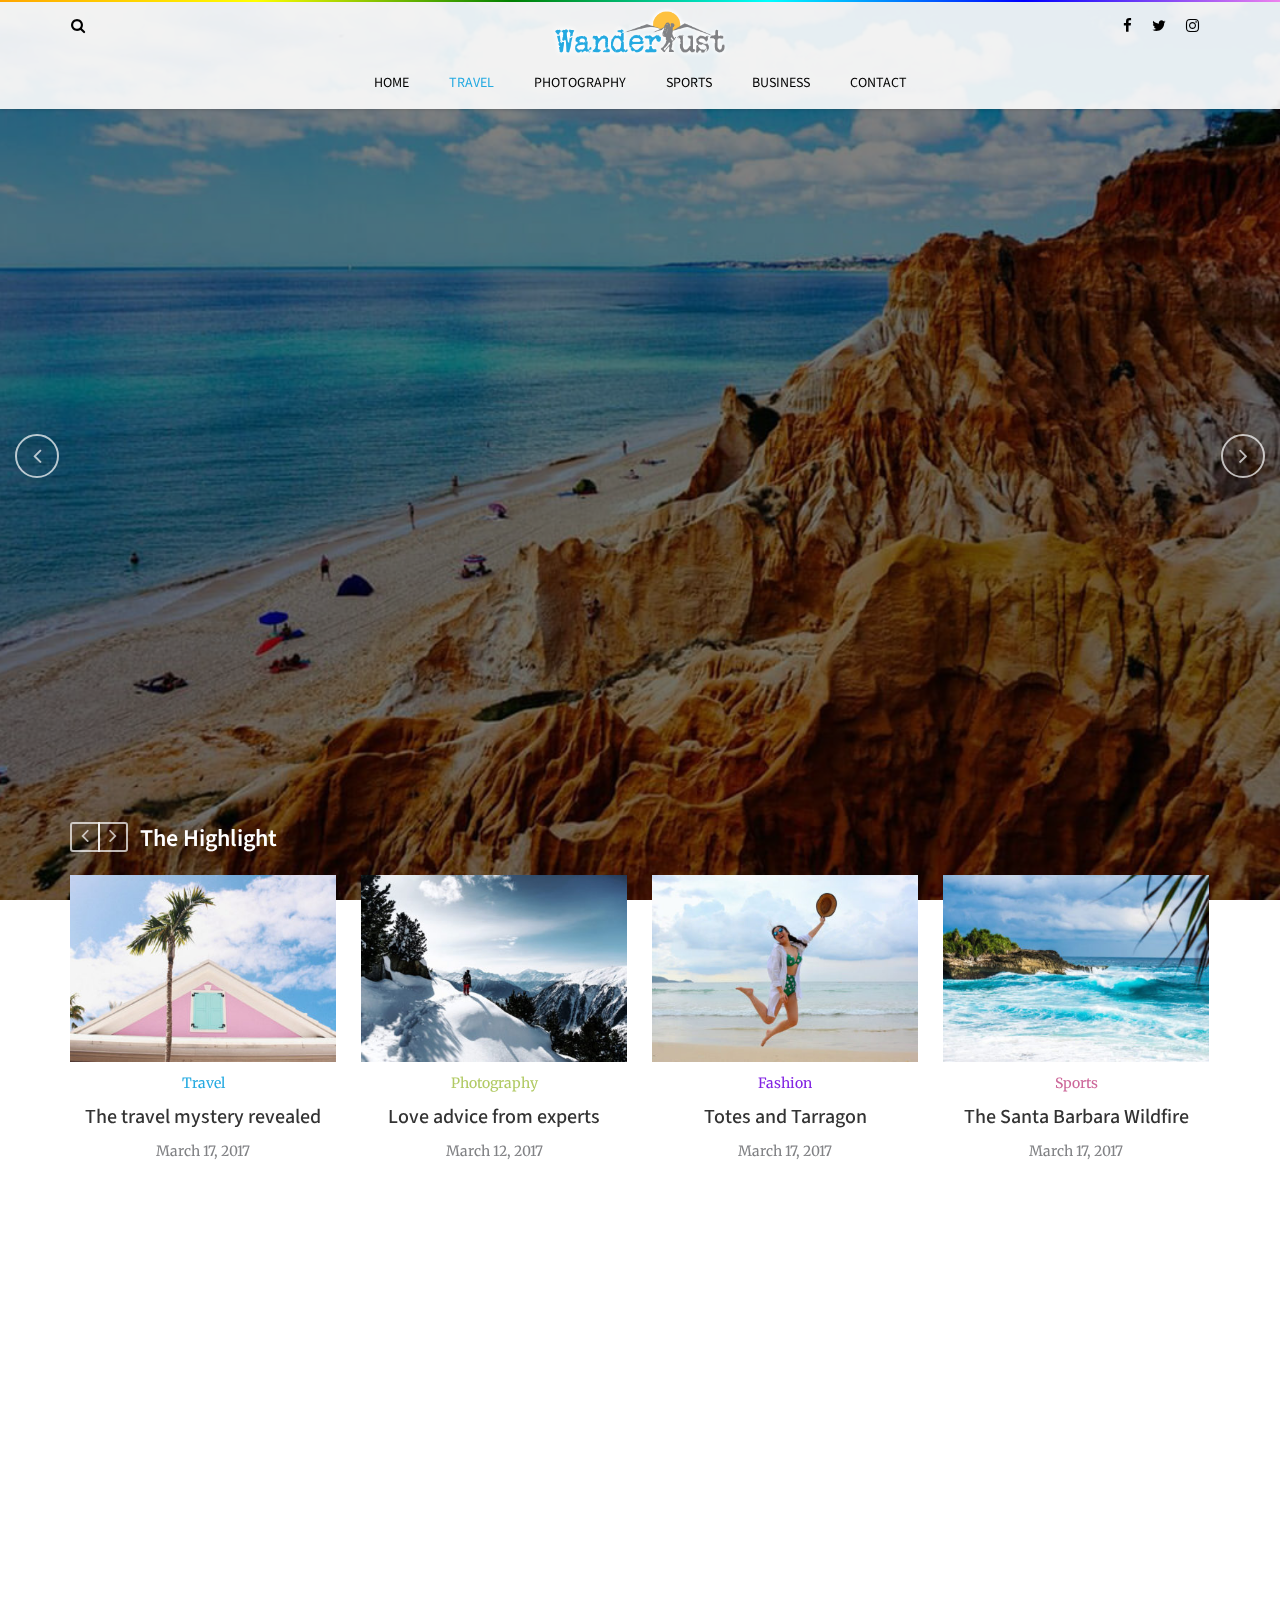
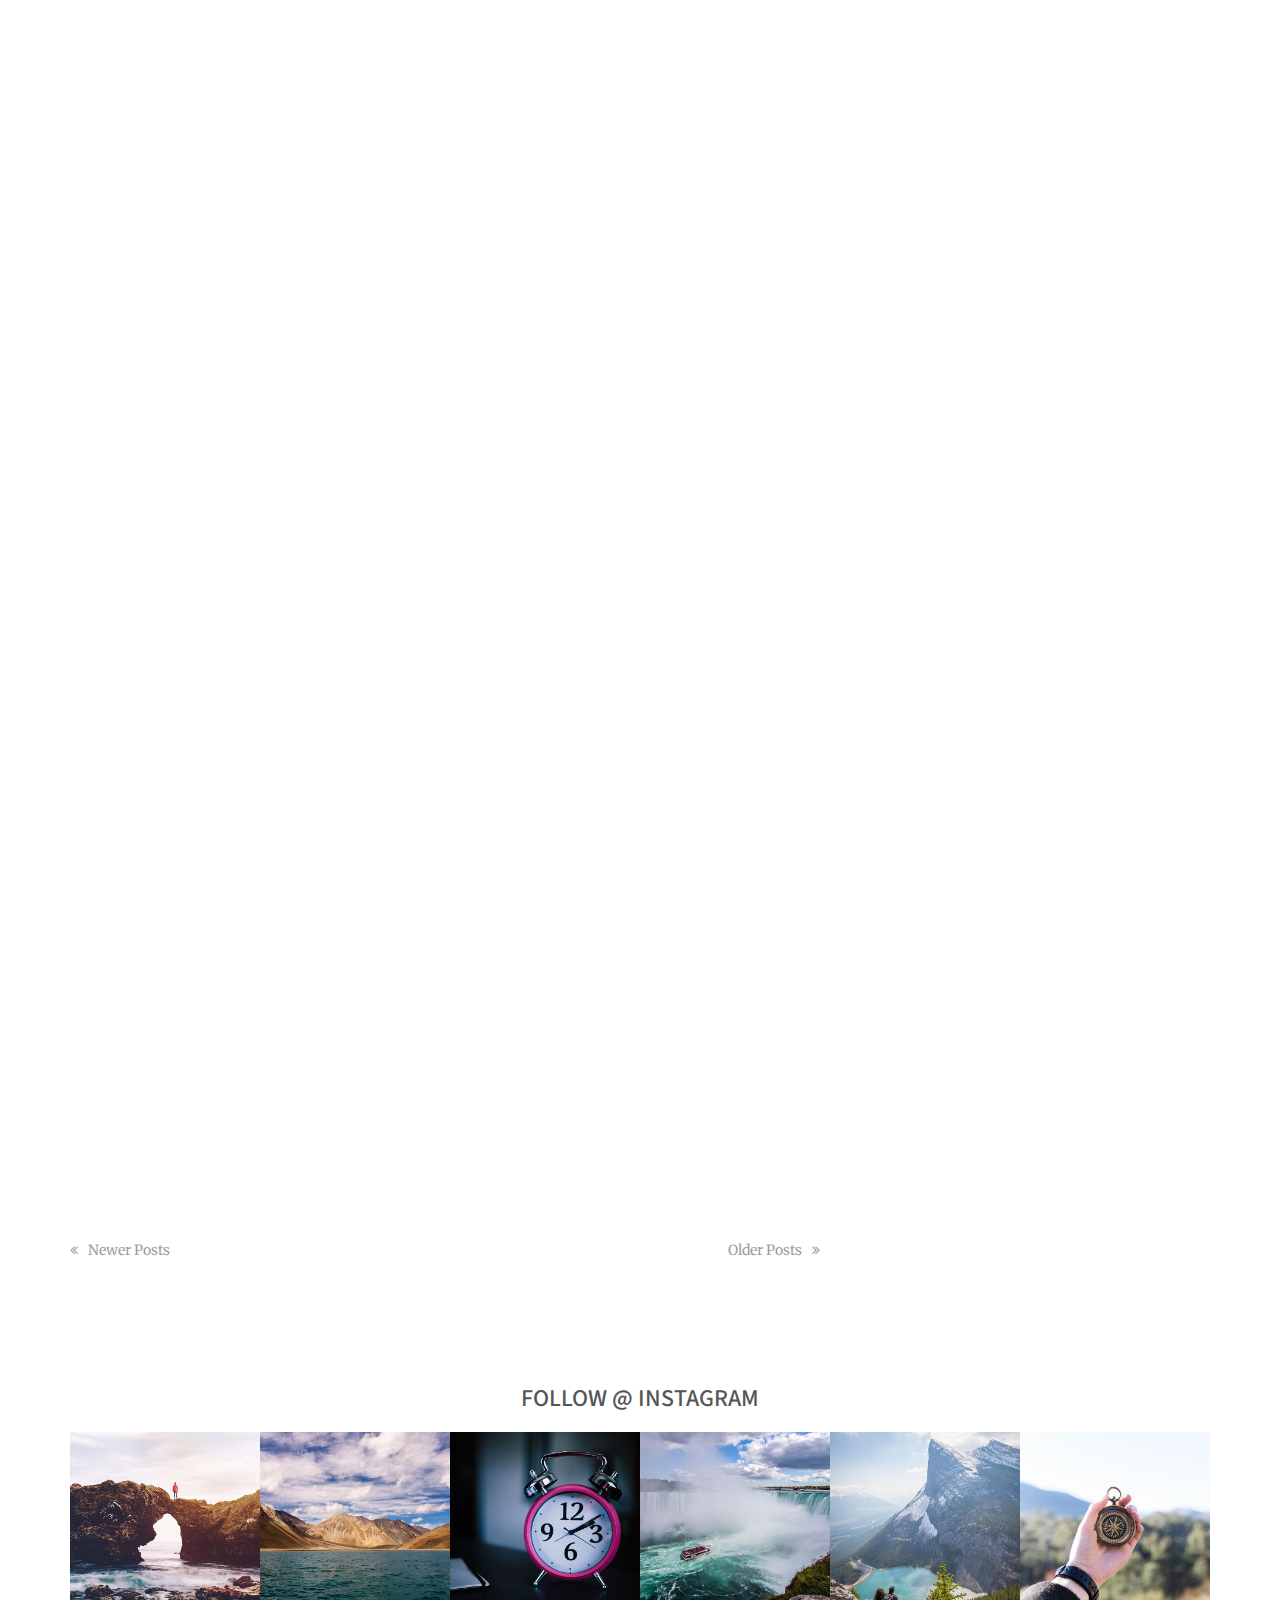
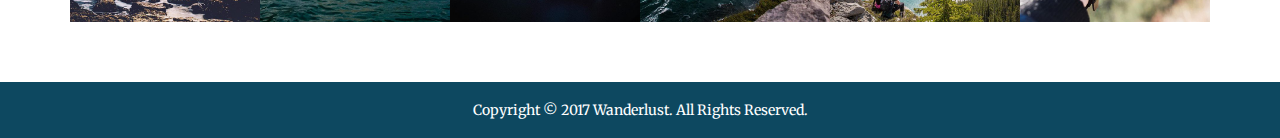
<file: index.html>
<!DOCTYPE html>
<html lang="vi">
  <head>
    <meta charset="utf-8">
    <meta http-equiv="X-UA-Compatible" content="IE=edge">
    <meta name="viewport" content="width=device-width, initial-scale=1, maximum-scale=1">
    <meta name="apple-mobile-web-app-capable" content="yes">
    <meta name="format-detection" content="telephone=no">
    <meta name="description" content="Wanderlust">
    <meta name="keywords" content="">
    <meta name="author" content="">
    <link rel="canonical" href="https://likipe.se/">
    <link rel="icon" href="./images/favicon.ico" type="image/x-icon">
    <title>Wanderlust | Home page</title>
    <link href="http://fonts.googleapis.com/css?family=Merriweather:300,400,700,900,300italic,400italic,700italic,900italic%7CSource+Sans+Pro:600" rel="stylesheet">
    <link href="css/wordpress.css" rel="stylesheet" media="all">
    <link href="css/plugins.min.css" rel="stylesheet" media="all">
    <link href="css/style.css" rel="stylesheet" media="all"><!--[if lt IE 9]>
    <script src="https://oss.maxcdn.com/html5shiv/3.7.2/html5shiv.min.js"></script>
    <script src="https://oss.maxcdn.com/respond/1.4.2/respond.min.js"></script><![endif]-->
  </head>
  <body data-spy="scroll" data-target=".navbar" data-offset="80">
    <!-- Start header-section-->
    <header class="header-section">
      <div class="container">
        <nav class="navbar" data-spy="affix" data-offset-top="40">
          <div class="header-search hidden-xs"><a href="#header-search-frm" data-fancybox><i class="fa fa-search"></i></a></div>
          <div id="header-search-frm">
            <form class="search-frm" action="#">
              <input type="text" placeholder="Search...">
              <button><i class="fa fa-search"></i></button>
            </form>
          </div>
          <div class="logo-wrapper"><a class="navbar-logo" href="#" title="Wanderlust"> <img class="img-responsive" src="images/logo.png" alt="Wanderlust"></a></div>
          <button class="navbar-toggle collapsed" type="button" data-toggle="collapse" data-target="#wanderlust-navbar" aria-expanded="false"><span class="sr-only">Toggle navigation</span><span class="icon-bar"></span><span class="icon-bar"></span><span class="icon-bar"></span></button>
          <div class="top-social hidden-xs"><a href="#" target="_blank"><i class="fa fa-facebook"></i></a><a href="#" target="_blank"><i class="fa fa-twitter"></i></a><a href="#" target="_blank"><i class="fa fa-instagram"></i></a></div>
          <div class="collapse navbar-collapse" id="wanderlust-navbar">
            <ul class="nav navbar-nav">
              <li class="menu-item menu-item-type-post_type menu-item-object-page menu-item-11"><a href="#">HOME</a></li>
              <li class="menu-item menu-item-type-custom menu-item-object-custom menu-item-12 menu-item-has-children current-menu-item"><a href="#">TRAVEL</a>
                <ul class="sub-menu">
                  <li class="menu-item menu-item-type-post_type menu-item-object-page"><a href="post-standard.html">Post Standard</a></li>
                  <li class="menu-item menu-item-type-post_type menu-item-object-page current-menu-item"><a href="post-gallary.html">Post Gallary</a></li>
                  <li class="menu-item menu-item-type-post_type menu-item-object-page"><a href="post-video.html">Post Video</a></li>
                </ul>
              </li>
              <li class="menu-item menu-item-type-custom menu-item-object-custom menu-item-13"><a href="#">PHOTOGRAPHY</a>
                <ul class="sub-menu">
                  <li class="menu-item menu-item-type-post_type menu-item-object-page"><a href="post-standard.html">Post Standard</a></li>
                  <li class="menu-item menu-item-type-post_type menu-item-object-page"><a href="post-gallary.html">Post Gallary</a></li>
                </ul>
              </li>
              <li class="menu-item menu-item-type-custom menu-item-object-custom menu-item-14 new-column"><a href="#">SPORTS</a></li>
              <li class="menu-item menu-item-type-custom menu-item-object-custom"><a href="#">BUSINESS</a></li>
              <li class="menu-item menu-item-type-custom menu-item-object-custom"><a href="#">CONTACT</a></li>
            </ul>
          </div>
        </nav>
      </div>
    </header>
    <!-- End header-section-->
    <!-- add the specific class for pages-->
    <div class="likipe-content-wrapper likipe-home-page">
      <!-- Start Slider section-->
      <section class="hero-section">
        <div class="slider-progress-bar animated"></div>
        <ul class="hero-wrapper">
          <li class="hero-item" style="background-image: url(./images/slider01.jpg);">
            <div class="caption-wrapper">
              <div class="container"><a class="category-link animation" href="#" data-animation="fadeInUp" data-delay="1s">Photography</a>
                <h2 class="main-title animation" data-animation="fadeInUp" data-delay="1s"><a href="#">A rare opportunity to try Foundry coffee</a></h2>
              </div>
            </div>
          </li>
          <li class="hero-item" style="background-image: url(./images/slider02.jpg);">
            <div class="caption-wrapper">
              <div class="container"><a class="category-link animation" href="#" data-animation="fadeInUp" data-delay="1s">Travel</a>
                <h2 class="main-title animation" data-animation="fadeInUp" data-delay="1s"><a href="#">Top 3 ways to buy a used travel</a></h2>
              </div>
            </div>
          </li>
        </ul>
      </section>
      <!-- End Slider section-->
      <div class="container main-wrapper">
        <!-- Start feature section-->
        <section class="feature-section wow fadeInUp" data-wow-delay="0.2s" data-wow-duration="1s">
          <h2>The Highlight</h2>
          <div class="feature-slider">
            <div class="post-item category-travel"><a class="thumbnail-wrapper" href="#"><img class="img-responsive" src="images/travel-01-370x260.jpg" alt=""><img class="img-responsive hover-img" src="images/travel-01-hover-370x260.jpeg" alt=""></a>
              <div class="content-wrapper"><a class="category-link" href="#">travel</a>
                <h3 class="post-title"><a href="#">The travel mystery revealed</a></h3>
                <ul class="post-meta">
                  <li class="date">March 17, 2017</li>
                </ul>
              </div>
            </div>
            <!-- End post-item-->
            <div class="post-item category-photography"><a class="thumbnail-wrapper" href="#"><img class="img-responsive" src="images/photograph-01-370x260.jpeg" alt=""><img class="img-responsive hover-img" src="images/photograph-01-hover-370x260.jpeg" alt=""></a>
              <div class="content-wrapper"><a class="category-link" href="#">photography</a>
                <h3 class="post-title"><a href="#">Love advice from experts</a></h3>
                <ul class="post-meta">
                  <li class="date">March 12, 2017</li>
                </ul>
              </div>
            </div>
            <!-- End post-item-->
            <div class="post-item category-fashion"><a class="thumbnail-wrapper" href="#"><img class="img-responsive" src="images/fashion-01-370x260.jpeg" alt=""><img class="img-responsive hover-img" src="images/fashion-01-hover-370x260.jpeg" alt=""></a>
              <div class="content-wrapper"><a class="category-link" href="#">fashion</a>
                <h3 class="post-title"><a href="#">Totes and Tarragon</a></h3>
                <ul class="post-meta">
                  <li class="date">March 17, 2017</li>
                </ul>
              </div>
            </div>
            <!-- End post-item-->
            <div class="post-item category-sports"><a class="thumbnail-wrapper" href="#"><img class="img-responsive hover-img" src="images/sport-01-370x260.jpeg" alt=""><img class="img-responsive" src="images/sport-01-hover-370x260.jpeg" alt=""></a>
              <div class="content-wrapper"><a class="category-link" href="#">Sports</a>
                <h3 class="post-title"><a href="#">The Santa Barbara Wildfire</a></h3>
                <ul class="post-meta">
                  <li class="date">March 17, 2017</li>
                </ul>
              </div>
            </div>
            <!-- End post-item-->
            <div class="post-item category-business"><a class="thumbnail-wrapper" href="#"><img class="img-responsive" src="images/business-01-370x260.jpeg" alt=""><img class="img-responsive hover-img" src="images/business-01-hover-370x260.jpeg" alt=""></a>
              <div class="content-wrapper"><a class="category-link" href="#">Business</a>
                <h3 class="post-title"><a href="#">A smile is a sign of friendliness</a></h3>
                <ul class="post-meta">
                  <li class="date">March 17, 2017</li>
                </ul>
              </div>
            </div>
            <!-- End post-item-->
          </div>
        </section>
        <!-- Start main-content section-->
        <section class="main-content-wrapper row">
          <main class="col-md-8 content-inner">
            <article class="post-item category-travel full-width wow fadeInUp" data-wow-delay="0.2s" data-wow-duration="1s"><a class="thumbnail-wrapper" href="#"><img class="img-responsive" src="images/travel-01-lg.jpeg" alt=""><img class="img-responsive hover-img" src="images/travel-01-hover-lg.jpeg" alt=""></a>
              <div class="content-wrapper"><a class="category-link" href="#">Sports</a>
                <h2 class="post-title"><a href="#">Người quên vẫn quên, người thương vẫn thương</a></h2>
                <div class="post-description">
                  <p>Những tháng ngày trôi qua, không lặng lẽ như cả em và anh đều mong muốn. Anh chỉ cần nghe gió thoảng bay qua cũng sẽ mường tượng hiểu rằng em cố muốn trao gởi cho anh những nhung nhớ; anh chỉ cần nhìn vào khung trời trước mặt, cũng cảm biết được rằng em muốn mình thôi cố quên</p>
                </div>
                <ul class="post-meta">
                  <li class="date">March 17, 2017</li>
                  <li class="author">by <a href="#">physcode</a></li>
                  <li class="post-share"><a href="#" target="_blank"><i class="fa fa-facebook"></i></a><a href="#" target="_blank"><i class="fa fa-twitter"></i></a><a href="#" target="_blank"><i class="fa fa-instagram"></i></a></li>
                </ul>
              </div>
            </article>
            <!-- End Main Post-->
            <!-- Start has-thumbnail-left post-->
            <article class="post-item has-thumbnail-left wow fadeInUp" data-wow-delay="0.2s" data-wow-duration="1s"><a class="thumbnail-wrapper" href="#"><img class="img-responsive" src="images/business-01-370x260.jpeg" alt=""><img class="img-responsive hover-img" src="images/business-01-hover-370x260.jpeg" alt=""></a>
              <div class="content-wrapper"><a class="category-link" href="#">Sports</a>
                <h2><a class="post-title" href="#">The Santa Barbara Wildfire</a></h2>
                <div class="post-description">
                  <p>Lorem ipsum dolor sit amet, consectetur adipiscing elit. Nam efficitur egestas risus. Sed eros augue, tempor et faucibus eu, cursus</p>
                </div>
                <ul class="post-meta">
                  <li class="date">March 17, 2017</li>
                  <li class="author">by <a href="#">physcode</a></li>
                  <li class="post-share"><a href="#" target="_blank"><i class="fa fa-facebook"></i></a><a href="#" target="_blank"><i class="fa fa-twitter"></i></a><a href="#" target="_blank"><i class="fa fa-instagram"></i></a></li>
                </ul>
              </div>
            </article>
            <!-- End post-item-->
            <article class="post-item has-thumbnail-left wow fadeInUp" data-wow-delay="0.2s" data-wow-duration="1s"><a class="thumbnail-wrapper" href="#"><img class="img-responsive hover-img" src="images/sport-01-370x260.jpeg" alt=""><img class="img-responsive" src="images/sport-01-hover-370x260.jpeg" alt=""></a>
              <div class="content-wrapper"><a class="category-link" href="#">Sports</a>
                <h2><a class="post-title" href="#">The Santa Barbara Wildfire</a></h2>
                <div class="post-description">
                  <p>Lorem ipsum dolor sit amet, consectetur adipiscing elit. Nam efficitur egestas risus. Sed eros augue, tempor et faucibus eu, cursus</p>
                </div>
                <ul class="post-meta">
                  <li class="date">March 17, 2017</li>
                  <li class="author">by <a href="#">physcode</a></li>
                  <li class="post-share"><a href="#" target="_blank"><i class="fa fa-facebook"></i></a><a href="#" target="_blank"><i class="fa fa-twitter"></i></a><a href="#" target="_blank"><i class="fa fa-instagram"></i></a></li>
                </ul>
              </div>
            </article>
            <!-- End post-item-->
            <article class="post-item has-thumbnail-left wow fadeInUp" data-wow-delay="0.2s" data-wow-duration="1s"><a class="thumbnail-wrapper" href="#"><img class="img-responsive hover-img" src="images/sport-01-hover-370x260.jpeg" alt=""><img class="img-responsive" src="images/sport-01-370x260.jpeg" alt=""></a>
              <div class="content-wrapper"><a class="category-link" href="#">Sports</a>
                <h2><a class="post-title" href="#">The Santa Barbara Wildfire</a></h2>
                <div class="post-description">
                  <p>Lorem ipsum dolor sit amet, consectetur adipiscing elit. Nam efficitur egestas risus. Sed eros augue, tempor et faucibus eu, cursus</p>
                </div>
                <ul class="post-meta">
                  <li class="date">March 17, 2017</li>
                  <li class="author">by <a href="#">physcode</a></li>
                  <li class="post-share"><a href="#" target="_blank"><i class="fa fa-facebook"></i></a><a href="#" target="_blank"><i class="fa fa-twitter"></i></a><a href="#" target="_blank"><i class="fa fa-instagram"></i></a></li>
                </ul>
              </div>
            </article>
            <!-- End post-item-->
            <div class="nav-pagination">
              <div class="newer-post"><a href="#"> <i class="fa fa-angle-double-left"></i>Newer Posts</a></div>
              <div class="older-post"><a href="#">Older Posts<i class="fa fa-angle-double-right"></i></a></div>
            </div>
            <!-- End pagination-->
          </main>
          <aside class="col-md-4 widgets-area">
            <!-- Start about-me-->
            <div class="widget-block widget-about-me wow fadeInUp" data-wow-delay="0.2s" data-wow-duration="1s">
              <h4 class="widget-title"><span>About Me</span></h4>
              <div class="widget-content">
                <div class="avatar-wrapper"><img class="img-responsive" src="images/sport-01-370x260.jpeg" alt=""/></div>
                <div class="content-wrapper">
                  <h3>Photographer & Bloger</h3>
                  <div class="description">
                    <p>Nam efficitur egestas risus. Sed eros augue, tempor et faucibus eu,</p>
                  </div>
                  <div class="signature"><img class="img-responsive center-block" src="images/signature.png" alt=""/></div>
                </div>
              </div>
            </div>
            <!-- Start follow-me-->
            <div class="widget-block widget-follow-me clearfix wow fadeInUp" data-wow-delay="0.2s" data-wow-duration="1s">
              <h4 class="widget-title"><span>FOLLOW ME</span></h4>
              <div class="widget-content"><a href="#" title="Facebook">
                  <div class="social-block"><i class="fa fa-facebook"> </i><span class="social-count">25</span><span class="social-type">Fans</span></div></a><a href="#" title="twitter">
                  <div class="social-block"><i class="fa fa-twitter"></i><span class="social-count">0</span><span class="social-type">Followers</span></div></a><a href="#" title="youtube">
                  <div class="social-block"><i class="fa fa-youtube"></i><span class="social-count">20</span><span class="social-type">Subscriber </span></div></a></div>
            </div>
            <!-- Start recent-post-->
            <div class="widget-block widget-recent-post wow fadeInUp" data-wow-delay="0.2s" data-wow-duration="1s">
              <h4 class="widget-title"><span>Recent Post</span></h4>
              <div class="widget-content">
                <ul>
                  <li class="post-item has-thumbnail-left"><a class="thumbnail-wrapper" href="#"><img class="img-responsive" src="images/blog-01-150x150.jpeg" alt=""/></a>
                    <div class="content-wrapper"><a class="category-link" href="#">Sports</a>
                      <h4><a class="post-title" href="#">The Santa Barbara Wildfire</a></h4>
                      <div class="post-meta"><span class="date">March 17, 2017</span></div>
                    </div>
                  </li>
                  <li class="post-item has-thumbnail-left"><a class="thumbnail-wrapper" href="#"><img class="img-responsive" src="images/blog-02-150x150.jpeg" alt=""/></a>
                    <div class="content-wrapper"><a class="category-link" href="#">Sports</a>
                      <h4><a class="post-title" href="#">The Santa Barbara Wildfire</a></h4>
                      <div class="post-meta"><span class="date">March 17, 2017</span></div>
                    </div>
                  </li>
                  <li class="post-item has-thumbnail-left"><a class="thumbnail-wrapper" href="#"><img class="img-responsive" src="images/blog-03-150x150.jpeg" alt=""/></a>
                    <div class="content-wrapper"><a class="category-link" href="#">Sports</a>
                      <h4><a class="post-title" href="#">The Santa Barbara Wildfire</a></h4>
                      <div class="post-meta"><span class="date">March 17, 2017</span></div>
                    </div>
                  </li>
                </ul>
              </div>
            </div>
            <!-- Start facebook-plugin-->
            <div class="widget-block widget-facebook-plugin wow fadeInUp" data-wow-delay="0.2s" data-wow-duration="1s">
              <h4 class="widget-title"><span>Find us on Facebook</span></h4>
              <div class="widget-content">
                <script>(function (d, s, id) {
                  var js, fjs = d.getElementsByTagName(s)[0];
                  if (d.getElementById(id)) return;
                  js = d.createElement(s);
                  js.id = id;
                  js.src = "//connect.facebook.net/en_US/sdk.js#xfbml=1&version=v2.3";
                  fjs.parentNode.insertBefore(js, fjs);
                }(document, 'script', 'facebook-jssdk'));
                </script>
                <div class="fb-page" data-href="http://www.facebook.com/envato" data-hide-cover="false" data-show-facepile="true" data-show-posts="false"></div>
                
                
                
              </div>
            </div>
            <!-- Start category-->
            <div class="widget-block widget-category wow fadeInUp" data-wow-delay="0.2s" data-wow-duration="1s">
              <h4 class="widget-title"><span>Categories</span></h4>
              <div class="widget-content">
                <ul>
                  <li><a href="#">Business <span class="category-count">(3)</span></a></li>
                  <li><a href="#">Fashion <span class="category-count">(3)</span></a></li>
                  <li><a href="#">Photography <span class="category-count">(3)</span></a></li>
                  <li><a href="#">Sports <span class="category-count">(3)</span></a></li>
                  <li><a href="#">Travel <span class="category-count">(3)</span></a></li>
                  <li><a href="#">Uncategorized <span class="category-count">(3)</span> </a></li>
                </ul>
              </div>
            </div>
          </aside>
        </section>
      </div>
    </div>
    <!-- Start footer-section-->
    <footer class="footer-section">
      <div class="instagram-wrapper container">
        <h3>FOLLOW @ INSTAGRAM</h3>
        <ul class="instagram-pics instagram-size-large">
          <li><a href="#"><img src="images/instagram/01.jpg" alt=""></a></li>
          <li><a href="#"><img src="images/instagram/02.jpg" alt=""></a></li>
          <li><a href="#"><img src="images/instagram/03.jpg" alt=""></a></li>
          <li><a href="#"><img src="images/instagram/04.jpg" alt=""></a></li>
          <li><a href="#"><img src="images/instagram/05.jpg" alt=""></a></li>
          <li><a href="#"><img src="images/instagram/06.jpg" alt=""></a></li>
          <li><a href="#"><img src="images/instagram/01.jpg" alt=""></a></li>
          <li><a href="#"><img src="images/instagram/02.jpg" alt=""></a></li>
        </ul>
      </div>
      <div class="copy-right">Copyright © 2017 Wanderlust. All Rights Reserved.</div>
    </footer>
    <div id="loading">
      <div id="loading-center">
        <div id="loading-center-absolute">
          <div class="object" id="object_four"></div>
          <div class="object" id="object_three"></div>
          <div class="object" id="object_two"></div>
          <div class="object" id="object_one"></div>
        </div>
      </div>
    </div><a class="smooth-scroll" href="#" id="crollToTop"><i class="fa fa-angle-up"></i></a>
    <script src="js/plugins.min.js"></script>
    <script src="js/main.js"></script>
  </body>
</html>
</file>
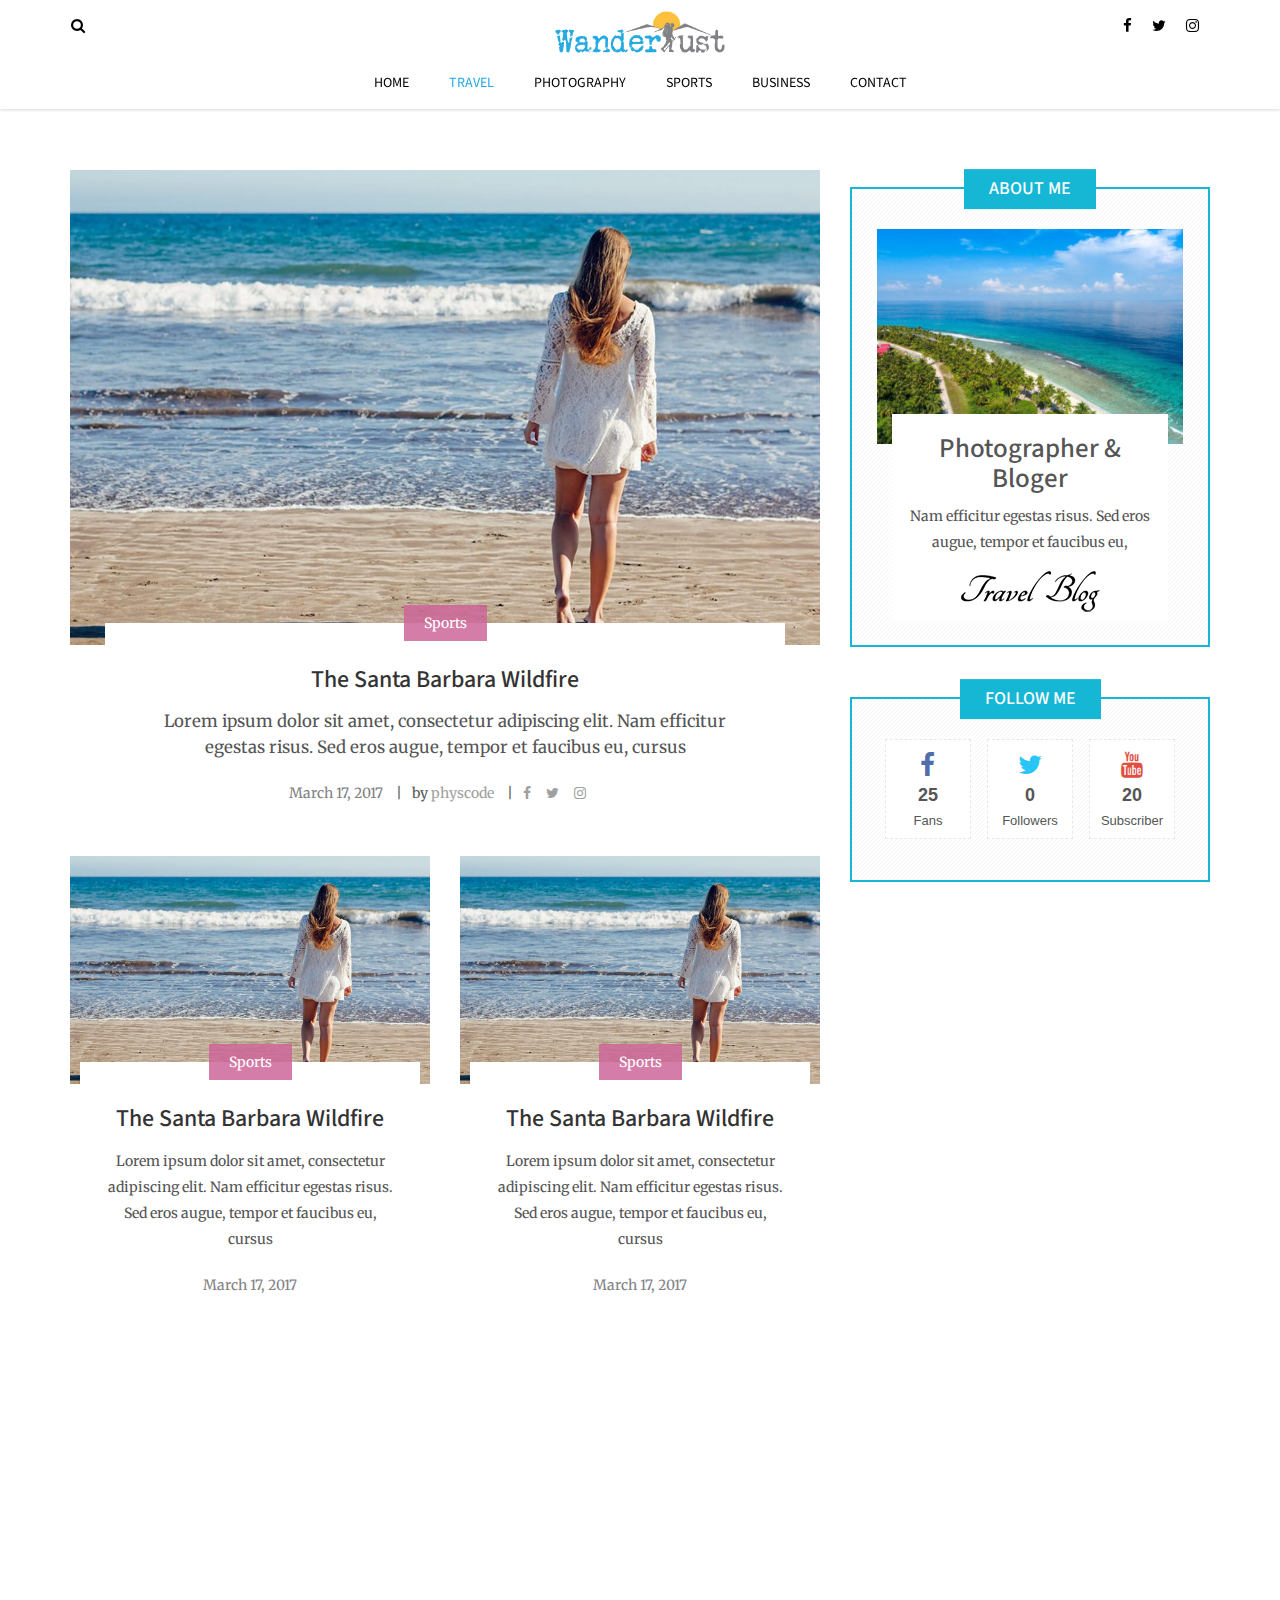
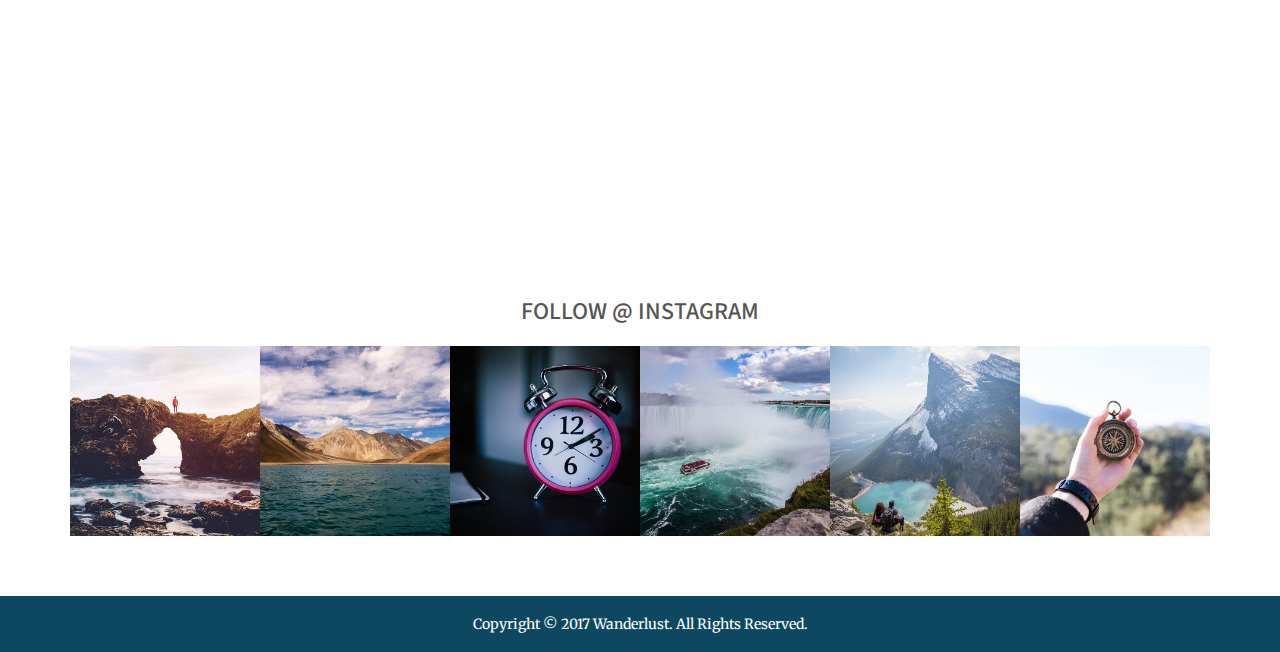
<file: blog.html>
<!DOCTYPE html>
<html lang="vi">
  <head>
    <meta charset="utf-8">
    <meta http-equiv="X-UA-Compatible" content="IE=edge">
    <meta name="viewport" content="width=device-width, initial-scale=1, maximum-scale=1">
    <meta name="apple-mobile-web-app-capable" content="yes">
    <meta name="format-detection" content="telephone=no">
    <meta name="description" content="Wanderlust">
    <meta name="keywords" content="">
    <meta name="author" content="">
    <link rel="canonical" href="https://likipe.se/">
    <link rel="icon" href="./images/favicon.ico" type="image/x-icon">
    <title>Wanderlust | Blog page</title>
    <link href="http://fonts.googleapis.com/css?family=Merriweather:300,400,700,900,300italic,400italic,700italic,900italic%7CSource+Sans+Pro:600" rel="stylesheet">
    <link href="css/wordpress.css" rel="stylesheet" media="all">
    <link href="css/plugins.min.css" rel="stylesheet" media="all">
    <link href="css/style.css" rel="stylesheet" media="all"><!--[if lt IE 9]>
    <script src="https://oss.maxcdn.com/html5shiv/3.7.2/html5shiv.min.js"></script>
    <script src="https://oss.maxcdn.com/respond/1.4.2/respond.min.js"></script><![endif]-->
  </head>
  <body data-spy="scroll" data-target=".navbar" data-offset="80">
    <!-- Start header-section-->
    <header class="header-section">
      <div class="container">
        <nav class="navbar" data-spy="affix" data-offset-top="40">
          <div class="header-search hidden-xs"><a href="#header-search-frm" data-fancybox><i class="fa fa-search"></i></a></div>
          <div id="header-search-frm">
            <form class="search-frm" action="#">
              <input type="text" placeholder="Search...">
              <button><i class="fa fa-search"></i></button>
            </form>
          </div>
          <div class="logo-wrapper"><a class="navbar-logo" href="#" title="Wanderlust"> <img class="img-responsive" src="images/logo.png" alt="Wanderlust"></a></div>
          <button class="navbar-toggle collapsed" type="button" data-toggle="collapse" data-target="#wanderlust-navbar" aria-expanded="false"><span class="sr-only">Toggle navigation</span><span class="icon-bar"></span><span class="icon-bar"></span><span class="icon-bar"></span></button>
          <div class="top-social hidden-xs"><a href="#" target="_blank"><i class="fa fa-facebook"></i></a><a href="#" target="_blank"><i class="fa fa-twitter"></i></a><a href="#" target="_blank"><i class="fa fa-instagram"></i></a></div>
          <div class="collapse navbar-collapse" id="wanderlust-navbar">
            <ul class="nav navbar-nav">
              <li class="menu-item menu-item-type-post_type menu-item-object-page menu-item-11"><a href="#">HOME</a></li>
              <li class="menu-item menu-item-type-custom menu-item-object-custom menu-item-12 menu-item-has-children current-menu-item"><a href="#">TRAVEL</a>
                <ul class="sub-menu">
                  <li class="menu-item menu-item-type-post_type menu-item-object-page"><a href="post-standard.html">Post Standard</a></li>
                  <li class="menu-item menu-item-type-post_type menu-item-object-page current-menu-item"><a href="post-gallary.html">Post Gallary</a></li>
                  <li class="menu-item menu-item-type-post_type menu-item-object-page"><a href="post-video.html">Post Video</a></li>
                </ul>
              </li>
              <li class="menu-item menu-item-type-custom menu-item-object-custom menu-item-13"><a href="#">PHOTOGRAPHY</a>
                <ul class="sub-menu">
                  <li class="menu-item menu-item-type-post_type menu-item-object-page"><a href="post-standard.html">Post Standard</a></li>
                  <li class="menu-item menu-item-type-post_type menu-item-object-page"><a href="post-gallary.html">Post Gallary</a></li>
                </ul>
              </li>
              <li class="menu-item menu-item-type-custom menu-item-object-custom menu-item-14 new-column"><a href="#">SPORTS</a></li>
              <li class="menu-item menu-item-type-custom menu-item-object-custom"><a href="#">BUSINESS</a></li>
              <li class="menu-item menu-item-type-custom menu-item-object-custom"><a href="#">CONTACT</a></li>
            </ul>
          </div>
        </nav>
      </div>
    </header>
    <!-- End header-section-->
    <!-- add the specific class for pages-->
    <div class="likipe-content-wrapper likipe-blog-page">
      <div class="container">
        <!-- Start main-content section-->
        <section class="main-content-wrapper row">
          <main class="col-md-8 content-inner">
            <article class="post-item category-sports full-width wow fadeInUp" data-wow-delay="0.2s" data-wow-duration="1s"><a class="thumbnail-wrapper" href="#"><img class="img-responsive" src="images/travel-01-lg.jpeg" alt=""><img class="img-responsive hover-img" src="images/travel-01-hover-lg.jpeg" alt=""></a>
              <div class="content-wrapper"><a class="category-link" href="#">Sports</a>
                <h2 class="post-title"><a href="#">The Santa Barbara Wildfire</a></h2>
                <div class="post-description">
                  <p>Lorem ipsum dolor sit amet, consectetur adipiscing elit. Nam efficitur egestas risus. Sed eros augue, tempor et faucibus eu, cursus</p>
                </div>
                <ul class="post-meta">
                  <li class="date">March 17, 2017</li>
                  <li class="author">by <a href="#">physcode</a></li>
                  <li class="post-share"><a href="#" tartget="_blank"><i class="fa fa-facebook"></i></a><a href="#" tartget="_blank"><i class="fa fa-twitter"></i></a><a href="#" tartget="_blank"><i class="fa fa-instagram"></i></a></li>
                </ul>
              </div>
            </article>
            <!-- End Main Post-->
            <div class="row grid-display">
              <div class="col-md-6 col-sm-6 col-xs-12">
                <article class="post-item category-sports full-width wow fadeInUp" data-wow-delay="0.2s" data-wow-duration="1s"><a class="thumbnail-wrapper" href="#"><img class="img-responsive" src="images/travel-01-lg.jpeg" alt=""><img class="img-responsive hover-img" src="images/travel-01-hover-lg.jpeg" alt=""></a>
                  <div class="content-wrapper"><a class="category-link" href="#">Sports</a>
                    <h2 class="post-title"><a href="#">The Santa Barbara Wildfire</a></h2>
                    <div class="post-description">
                      <p>Lorem ipsum dolor sit amet, consectetur adipiscing elit. Nam efficitur egestas risus. Sed eros augue, tempor et faucibus eu, cursus</p>
                    </div>
                    <ul class="post-meta">
                      <li class="date">March 17, 2017</li>
                    </ul>
                  </div>
                </article>
              </div>
              <div class="col-md-6 col-sm-6 col-xs-12">
                <article class="post-item category-sports full-width wow fadeInUp" data-wow-delay="0.2s" data-wow-duration="1s"><a class="thumbnail-wrapper" href="#"><img class="img-responsive" src="images/travel-01-lg.jpeg" alt=""><img class="img-responsive hover-img" src="images/travel-01-hover-lg.jpeg" alt=""></a>
                  <div class="content-wrapper"><a class="category-link" href="#">Sports</a>
                    <h2 class="post-title"><a href="#">The Santa Barbara Wildfire</a></h2>
                    <div class="post-description">
                      <p>Lorem ipsum dolor sit amet, consectetur adipiscing elit. Nam efficitur egestas risus. Sed eros augue, tempor et faucibus eu, cursus</p>
                    </div>
                    <ul class="post-meta">
                      <li class="date">March 17, 2017</li>
                    </ul>
                  </div>
                </article>
              </div>
              <div class="col-md-6 col-sm-6 col-xs-12">
                <article class="post-item category-sports full-width wow fadeInUp" data-wow-delay="0.2s" data-wow-duration="1s"><a class="thumbnail-wrapper" href="#"><img class="img-responsive" src="images/travel-01-lg.jpeg" alt=""><img class="img-responsive hover-img" src="images/travel-01-hover-lg.jpeg" alt=""></a>
                  <div class="content-wrapper"><a class="category-link" href="#">Sports</a>
                    <h2 class="post-title"><a href="#">The Santa Barbara Wildfire</a></h2>
                    <div class="post-description">
                      <p>Lorem ipsum dolor sit amet, consectetur adipiscing elit. Nam efficitur egestas risus. Sed eros augue, tempor et faucibus eu, cursus</p>
                    </div>
                    <ul class="post-meta">
                      <li class="date">March 17, 2017</li>
                    </ul>
                  </div>
                </article>
              </div>
            </div>
          </main>
          <aside class="col-md-4 widgets-area">
            <!-- Start about-me-->
            <div class="widget-block widget-about-me wow fadeInUp" data-wow-delay="0.2s" data-wow-duration="1s">
              <h4 class="widget-title"><span>About Me</span></h4>
              <div class="widget-content">
                <div class="avatar-wrapper"><img class="img-responsive" src="images/sport-01-370x260.jpeg" alt=""/></div>
                <div class="content-wrapper">
                  <h3>Photographer & Bloger</h3>
                  <div class="description">
                    <p>Nam efficitur egestas risus. Sed eros augue, tempor et faucibus eu,</p>
                  </div>
                  <div class="signature"><img class="img-responsive center-block" src="images/signature.png" alt=""/></div>
                </div>
              </div>
            </div>
            <!-- Start follow-me-->
            <div class="widget-block widget-follow-me clearfix wow fadeInUp" data-wow-delay="0.2s" data-wow-duration="1s">
              <h4 class="widget-title"><span>FOLLOW ME</span></h4>
              <div class="widget-content"><a href="#" title="Facebook">
                  <div class="social-block"><i class="fa fa-facebook"> </i><span class="social-count">25</span><span class="social-type">Fans</span></div></a><a href="#" title="twitter">
                  <div class="social-block"><i class="fa fa-twitter"></i><span class="social-count">0</span><span class="social-type">Followers</span></div></a><a href="#" title="youtube">
                  <div class="social-block"><i class="fa fa-youtube"></i><span class="social-count">20</span><span class="social-type">Subscriber </span></div></a></div>
            </div>
            <!-- Start recent-post-->
            <div class="widget-block widget-recent-post wow fadeInUp" data-wow-delay="0.2s" data-wow-duration="1s">
              <h4 class="widget-title"><span>Recent Post</span></h4>
              <div class="widget-content">
                <ul>
                  <li class="post-item has-thumbnail-left"><a class="thumbnail-wrapper" href="#"><img class="img-responsive" src="images/blog-01-150x150.jpeg" alt=""/></a>
                    <div class="content-wrapper"><a class="category-link" href="#">Sports</a>
                      <h4><a class="post-title" href="#">The Santa Barbara Wildfire</a></h4>
                      <div class="post-meta"><span class="date">March 17, 2017</span></div>
                    </div>
                  </li>
                  <li class="post-item has-thumbnail-left"><a class="thumbnail-wrapper" href="#"><img class="img-responsive" src="images/blog-02-150x150.jpeg" alt=""/></a>
                    <div class="content-wrapper"><a class="category-link" href="#">Sports</a>
                      <h4><a class="post-title" href="#">The Santa Barbara Wildfire</a></h4>
                      <div class="post-meta"><span class="date">March 17, 2017</span></div>
                    </div>
                  </li>
                  <li class="post-item has-thumbnail-left"><a class="thumbnail-wrapper" href="#"><img class="img-responsive" src="images/blog-03-150x150.jpeg" alt=""/></a>
                    <div class="content-wrapper"><a class="category-link" href="#">Sports</a>
                      <h4><a class="post-title" href="#">The Santa Barbara Wildfire</a></h4>
                      <div class="post-meta"><span class="date">March 17, 2017</span></div>
                    </div>
                  </li>
                </ul>
              </div>
            </div>
            <!-- Start facebook-plugin-->
            <div class="widget-block widget-facebook-plugin wow fadeInUp" data-wow-delay="0.2s" data-wow-duration="1s">
              <h4 class="widget-title"><span>Find us on Facebook</span></h4>
              <div class="widget-content">
                <script>(function (d, s, id) {
                  var js, fjs = d.getElementsByTagName(s)[0];
                  if (d.getElementById(id)) return;
                  js = d.createElement(s);
                  js.id = id;
                  js.src = "//connect.facebook.net/en_US/sdk.js#xfbml=1&version=v2.3";
                  fjs.parentNode.insertBefore(js, fjs);
                }(document, 'script', 'facebook-jssdk'));
                </script>
                <div class="fb-page" data-href="http://www.facebook.com/envato" data-hide-cover="false" data-show-facepile="true" data-show-posts="false"></div>
                
                
                
              </div>
            </div>
            <!-- Start category-->
            <div class="widget-block widget-category wow fadeInUp" data-wow-delay="0.2s" data-wow-duration="1s">
              <h4 class="widget-title"><span>Categories</span></h4>
              <div class="widget-content">
                <ul>
                  <li><a href="#">Business <span class="category-count">(3)</span></a></li>
                  <li><a href="#">Fashion <span class="category-count">(3)</span></a></li>
                  <li><a href="#">Photography <span class="category-count">(3)</span></a></li>
                  <li><a href="#">Sports <span class="category-count">(3)</span></a></li>
                  <li><a href="#">Travel <span class="category-count">(3)</span></a></li>
                  <li><a href="#">Uncategorized <span class="category-count">(3)</span> </a></li>
                </ul>
              </div>
            </div>
          </aside>
        </section>
      </div>
    </div>
    <!-- Start footer-section-->
    <footer class="footer-section">
      <div class="instagram-wrapper container">
        <h3>FOLLOW @ INSTAGRAM</h3>
        <ul class="instagram-pics instagram-size-large">
          <li><a href="#"><img src="images/instagram/01.jpg" alt=""></a></li>
          <li><a href="#"><img src="images/instagram/02.jpg" alt=""></a></li>
          <li><a href="#"><img src="images/instagram/03.jpg" alt=""></a></li>
          <li><a href="#"><img src="images/instagram/04.jpg" alt=""></a></li>
          <li><a href="#"><img src="images/instagram/05.jpg" alt=""></a></li>
          <li><a href="#"><img src="images/instagram/06.jpg" alt=""></a></li>
          <li><a href="#"><img src="images/instagram/01.jpg" alt=""></a></li>
          <li><a href="#"><img src="images/instagram/02.jpg" alt=""></a></li>
        </ul>
      </div>
      <div class="copy-right">Copyright © 2017 Wanderlust. All Rights Reserved.</div>
    </footer>
    <div id="loading">
      <div id="loading-center">
        <div id="loading-center-absolute">
          <div class="object" id="object_four"></div>
          <div class="object" id="object_three"></div>
          <div class="object" id="object_two"></div>
          <div class="object" id="object_one"></div>
        </div>
      </div>
    </div><a class="smooth-scroll" href="#" id="crollToTop"><i class="fa fa-angle-up"></i></a>
    <script src="js/plugins.min.js"></script>
    <script src="js/main.js"></script>
  </body>
</html>
</file>
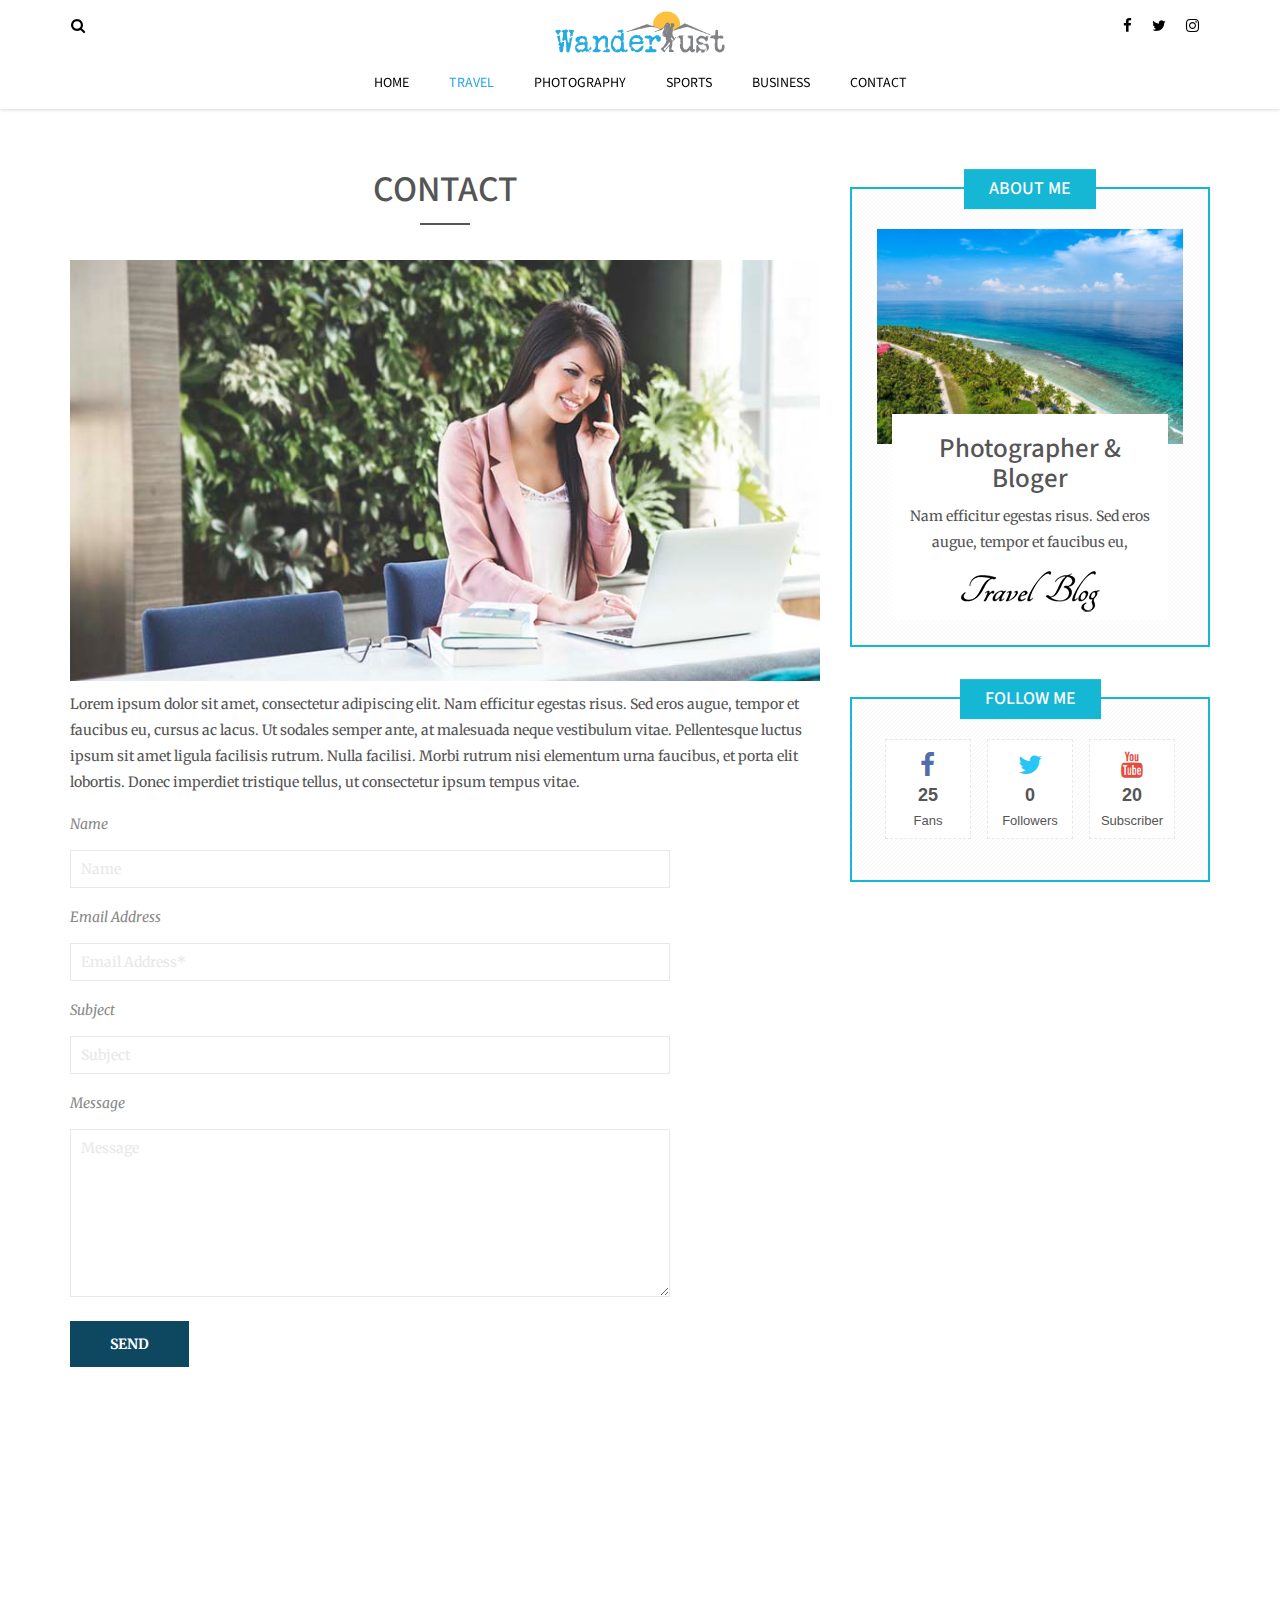
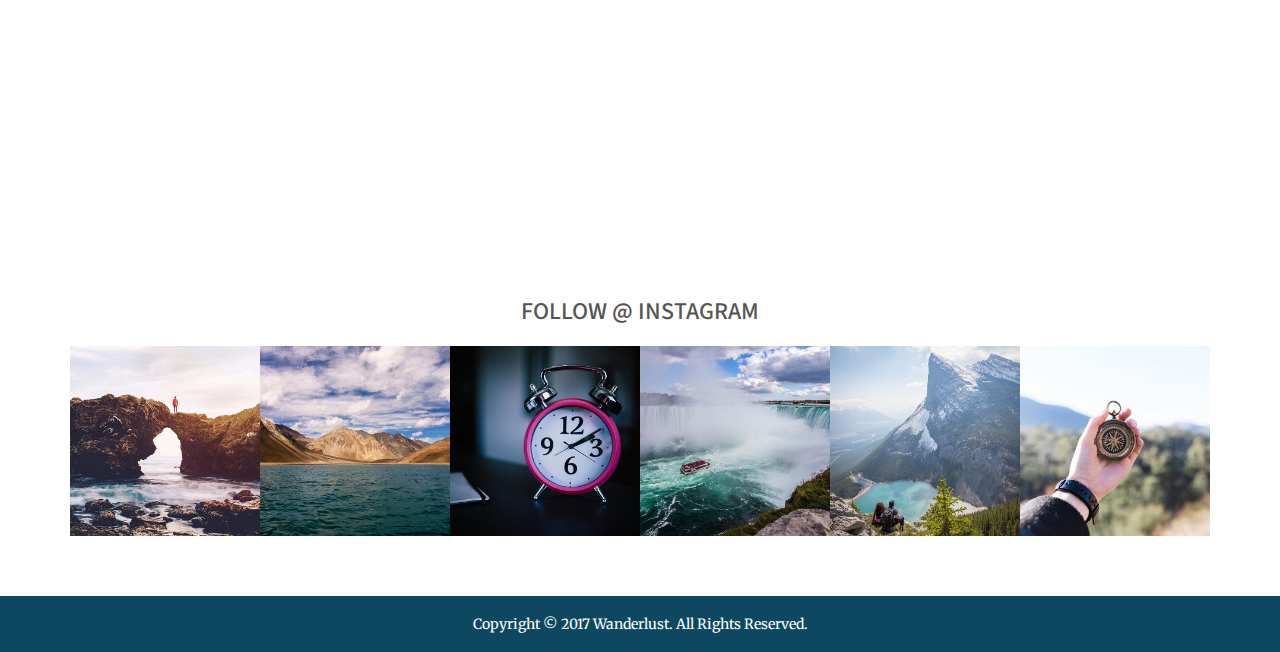
<file: contact.html>
<!DOCTYPE html>
<html lang="vi">
  <head>
    <meta charset="utf-8">
    <meta http-equiv="X-UA-Compatible" content="IE=edge">
    <meta name="viewport" content="width=device-width, initial-scale=1, maximum-scale=1">
    <meta name="apple-mobile-web-app-capable" content="yes">
    <meta name="format-detection" content="telephone=no">
    <meta name="description" content="Wanderlust">
    <meta name="keywords" content="">
    <meta name="author" content="">
    <link rel="canonical" href="https://likipe.se/">
    <link rel="icon" href="./images/favicon.ico" type="image/x-icon">
    <title>Wanderlust | Contact page</title>
    <link href="http://fonts.googleapis.com/css?family=Merriweather:300,400,700,900,300italic,400italic,700italic,900italic%7CSource+Sans+Pro:600" rel="stylesheet">
    <link href="css/wordpress.css" rel="stylesheet" media="all">
    <link href="css/plugins.min.css" rel="stylesheet" media="all">
    <link href="css/style.css" rel="stylesheet" media="all"><!--[if lt IE 9]>
    <script src="https://oss.maxcdn.com/html5shiv/3.7.2/html5shiv.min.js"></script>
    <script src="https://oss.maxcdn.com/respond/1.4.2/respond.min.js"></script><![endif]-->
  </head>
  <body data-spy="scroll" data-target=".navbar" data-offset="80">
    <!-- Start header-section-->
    <header class="header-section">
      <div class="container">
        <nav class="navbar" data-spy="affix" data-offset-top="40">
          <div class="header-search hidden-xs"><a href="#header-search-frm" data-fancybox><i class="fa fa-search"></i></a></div>
          <div id="header-search-frm">
            <form class="search-frm" action="#">
              <input type="text" placeholder="Search...">
              <button><i class="fa fa-search"></i></button>
            </form>
          </div>
          <div class="logo-wrapper"><a class="navbar-logo" href="#" title="Wanderlust"> <img class="img-responsive" src="images/logo.png" alt="Wanderlust"></a></div>
          <button class="navbar-toggle collapsed" type="button" data-toggle="collapse" data-target="#wanderlust-navbar" aria-expanded="false"><span class="sr-only">Toggle navigation</span><span class="icon-bar"></span><span class="icon-bar"></span><span class="icon-bar"></span></button>
          <div class="top-social hidden-xs"><a href="#" target="_blank"><i class="fa fa-facebook"></i></a><a href="#" target="_blank"><i class="fa fa-twitter"></i></a><a href="#" target="_blank"><i class="fa fa-instagram"></i></a></div>
          <div class="collapse navbar-collapse" id="wanderlust-navbar">
            <ul class="nav navbar-nav">
              <li class="menu-item menu-item-type-post_type menu-item-object-page menu-item-11"><a href="#">HOME</a></li>
              <li class="menu-item menu-item-type-custom menu-item-object-custom menu-item-12 menu-item-has-children current-menu-item"><a href="#">TRAVEL</a>
                <ul class="sub-menu">
                  <li class="menu-item menu-item-type-post_type menu-item-object-page"><a href="post-standard.html">Post Standard</a></li>
                  <li class="menu-item menu-item-type-post_type menu-item-object-page current-menu-item"><a href="post-gallary.html">Post Gallary</a></li>
                  <li class="menu-item menu-item-type-post_type menu-item-object-page"><a href="post-video.html">Post Video</a></li>
                </ul>
              </li>
              <li class="menu-item menu-item-type-custom menu-item-object-custom menu-item-13"><a href="#">PHOTOGRAPHY</a>
                <ul class="sub-menu">
                  <li class="menu-item menu-item-type-post_type menu-item-object-page"><a href="post-standard.html">Post Standard</a></li>
                  <li class="menu-item menu-item-type-post_type menu-item-object-page"><a href="post-gallary.html">Post Gallary</a></li>
                </ul>
              </li>
              <li class="menu-item menu-item-type-custom menu-item-object-custom menu-item-14 new-column"><a href="#">SPORTS</a></li>
              <li class="menu-item menu-item-type-custom menu-item-object-custom"><a href="#">BUSINESS</a></li>
              <li class="menu-item menu-item-type-custom menu-item-object-custom"><a href="#">CONTACT</a></li>
            </ul>
          </div>
        </nav>
      </div>
    </header>
    <!-- End header-section-->
    <!-- add the specific class for pages-->
    <div class="likipe-content-wrapper likipe-contact-page">
      <div class="container">
        <!-- Start main-content section-->
        <section class="main-content-wrapper row">
          <main class="col-md-8 content-inner">
            <div class="section-title">
              <h1 class="main-title">CONTACT</h1>
            </div>
            <div class="section-content wow fadeInUp" data-wow-delay="0.2s" data-wow-duration="1s">
              <p><img class="img-responsive" src="images/contact.jpg" alt=""></p>
              <p>Lorem ipsum dolor sit amet, consectetur adipiscing elit. Nam efficitur egestas risus. Sed eros augue, tempor et faucibus eu, cursus ac lacus. Ut sodales semper ante, at malesuada neque vestibulum vitae. Pellentesque luctus ipsum sit amet ligula facilisis rutrum. Nulla facilisi. Morbi rutrum nisi elementum urna faucibus, et porta elit lobortis. Donec imperdiet tristique tellus, ut consectetur ipsum tempus vitae.</p>
              <div class="contact-frm-wrapper wow fadeInUp" data-wow-delay="0.2s" data-wow-duration="1s">
                <div class="gf_browser_chrome gform_wrapper">
                  <form id="gform_1" method="post" enctype="multipart/form-data" action="/form-page/">
                    <div class="gform_body">
                      <ul class="gform_fields top_label form_sublabel_below description_below" id="gform_fields_1">
                        <li class="gfield field_sublabel_below field_description_below gfield_visibility_visible" id="field_1_1">
                          <label class="gfield_label" for="input_1_1">Name</label>
                          <div class="ginput_container ginput_container_text">
                            <input class="medium" id="input_1_1" name="input_1" type="text" value="" tabindex="1" aria-invalid="false" placeholder="Name">
                          </div>
                        </li>
                        <li class="gfield field_sublabel_below field_description_below gfield_visibility_visible" id="field_1_2">
                          <label class="gfield_label" for="input_1_2">Email Address</label>
                          <div class="ginput_container ginput_container_text">
                            <input class="medium" id="input_1_2" name="input_2" type="email" value="" tabindex="2" aria-invalid="false" placeholder="Email Address*">
                          </div>
                        </li>
                        <li class="gfield field_sublabel_below field_description_below gfield_visibility_visible" id="field_1_3">
                          <label class="gfield_label" for="input_1_3">Subject</label>
                          <div class="ginput_container ginput_container_text">
                            <input class="medium" id="input_1_3" name="input_3" type="text" value="" tabindex="1" aria-invalid="false" placeholder="Subject">
                          </div>
                        </li>
                        <li class="gfield field_sublabel_below field_description_below gfield_visibility_visible" id="field_1_5">
                          <label class="gfield_label" for="input_1_5">Message</label>
                          <div class="ginput_container ginput_container_textarea">
                            <textarea class="textarea medium" id="input_1_5" name="input_2" tabindex="2" aria-invalid="false" rows="6" cols="50" placeholder="Message"></textarea>
                          </div>
                        </li>
                      </ul>
                    </div>
                    <div class="gform_footer top_label">
                      <input class="gform_button button" id="gform_submit_button_1" type="submit" value="SEND" tabindex="13">
                    </div>
                  </form>
                </div>
              </div>
            </div>
          </main>
          <aside class="col-md-4 widgets-area">
            <!-- Start about-me-->
            <div class="widget-block widget-about-me wow fadeInUp" data-wow-delay="0.2s" data-wow-duration="1s">
              <h4 class="widget-title"><span>About Me</span></h4>
              <div class="widget-content">
                <div class="avatar-wrapper"><img class="img-responsive" src="images/sport-01-370x260.jpeg" alt=""/></div>
                <div class="content-wrapper">
                  <h3>Photographer & Bloger</h3>
                  <div class="description">
                    <p>Nam efficitur egestas risus. Sed eros augue, tempor et faucibus eu,</p>
                  </div>
                  <div class="signature"><img class="img-responsive center-block" src="images/signature.png" alt=""/></div>
                </div>
              </div>
            </div>
            <!-- Start follow-me-->
            <div class="widget-block widget-follow-me clearfix wow fadeInUp" data-wow-delay="0.2s" data-wow-duration="1s">
              <h4 class="widget-title"><span>FOLLOW ME</span></h4>
              <div class="widget-content"><a href="#" title="Facebook">
                  <div class="social-block"><i class="fa fa-facebook"> </i><span class="social-count">25</span><span class="social-type">Fans</span></div></a><a href="#" title="twitter">
                  <div class="social-block"><i class="fa fa-twitter"></i><span class="social-count">0</span><span class="social-type">Followers</span></div></a><a href="#" title="youtube">
                  <div class="social-block"><i class="fa fa-youtube"></i><span class="social-count">20</span><span class="social-type">Subscriber </span></div></a></div>
            </div>
            <!-- Start recent-post-->
            <div class="widget-block widget-recent-post wow fadeInUp" data-wow-delay="0.2s" data-wow-duration="1s">
              <h4 class="widget-title"><span>Recent Post</span></h4>
              <div class="widget-content">
                <ul>
                  <li class="post-item has-thumbnail-left"><a class="thumbnail-wrapper" href="#"><img class="img-responsive" src="images/blog-01-150x150.jpeg" alt=""/></a>
                    <div class="content-wrapper"><a class="category-link" href="#">Sports</a>
                      <h4><a class="post-title" href="#">The Santa Barbara Wildfire</a></h4>
                      <div class="post-meta"><span class="date">March 17, 2017</span></div>
                    </div>
                  </li>
                  <li class="post-item has-thumbnail-left"><a class="thumbnail-wrapper" href="#"><img class="img-responsive" src="images/blog-02-150x150.jpeg" alt=""/></a>
                    <div class="content-wrapper"><a class="category-link" href="#">Sports</a>
                      <h4><a class="post-title" href="#">The Santa Barbara Wildfire</a></h4>
                      <div class="post-meta"><span class="date">March 17, 2017</span></div>
                    </div>
                  </li>
                  <li class="post-item has-thumbnail-left"><a class="thumbnail-wrapper" href="#"><img class="img-responsive" src="images/blog-03-150x150.jpeg" alt=""/></a>
                    <div class="content-wrapper"><a class="category-link" href="#">Sports</a>
                      <h4><a class="post-title" href="#">The Santa Barbara Wildfire</a></h4>
                      <div class="post-meta"><span class="date">March 17, 2017</span></div>
                    </div>
                  </li>
                </ul>
              </div>
            </div>
            <!-- Start facebook-plugin-->
            <div class="widget-block widget-facebook-plugin wow fadeInUp" data-wow-delay="0.2s" data-wow-duration="1s">
              <h4 class="widget-title"><span>Find us on Facebook</span></h4>
              <div class="widget-content">
                <script>(function (d, s, id) {
                  var js, fjs = d.getElementsByTagName(s)[0];
                  if (d.getElementById(id)) return;
                  js = d.createElement(s);
                  js.id = id;
                  js.src = "//connect.facebook.net/en_US/sdk.js#xfbml=1&version=v2.3";
                  fjs.parentNode.insertBefore(js, fjs);
                }(document, 'script', 'facebook-jssdk'));
                </script>
                <div class="fb-page" data-href="http://www.facebook.com/envato" data-hide-cover="false" data-show-facepile="true" data-show-posts="false"></div>
                
                
                
              </div>
            </div>
            <!-- Start category-->
            <div class="widget-block widget-category wow fadeInUp" data-wow-delay="0.2s" data-wow-duration="1s">
              <h4 class="widget-title"><span>Categories</span></h4>
              <div class="widget-content">
                <ul>
                  <li><a href="#">Business <span class="category-count">(3)</span></a></li>
                  <li><a href="#">Fashion <span class="category-count">(3)</span></a></li>
                  <li><a href="#">Photography <span class="category-count">(3)</span></a></li>
                  <li><a href="#">Sports <span class="category-count">(3)</span></a></li>
                  <li><a href="#">Travel <span class="category-count">(3)</span></a></li>
                  <li><a href="#">Uncategorized <span class="category-count">(3)</span> </a></li>
                </ul>
              </div>
            </div>
          </aside>
        </section>
      </div>
    </div>
    <!-- Start footer-section-->
    <footer class="footer-section">
      <div class="instagram-wrapper container">
        <h3>FOLLOW @ INSTAGRAM</h3>
        <ul class="instagram-pics instagram-size-large">
          <li><a href="#"><img src="images/instagram/01.jpg" alt=""></a></li>
          <li><a href="#"><img src="images/instagram/02.jpg" alt=""></a></li>
          <li><a href="#"><img src="images/instagram/03.jpg" alt=""></a></li>
          <li><a href="#"><img src="images/instagram/04.jpg" alt=""></a></li>
          <li><a href="#"><img src="images/instagram/05.jpg" alt=""></a></li>
          <li><a href="#"><img src="images/instagram/06.jpg" alt=""></a></li>
          <li><a href="#"><img src="images/instagram/01.jpg" alt=""></a></li>
          <li><a href="#"><img src="images/instagram/02.jpg" alt=""></a></li>
        </ul>
      </div>
      <div class="copy-right">Copyright © 2017 Wanderlust. All Rights Reserved.</div>
    </footer>
    <div id="loading">
      <div id="loading-center">
        <div id="loading-center-absolute">
          <div class="object" id="object_four"></div>
          <div class="object" id="object_three"></div>
          <div class="object" id="object_two"></div>
          <div class="object" id="object_one"></div>
        </div>
      </div>
    </div><a class="smooth-scroll" href="#" id="crollToTop"><i class="fa fa-angle-up"></i></a>
    <script src="js/plugins.min.js"></script>
    <script src="js/main.js"></script>
  </body>
</html>
</file>
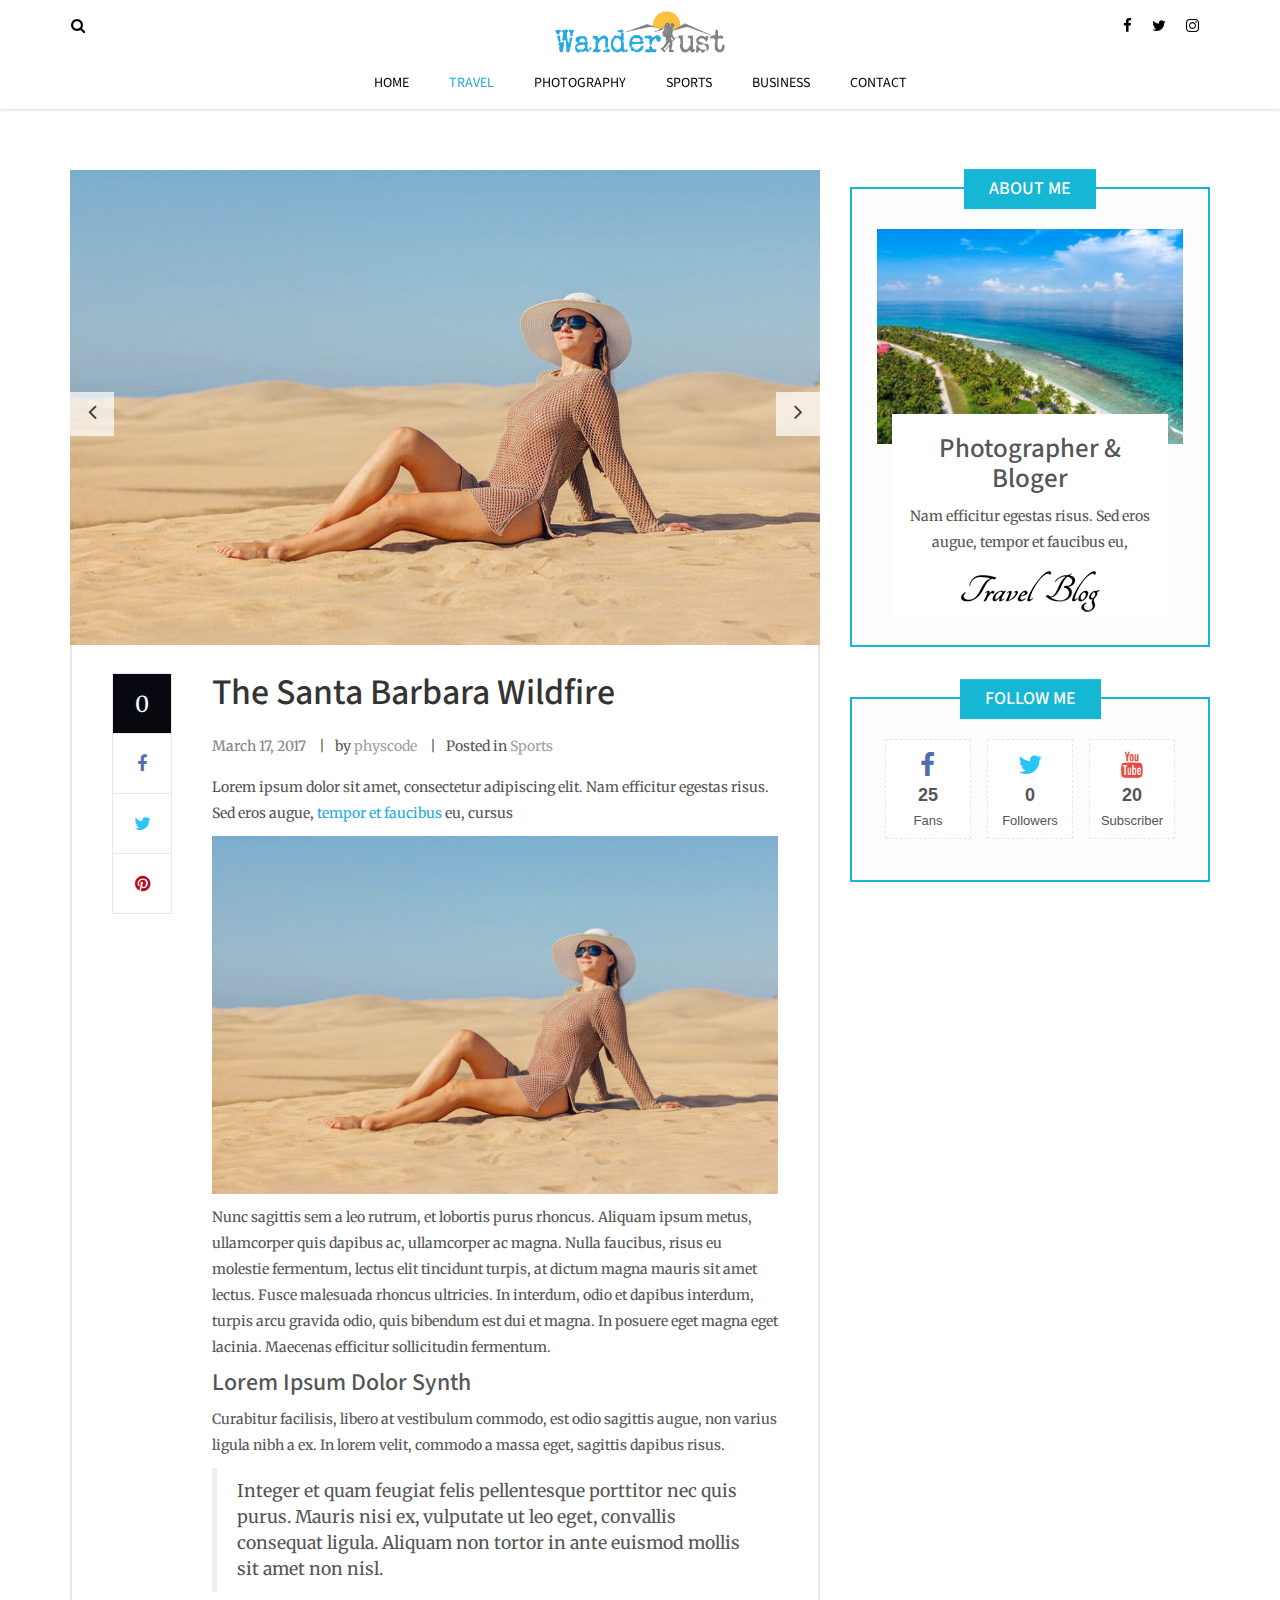
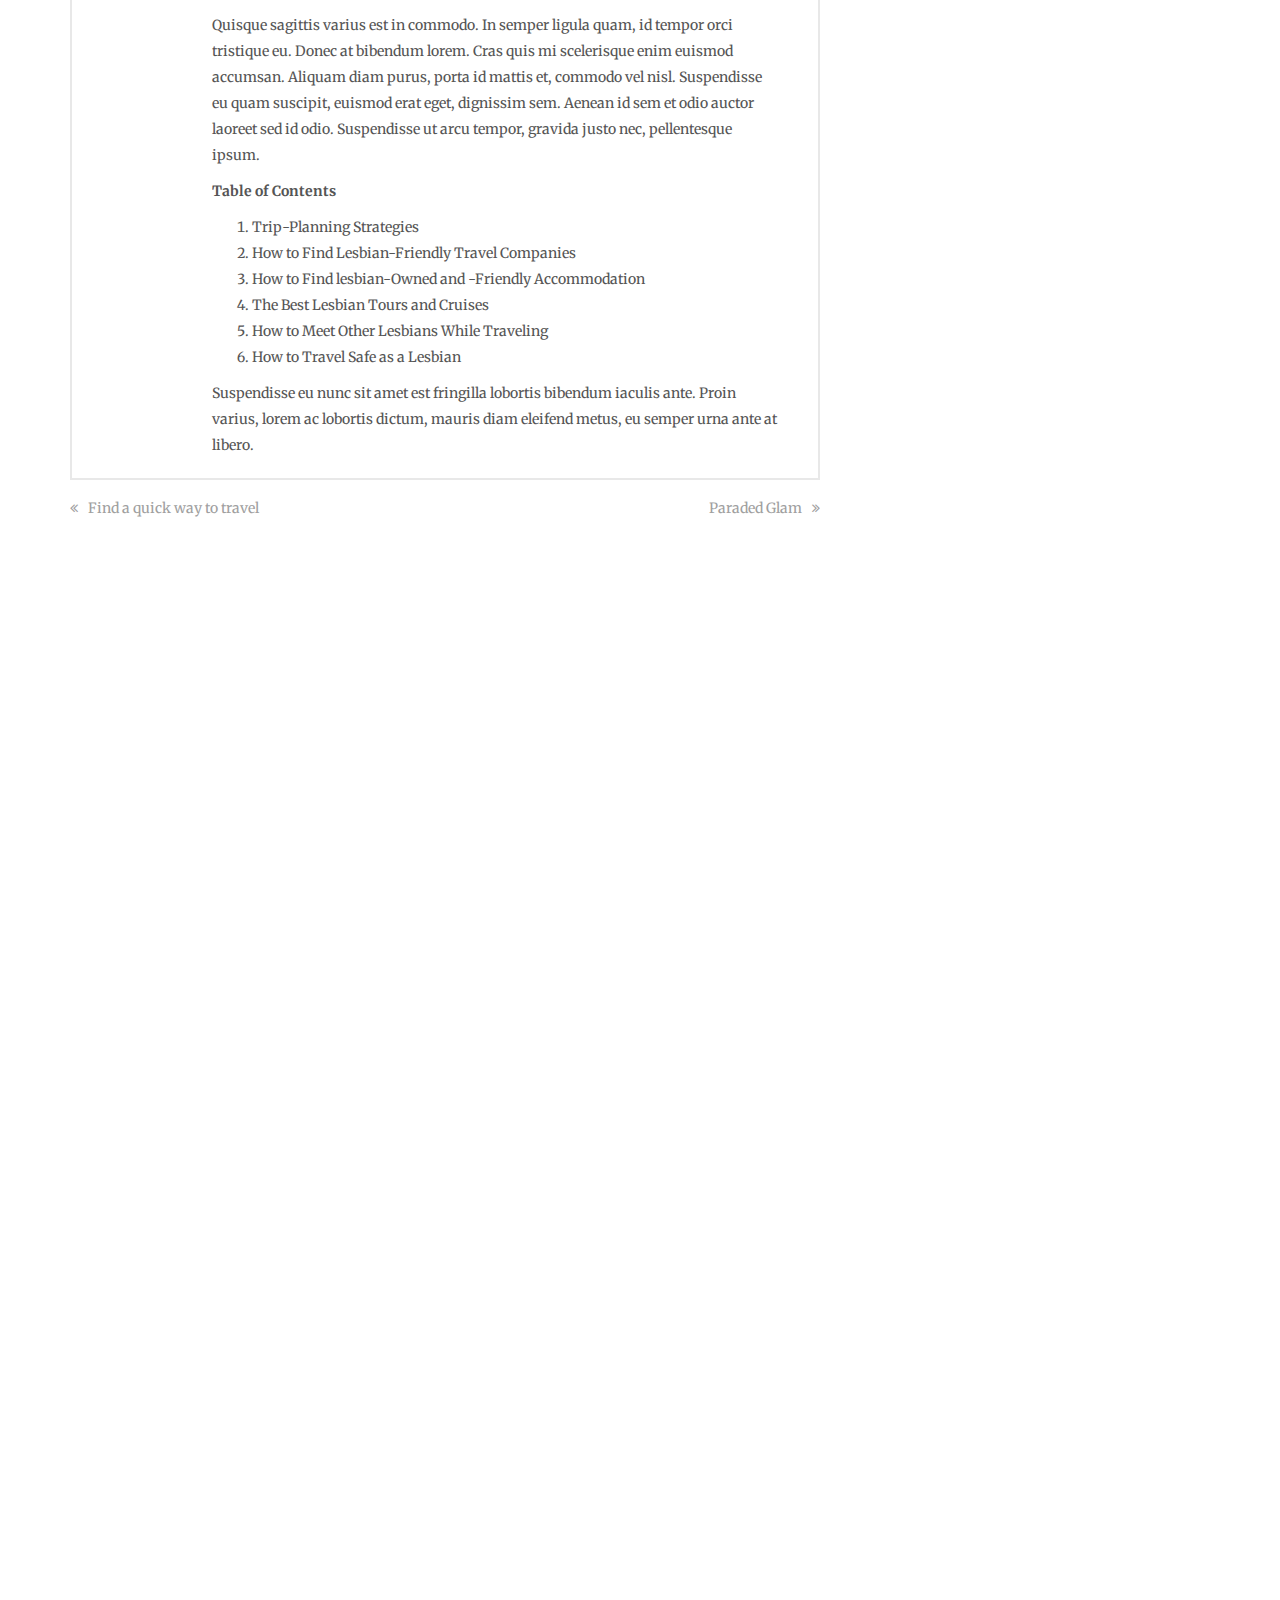
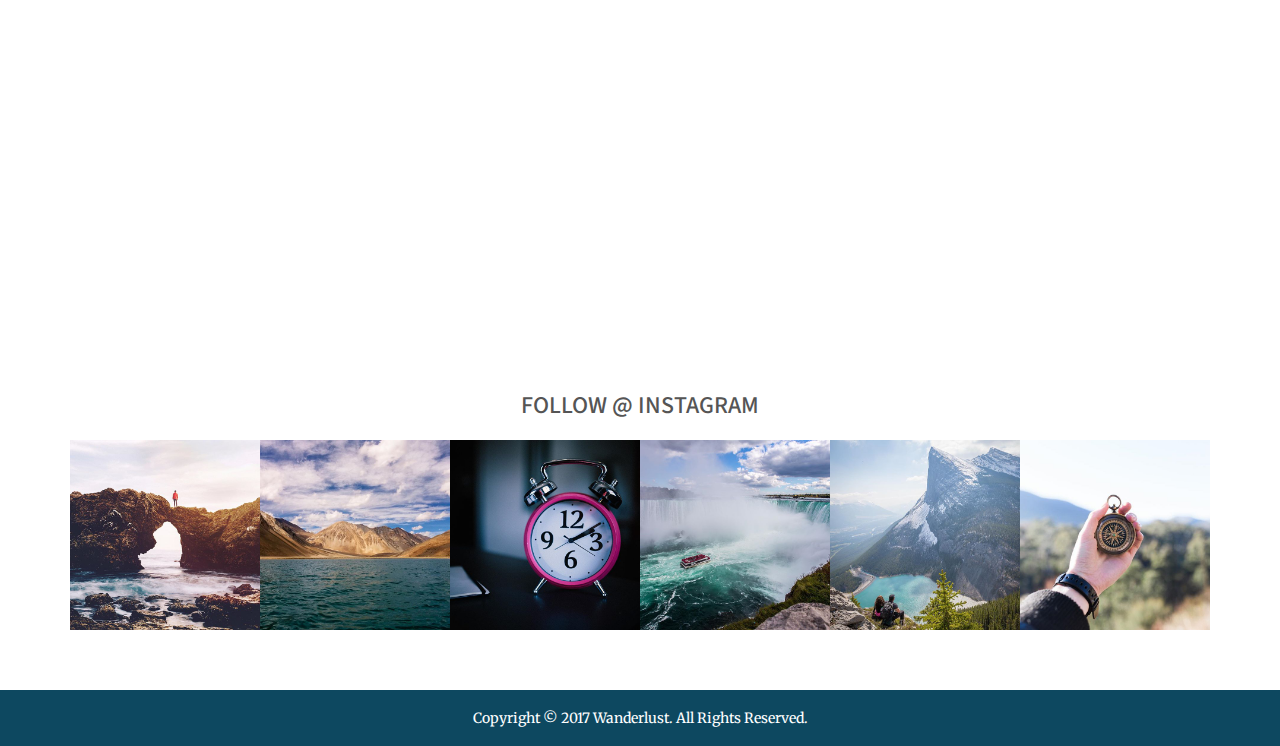
<file: post-gallary.html>
<!DOCTYPE html>
<html lang="vi">
  <head>
    <meta charset="utf-8">
    <meta http-equiv="X-UA-Compatible" content="IE=edge">
    <meta name="viewport" content="width=device-width, initial-scale=1, maximum-scale=1">
    <meta name="apple-mobile-web-app-capable" content="yes">
    <meta name="format-detection" content="telephone=no">
    <meta name="description" content="Wanderlust">
    <meta name="keywords" content="">
    <meta name="author" content="">
    <link rel="canonical" href="https://likipe.se/">
    <link rel="icon" href="./images/favicon.ico" type="image/x-icon">
    <title>Wanderlust | Blog detail page</title>
    <link href="http://fonts.googleapis.com/css?family=Merriweather:300,400,700,900,300italic,400italic,700italic,900italic%7CSource+Sans+Pro:600" rel="stylesheet">
    <link href="css/wordpress.css" rel="stylesheet" media="all">
    <link href="css/plugins.min.css" rel="stylesheet" media="all">
    <link href="css/style.css" rel="stylesheet" media="all"><!--[if lt IE 9]>
    <script src="https://oss.maxcdn.com/html5shiv/3.7.2/html5shiv.min.js"></script>
    <script src="https://oss.maxcdn.com/respond/1.4.2/respond.min.js"></script><![endif]-->
  </head>
  <body data-spy="scroll" data-target=".navbar" data-offset="80">
    <!-- Start header-section-->
    <header class="header-section">
      <div class="container">
        <nav class="navbar" data-spy="affix" data-offset-top="40">
          <div class="header-search hidden-xs"><a href="#header-search-frm" data-fancybox><i class="fa fa-search"></i></a></div>
          <div id="header-search-frm">
            <form class="search-frm" action="#">
              <input type="text" placeholder="Search...">
              <button><i class="fa fa-search"></i></button>
            </form>
          </div>
          <div class="logo-wrapper"><a class="navbar-logo" href="#" title="Wanderlust"> <img class="img-responsive" src="images/logo.png" alt="Wanderlust"></a></div>
          <button class="navbar-toggle collapsed" type="button" data-toggle="collapse" data-target="#wanderlust-navbar" aria-expanded="false"><span class="sr-only">Toggle navigation</span><span class="icon-bar"></span><span class="icon-bar"></span><span class="icon-bar"></span></button>
          <div class="top-social hidden-xs"><a href="#" target="_blank"><i class="fa fa-facebook"></i></a><a href="#" target="_blank"><i class="fa fa-twitter"></i></a><a href="#" target="_blank"><i class="fa fa-instagram"></i></a></div>
          <div class="collapse navbar-collapse" id="wanderlust-navbar">
            <ul class="nav navbar-nav">
              <li class="menu-item menu-item-type-post_type menu-item-object-page menu-item-11"><a href="#">HOME</a></li>
              <li class="menu-item menu-item-type-custom menu-item-object-custom menu-item-12 menu-item-has-children current-menu-item"><a href="#">TRAVEL</a>
                <ul class="sub-menu">
                  <li class="menu-item menu-item-type-post_type menu-item-object-page"><a href="post-standard.html">Post Standard</a></li>
                  <li class="menu-item menu-item-type-post_type menu-item-object-page current-menu-item"><a href="post-gallary.html">Post Gallary</a></li>
                  <li class="menu-item menu-item-type-post_type menu-item-object-page"><a href="post-video.html">Post Video</a></li>
                </ul>
              </li>
              <li class="menu-item menu-item-type-custom menu-item-object-custom menu-item-13"><a href="#">PHOTOGRAPHY</a>
                <ul class="sub-menu">
                  <li class="menu-item menu-item-type-post_type menu-item-object-page"><a href="post-standard.html">Post Standard</a></li>
                  <li class="menu-item menu-item-type-post_type menu-item-object-page"><a href="post-gallary.html">Post Gallary</a></li>
                </ul>
              </li>
              <li class="menu-item menu-item-type-custom menu-item-object-custom menu-item-14 new-column"><a href="#">SPORTS</a></li>
              <li class="menu-item menu-item-type-custom menu-item-object-custom"><a href="#">BUSINESS</a></li>
              <li class="menu-item menu-item-type-custom menu-item-object-custom"><a href="#">CONTACT</a></li>
            </ul>
          </div>
        </nav>
      </div>
    </header>
    <!-- End header-section-->
    <!-- add the specific class for pages-->
    <div class="likipe-content-wrapper likipe-blog-page likipe-single-page">
      <div class="container">
        <!-- Start main-content section-->
        <section class="main-content-wrapper row">
          <main class="col-md-8 content-inner">
            <article class="post-item main-post category-sports full-width">
              <ul class="thumbnail-slider wow fadeInUp" data-wow-delay="0.2s" data-wow-duration="1s">
                <li><img class="img-responsive" src="images/travel-01-hover-lg.jpeg" alt=""></li>
                <li><img class="img-responsive" src="images/travel-01-lg.jpeg" alt=""></li>
                <li><img class="img-responsive" src="images/travel-01-hover-lg.jpeg" alt=""></li>
              </ul>
              <div class="content-wrapper wow fadeInUp" data-wow-delay="0.2s" data-wow-duration="1s">
                <div class="post-content-inner">
                  <h1 class="post-title"><a href="#">The Santa Barbara Wildfire</a></h1>
                  <ul class="post-meta">
                    <li class="date">March 17, 2017</li>
                    <li class="author">by <a href="#">physcode</a></li>
                    <li class="category">Posted in <a href="#">Sports</a></li>
                  </ul>
                  <div class="post-share"><a class="comment-number" href="#">0</a><a href="#" tartget="_blank"><i class="fa fa-facebook"></i></a><a href="#" tartget="_blank"><i class="fa fa-twitter"></i></a><a href="#" tartget="_blank"><i class="fa fa-pinterest"></i></a></div>
                  <div class="post-description">
                    <p>Lorem ipsum dolor sit amet, consectetur adipiscing elit. Nam efficitur egestas risus. Sed eros augue, <a href="#">tempor et faucibus</a> eu, cursus</p>
                    <p><img class="img-responsive" src="images/travel-01-hover-lg.jpeg" alt=""></p>
                    <p>Nunc sagittis sem a leo rutrum, et lobortis purus rhoncus. Aliquam ipsum metus, ullamcorper quis dapibus ac, ullamcorper ac magna. Nulla faucibus, risus eu molestie fermentum, lectus elit tincidunt turpis, at dictum magna mauris sit amet lectus. Fusce malesuada rhoncus ultricies. In interdum, odio et dapibus interdum, turpis arcu gravida odio, quis bibendum est dui et magna. In posuere eget magna eget lacinia. Maecenas efficitur sollicitudin fermentum.</p>
                    <h2>Lorem Ipsum Dolor Synth</h2>
                    <p>Curabitur facilisis, libero at vestibulum commodo, est odio sagittis augue, non varius ligula nibh a ex. In lorem velit, commodo a massa eget, sagittis dapibus risus.</p>
                    <blockquote>Integer et quam feugiat felis pellentesque porttitor nec quis purus. Mauris nisi ex, vulputate ut leo eget, convallis consequat ligula. Aliquam non tortor in ante euismod mollis sit amet non nisl.</blockquote>
                    <p>Quisque sagittis varius est in commodo. In semper ligula quam, id tempor orci tristique eu. Donec at bibendum lorem. Cras quis mi scelerisque enim euismod accumsan. Aliquam diam purus, porta id mattis et, commodo vel nisl. Suspendisse eu quam suscipit, euismod erat eget, dignissim sem. Aenean id sem et odio auctor laoreet sed id odio. Suspendisse ut arcu tempor, gravida justo nec, pellentesque ipsum.</p>
                    <p><strong>Table of Contents</strong></p>
                    <ol>
                      <li>Trip-Planning Strategies</li>
                      <li>How to Find Lesbian-Friendly Travel Companies</li>
                      <li>How to Find lesbian-Owned and -Friendly Accommodation</li>
                      <li>The Best Lesbian Tours and Cruises</li>
                      <li>How to Meet Other Lesbians While Traveling</li>
                      <li>How to Travel Safe as a Lesbian</li>
                    </ol>
                    <p>Suspendisse eu nunc sit amet est fringilla lobortis bibendum iaculis ante. Proin varius, lorem ac lobortis dictum, mauris diam eleifend metus, eu semper urna ante at libero.</p>
                  </div>
                </div>
              </div>
              <div class="nav-pagination">
                <div class="newer-post"><a href="#"> <i class="fa fa-angle-double-left"></i>Find a quick way to travel</a></div>
                <div class="older-post"><a href="#">Paraded Glam<i class="fa fa-angle-double-right"></i></a></div>
              </div>
            </article>
            <section class="post-author wow fadeInUp" data-wow-delay="0.2s" data-wow-duration="1s">
              <div class="author-avatar"><img class="img-responsive" src="images/author.jpeg" alt=""></div>
              <div class="author-info">
                <h4>WRITTEN BY <a href="#">PHYSCODE</a></h4>
                <p>Lorem ipsum dolor sit amet, consectetur adipiscing elit. Nam efficitur egestas risus.</p>
              </div>
            </section>
            <section class="post-related wow fadeInUp" data-wow-delay="0.2s" data-wow-duration="1s">
              <h4 class="title">Related Posts</h4>
              <div class="row grid-display">
                <div class="col-md-6 col-sm-6 col-xs-12">
                  <article class="post-item category-sports full-width wow fadeInUp" data-wow-delay="0.2s" data-wow-duration="1s"><a class="thumbnail-wrapper" href="#"><img class="img-responsive" src="images/travel-01-lg.jpeg" alt=""><img class="img-responsive hover-img" src="images/travel-01-hover-lg.jpeg" alt=""></a>
                    <div class="content-wrapper"><a class="category-link" href="#">Sports</a>
                      <h2 class="post-title"><a href="#">The Santa Barbara Wildfire</a></h2>
                      <div class="post-description">
                        <p>Lorem ipsum dolor sit amet, consectetur adipiscing elit. Nam efficitur egestas risus. Sed eros augue, tempor et faucibus eu, cursus</p>
                      </div>
                      <ul class="post-meta">
                        <li class="date">March 17, 2017</li>
                      </ul>
                    </div>
                  </article>
                </div>
                <div class="col-md-6 col-sm-6 col-xs-12">
                  <article class="post-item category-sports full-width wow fadeInUp" data-wow-delay="0.2s" data-wow-duration="1s"><a class="thumbnail-wrapper" href="#"><img class="img-responsive" src="images/travel-01-lg.jpeg" alt=""><img class="img-responsive hover-img" src="images/travel-01-hover-lg.jpeg" alt=""></a>
                    <div class="content-wrapper"><a class="category-link" href="#">Sports</a>
                      <h2 class="post-title"><a href="#">The Santa Barbara Wildfire</a></h2>
                      <div class="post-description">
                        <p>Lorem ipsum dolor sit amet, consectetur adipiscing elit. Nam efficitur egestas risus. Sed eros augue, tempor et faucibus eu, cursus</p>
                      </div>
                      <ul class="post-meta">
                        <li class="date">March 17, 2017</li>
                      </ul>
                    </div>
                  </article>
                </div>
              </div>
            </section>
            <section class="post-comment wow fadeInUp" data-wow-delay="0.2s" data-wow-duration="1s">
              <h3>Leave a Reply</h3>
              <p class="comment-notes">Your email address will not be published. Required fields are marked *</p>
              <div class="gf_browser_chrome gform_wrapper">
                <form id="gform_2" method="post" enctype="multipart/form-data" action="/form-page/">
                  <div class="gform_body">
                    <ul class="gform_fields top_label form_sublabel_below description_below" id="gform_fields_2">
                      <li class="gfield field_sublabel_below field_description_below gfield_visibility_visible" id="field_2_1">
                        <label class="gfield_label" for="input_2_1">Name</label>
                        <div class="ginput_container ginput_container_text">
                          <input class="medium" id="input_2_1" name="input_2" type="text" value="" tabindex="1" aria-invalid="false" placeholder="Name">
                        </div>
                      </li>
                      <li class="gfield field_sublabel_below field_description_below gfield_visibility_visible" id="field_2_2">
                        <label class="gfield_label" for="input_2_2">Email Address</label>
                        <div class="ginput_container ginput_container_text">
                          <input class="medium" id="input_2_2" name="input_2" type="email" value="" tabindex="2" aria-invalid="false" placeholder="Email Address*">
                        </div>
                      </li>
                      <li class="gfield field_sublabel_below field_description_below gfield_visibility_visible" id="field_2_3">
                        <label class="gfield_label" for="input_2_3">Subject</label>
                        <div class="ginput_container ginput_container_text">
                          <input class="medium" id="input_2_3" name="input_3" type="text" value="" tabindex="1" aria-invalid="false" placeholder="Subject">
                        </div>
                      </li>
                      <li class="gfield field_sublabel_below field_description_below gfield_visibility_visible" id="field_2_5">
                        <label class="gfield_label" for="input_2_5">Comment</label>
                        <div class="ginput_container ginput_container_textarea">
                          <textarea class="textarea medium" id="input_2_2" name="input_2" tabindex="2" aria-invalid="false" rows="6" cols="50" placeholder="Comment"></textarea>
                        </div>
                      </li>
                    </ul>
                  </div>
                  <div class="gform_footer top_label">
                    <input class="gform_button button" id="gform_submit_button_1" type="submit" value="Post Comment" tabindex="13">
                  </div>
                </form>
              </div>
            </section>
          </main>
          <aside class="col-md-4 widgets-area">
            <!-- Start about-me-->
            <div class="widget-block widget-about-me wow fadeInUp" data-wow-delay="0.2s" data-wow-duration="1s">
              <h4 class="widget-title"><span>About Me</span></h4>
              <div class="widget-content">
                <div class="avatar-wrapper"><img class="img-responsive" src="images/sport-01-370x260.jpeg" alt=""/></div>
                <div class="content-wrapper">
                  <h3>Photographer & Bloger</h3>
                  <div class="description">
                    <p>Nam efficitur egestas risus. Sed eros augue, tempor et faucibus eu,</p>
                  </div>
                  <div class="signature"><img class="img-responsive center-block" src="images/signature.png" alt=""/></div>
                </div>
              </div>
            </div>
            <!-- Start follow-me-->
            <div class="widget-block widget-follow-me clearfix wow fadeInUp" data-wow-delay="0.2s" data-wow-duration="1s">
              <h4 class="widget-title"><span>FOLLOW ME</span></h4>
              <div class="widget-content"><a href="#" title="Facebook">
                  <div class="social-block"><i class="fa fa-facebook"> </i><span class="social-count">25</span><span class="social-type">Fans</span></div></a><a href="#" title="twitter">
                  <div class="social-block"><i class="fa fa-twitter"></i><span class="social-count">0</span><span class="social-type">Followers</span></div></a><a href="#" title="youtube">
                  <div class="social-block"><i class="fa fa-youtube"></i><span class="social-count">20</span><span class="social-type">Subscriber </span></div></a></div>
            </div>
            <!-- Start recent-post-->
            <div class="widget-block widget-recent-post wow fadeInUp" data-wow-delay="0.2s" data-wow-duration="1s">
              <h4 class="widget-title"><span>Recent Post</span></h4>
              <div class="widget-content">
                <ul>
                  <li class="post-item has-thumbnail-left"><a class="thumbnail-wrapper" href="#"><img class="img-responsive" src="images/blog-01-150x150.jpeg" alt=""/></a>
                    <div class="content-wrapper"><a class="category-link" href="#">Sports</a>
                      <h4><a class="post-title" href="#">The Santa Barbara Wildfire</a></h4>
                      <div class="post-meta"><span class="date">March 17, 2017</span></div>
                    </div>
                  </li>
                  <li class="post-item has-thumbnail-left"><a class="thumbnail-wrapper" href="#"><img class="img-responsive" src="images/blog-02-150x150.jpeg" alt=""/></a>
                    <div class="content-wrapper"><a class="category-link" href="#">Sports</a>
                      <h4><a class="post-title" href="#">The Santa Barbara Wildfire</a></h4>
                      <div class="post-meta"><span class="date">March 17, 2017</span></div>
                    </div>
                  </li>
                  <li class="post-item has-thumbnail-left"><a class="thumbnail-wrapper" href="#"><img class="img-responsive" src="images/blog-03-150x150.jpeg" alt=""/></a>
                    <div class="content-wrapper"><a class="category-link" href="#">Sports</a>
                      <h4><a class="post-title" href="#">The Santa Barbara Wildfire</a></h4>
                      <div class="post-meta"><span class="date">March 17, 2017</span></div>
                    </div>
                  </li>
                </ul>
              </div>
            </div>
            <!-- Start facebook-plugin-->
            <div class="widget-block widget-facebook-plugin wow fadeInUp" data-wow-delay="0.2s" data-wow-duration="1s">
              <h4 class="widget-title"><span>Find us on Facebook</span></h4>
              <div class="widget-content">
                <script>(function (d, s, id) {
                  var js, fjs = d.getElementsByTagName(s)[0];
                  if (d.getElementById(id)) return;
                  js = d.createElement(s);
                  js.id = id;
                  js.src = "//connect.facebook.net/en_US/sdk.js#xfbml=1&version=v2.3";
                  fjs.parentNode.insertBefore(js, fjs);
                }(document, 'script', 'facebook-jssdk'));
                </script>
                <div class="fb-page" data-href="http://www.facebook.com/envato" data-hide-cover="false" data-show-facepile="true" data-show-posts="false"></div>
                
                
                
              </div>
            </div>
            <!-- Start category-->
            <div class="widget-block widget-category wow fadeInUp" data-wow-delay="0.2s" data-wow-duration="1s">
              <h4 class="widget-title"><span>Categories</span></h4>
              <div class="widget-content">
                <ul>
                  <li><a href="#">Business <span class="category-count">(3)</span></a></li>
                  <li><a href="#">Fashion <span class="category-count">(3)</span></a></li>
                  <li><a href="#">Photography <span class="category-count">(3)</span></a></li>
                  <li><a href="#">Sports <span class="category-count">(3)</span></a></li>
                  <li><a href="#">Travel <span class="category-count">(3)</span></a></li>
                  <li><a href="#">Uncategorized <span class="category-count">(3)</span> </a></li>
                </ul>
              </div>
            </div>
          </aside>
        </section>
      </div>
    </div>
    <!-- Start footer-section-->
    <footer class="footer-section">
      <div class="instagram-wrapper container">
        <h3>FOLLOW @ INSTAGRAM</h3>
        <ul class="instagram-pics instagram-size-large">
          <li><a href="#"><img src="images/instagram/01.jpg" alt=""></a></li>
          <li><a href="#"><img src="images/instagram/02.jpg" alt=""></a></li>
          <li><a href="#"><img src="images/instagram/03.jpg" alt=""></a></li>
          <li><a href="#"><img src="images/instagram/04.jpg" alt=""></a></li>
          <li><a href="#"><img src="images/instagram/05.jpg" alt=""></a></li>
          <li><a href="#"><img src="images/instagram/06.jpg" alt=""></a></li>
          <li><a href="#"><img src="images/instagram/01.jpg" alt=""></a></li>
          <li><a href="#"><img src="images/instagram/02.jpg" alt=""></a></li>
        </ul>
      </div>
      <div class="copy-right">Copyright © 2017 Wanderlust. All Rights Reserved.</div>
    </footer>
    <div id="loading">
      <div id="loading-center">
        <div id="loading-center-absolute">
          <div class="object" id="object_four"></div>
          <div class="object" id="object_three"></div>
          <div class="object" id="object_two"></div>
          <div class="object" id="object_one"></div>
        </div>
      </div>
    </div><a class="smooth-scroll" href="#" id="crollToTop"><i class="fa fa-angle-up"></i></a>
    <script src="js/plugins.min.js"></script>
    <script src="js/main.js"></script>
  </body>
</html>
</file>
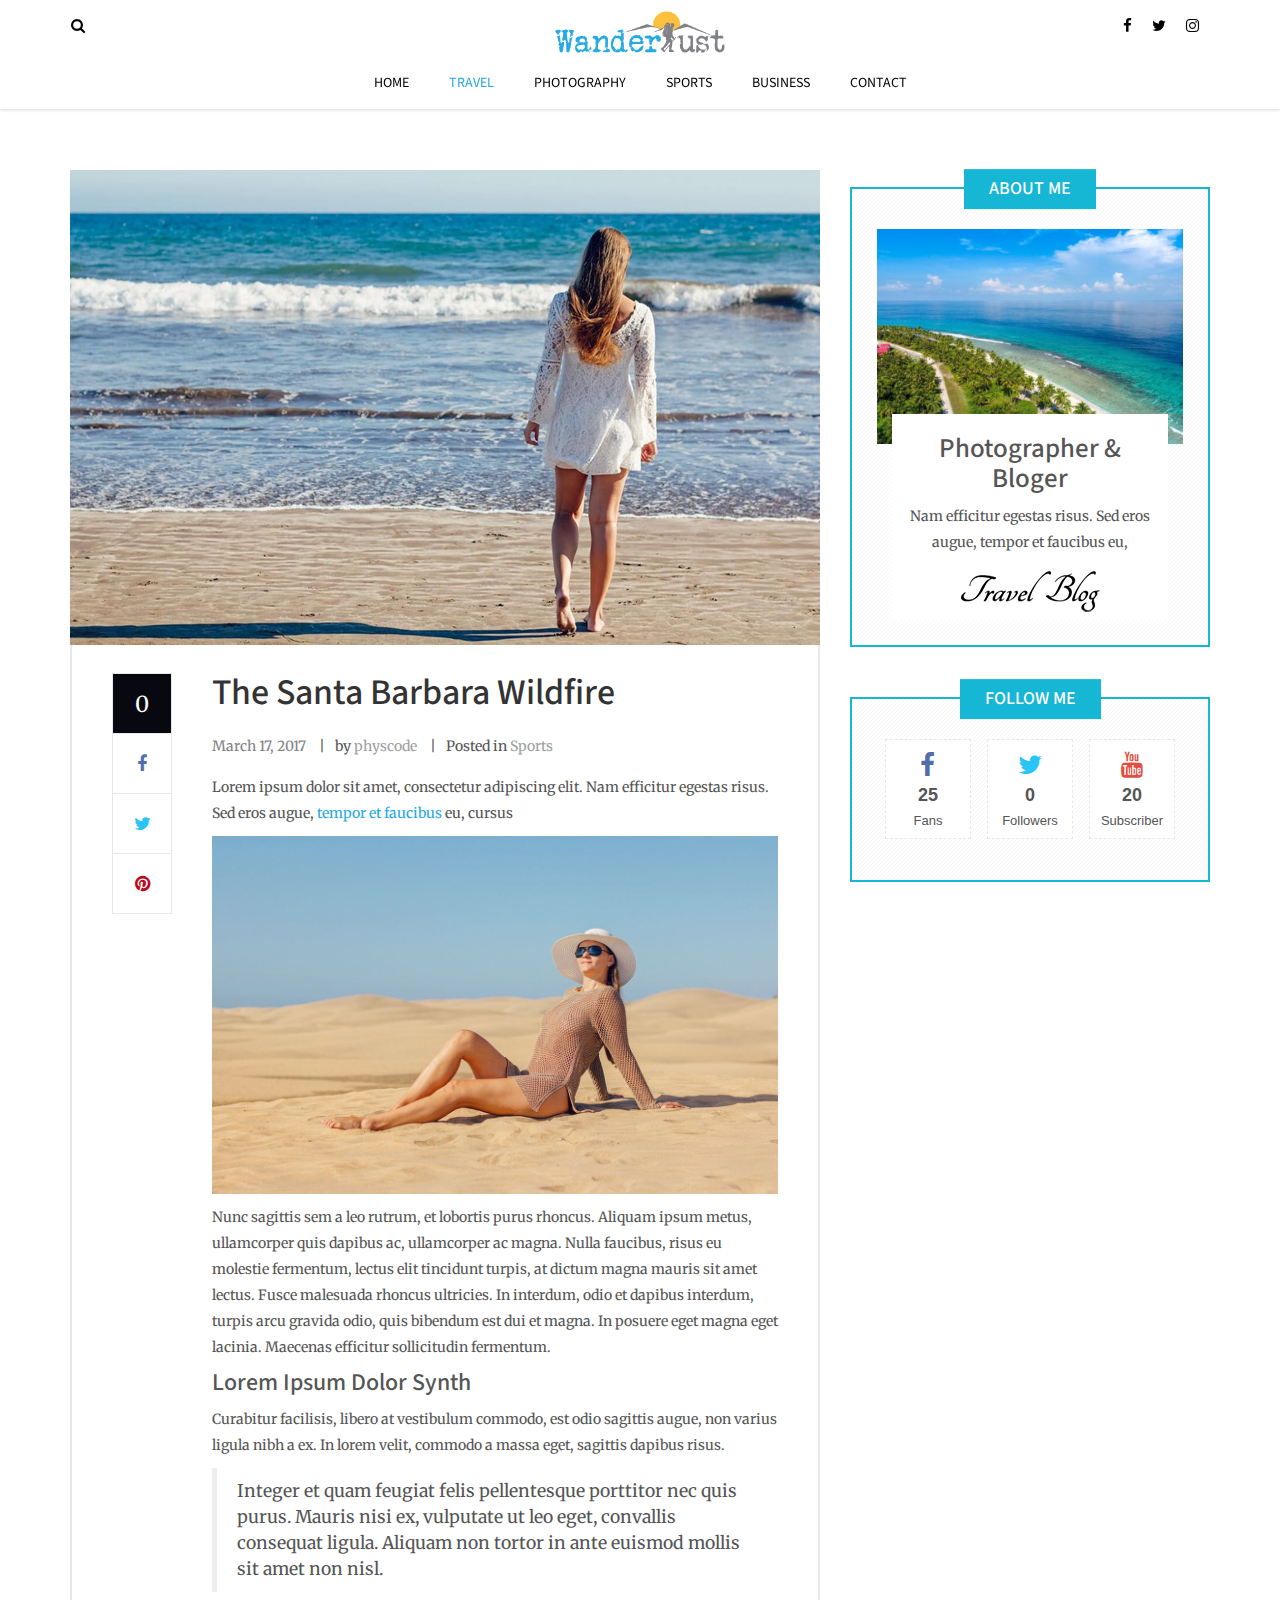
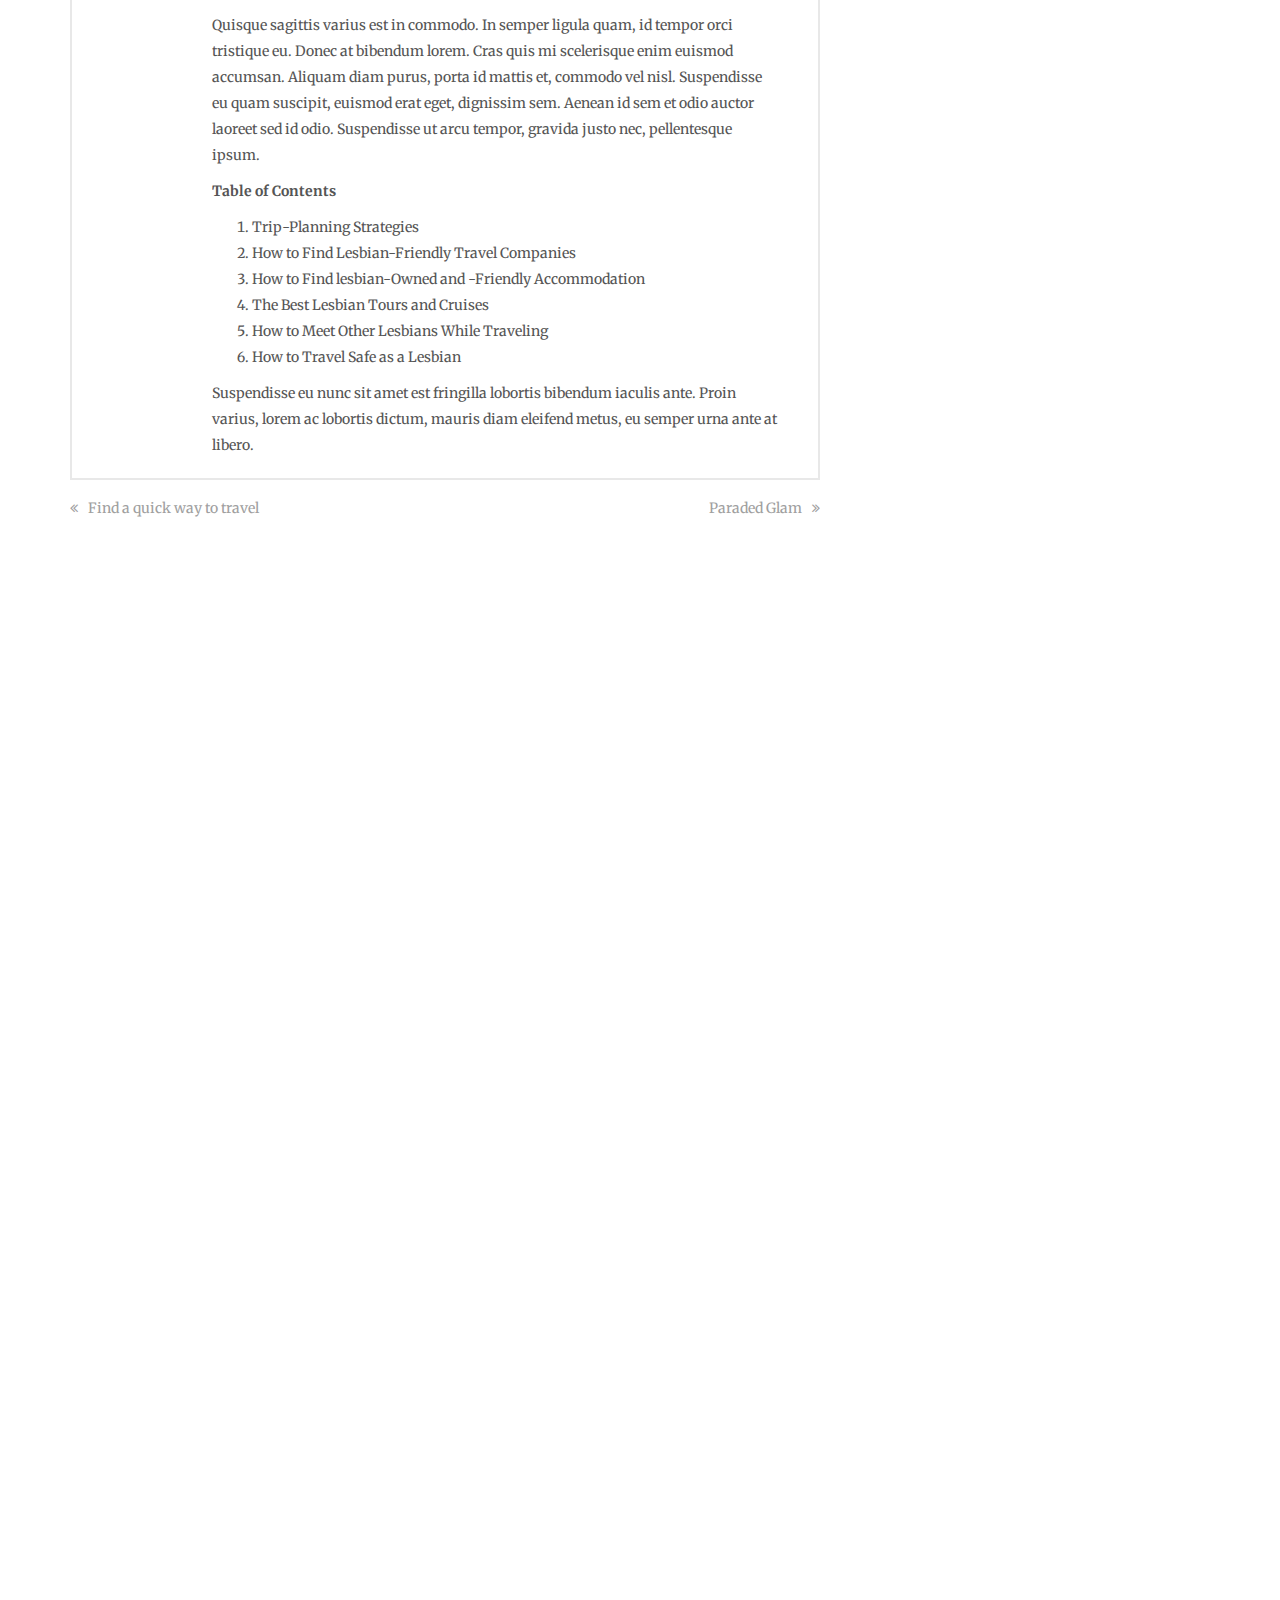
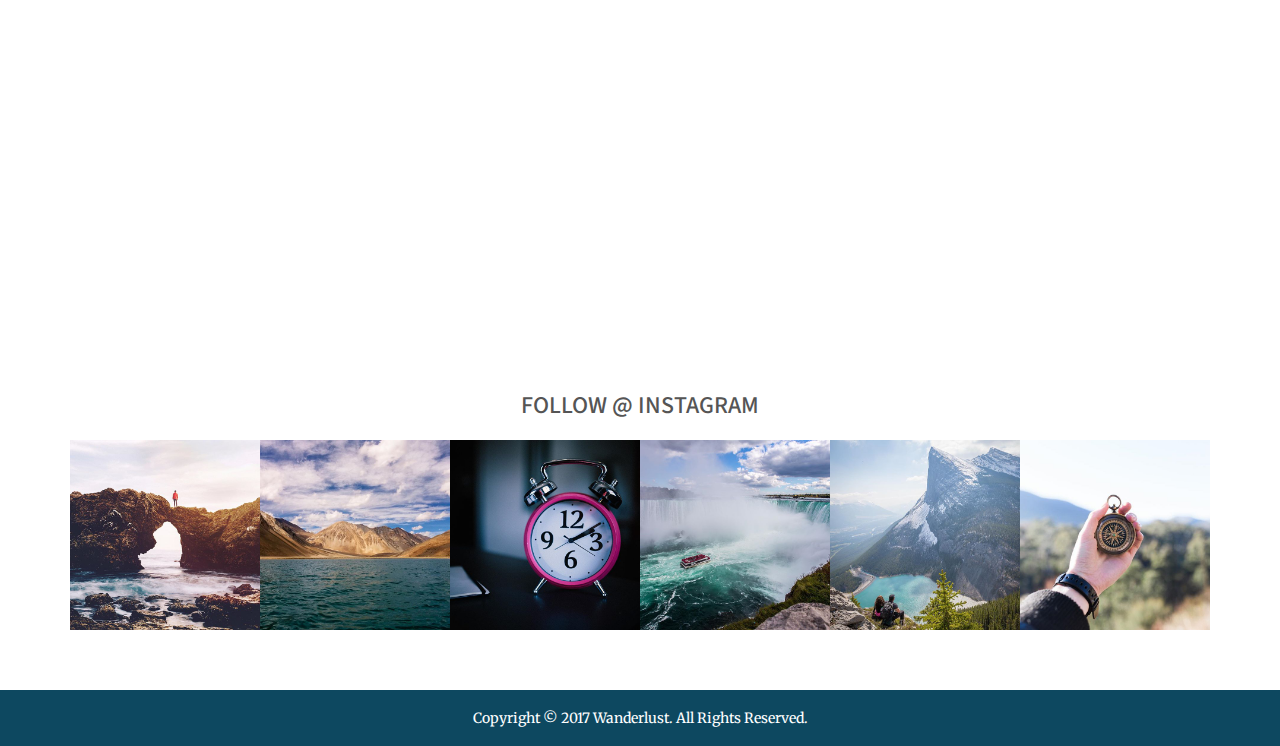
<file: post-standard.html>
<!DOCTYPE html>
<html lang="vi">
  <head>
    <meta charset="utf-8">
    <meta http-equiv="X-UA-Compatible" content="IE=edge">
    <meta name="viewport" content="width=device-width, initial-scale=1, maximum-scale=1">
    <meta name="apple-mobile-web-app-capable" content="yes">
    <meta name="format-detection" content="telephone=no">
    <meta name="description" content="Wanderlust">
    <meta name="keywords" content="">
    <meta name="author" content="">
    <link rel="canonical" href="https://likipe.se/">
    <link rel="icon" href="./images/favicon.ico" type="image/x-icon">
    <title>Wanderlust | Blog detail page</title>
    <link href="http://fonts.googleapis.com/css?family=Merriweather:300,400,700,900,300italic,400italic,700italic,900italic%7CSource+Sans+Pro:600" rel="stylesheet">
    <link href="css/wordpress.css" rel="stylesheet" media="all">
    <link href="css/plugins.min.css" rel="stylesheet" media="all">
    <link href="css/style.css" rel="stylesheet" media="all"><!--[if lt IE 9]>
    <script src="https://oss.maxcdn.com/html5shiv/3.7.2/html5shiv.min.js"></script>
    <script src="https://oss.maxcdn.com/respond/1.4.2/respond.min.js"></script><![endif]-->
  </head>
  <body data-spy="scroll" data-target=".navbar" data-offset="80">
    <!-- Start header-section-->
    <header class="header-section">
      <div class="container">
        <nav class="navbar" data-spy="affix" data-offset-top="40">
          <div class="header-search hidden-xs"><a href="#header-search-frm" data-fancybox><i class="fa fa-search"></i></a></div>
          <div id="header-search-frm">
            <form class="search-frm" action="#">
              <input type="text" placeholder="Search...">
              <button><i class="fa fa-search"></i></button>
            </form>
          </div>
          <div class="logo-wrapper"><a class="navbar-logo" href="#" title="Wanderlust"> <img class="img-responsive" src="images/logo.png" alt="Wanderlust"></a></div>
          <button class="navbar-toggle collapsed" type="button" data-toggle="collapse" data-target="#wanderlust-navbar" aria-expanded="false"><span class="sr-only">Toggle navigation</span><span class="icon-bar"></span><span class="icon-bar"></span><span class="icon-bar"></span></button>
          <div class="top-social hidden-xs"><a href="#" target="_blank"><i class="fa fa-facebook"></i></a><a href="#" target="_blank"><i class="fa fa-twitter"></i></a><a href="#" target="_blank"><i class="fa fa-instagram"></i></a></div>
          <div class="collapse navbar-collapse" id="wanderlust-navbar">
            <ul class="nav navbar-nav">
              <li class="menu-item menu-item-type-post_type menu-item-object-page menu-item-11"><a href="#">HOME</a></li>
              <li class="menu-item menu-item-type-custom menu-item-object-custom menu-item-12 menu-item-has-children current-menu-item"><a href="#">TRAVEL</a>
                <ul class="sub-menu">
                  <li class="menu-item menu-item-type-post_type menu-item-object-page"><a href="post-standard.html">Post Standard</a></li>
                  <li class="menu-item menu-item-type-post_type menu-item-object-page current-menu-item"><a href="post-gallary.html">Post Gallary</a></li>
                  <li class="menu-item menu-item-type-post_type menu-item-object-page"><a href="post-video.html">Post Video</a></li>
                </ul>
              </li>
              <li class="menu-item menu-item-type-custom menu-item-object-custom menu-item-13"><a href="#">PHOTOGRAPHY</a>
                <ul class="sub-menu">
                  <li class="menu-item menu-item-type-post_type menu-item-object-page"><a href="post-standard.html">Post Standard</a></li>
                  <li class="menu-item menu-item-type-post_type menu-item-object-page"><a href="post-gallary.html">Post Gallary</a></li>
                </ul>
              </li>
              <li class="menu-item menu-item-type-custom menu-item-object-custom menu-item-14 new-column"><a href="#">SPORTS</a></li>
              <li class="menu-item menu-item-type-custom menu-item-object-custom"><a href="#">BUSINESS</a></li>
              <li class="menu-item menu-item-type-custom menu-item-object-custom"><a href="#">CONTACT</a></li>
            </ul>
          </div>
        </nav>
      </div>
    </header>
    <!-- End header-section-->
    <!-- add the specific class for pages-->
    <div class="likipe-content-wrapper likipe-blog-page likipe-single-page">
      <div class="container">
        <!-- Start main-content section-->
        <section class="main-content-wrapper row">
          <main class="col-md-8 content-inner">
            <article class="post-item main-post category-sports full-width">
              <ul class="thumbnail-slider wow fadeInUp" data-wow-delay="0.2s" data-wow-duration="1s">
                <li><img class="img-responsive" src="images/travel-01-lg.jpeg" alt=""></li>
              </ul>
              <div class="content-wrapper wow fadeInUp" data-wow-delay="0.2s" data-wow-duration="1s">
                <div class="post-content-inner">
                  <h1 class="post-title"><a href="#">The Santa Barbara Wildfire</a></h1>
                  <ul class="post-meta">
                    <li class="date">March 17, 2017</li>
                    <li class="author">by <a href="#">physcode</a></li>
                    <li class="category">Posted in <a href="#">Sports</a></li>
                  </ul>
                  <div class="post-share"><a class="comment-number" href="#">0</a><a href="#" tartget="_blank"><i class="fa fa-facebook"></i></a><a href="#" tartget="_blank"><i class="fa fa-twitter"></i></a><a href="#" tartget="_blank"><i class="fa fa-pinterest"></i></a></div>
                  <div class="post-description">
                    <p>Lorem ipsum dolor sit amet, consectetur adipiscing elit. Nam efficitur egestas risus. Sed eros augue, <a href="#">tempor et faucibus</a> eu, cursus</p>
                    <p><img class="img-responsive" src="images/travel-01-hover-lg.jpeg" alt=""></p>
                    <p>Nunc sagittis sem a leo rutrum, et lobortis purus rhoncus. Aliquam ipsum metus, ullamcorper quis dapibus ac, ullamcorper ac magna. Nulla faucibus, risus eu molestie fermentum, lectus elit tincidunt turpis, at dictum magna mauris sit amet lectus. Fusce malesuada rhoncus ultricies. In interdum, odio et dapibus interdum, turpis arcu gravida odio, quis bibendum est dui et magna. In posuere eget magna eget lacinia. Maecenas efficitur sollicitudin fermentum.</p>
                    <h2>Lorem Ipsum Dolor Synth</h2>
                    <p>Curabitur facilisis, libero at vestibulum commodo, est odio sagittis augue, non varius ligula nibh a ex. In lorem velit, commodo a massa eget, sagittis dapibus risus.</p>
                    <blockquote>Integer et quam feugiat felis pellentesque porttitor nec quis purus. Mauris nisi ex, vulputate ut leo eget, convallis consequat ligula. Aliquam non tortor in ante euismod mollis sit amet non nisl.</blockquote>
                    <p>Quisque sagittis varius est in commodo. In semper ligula quam, id tempor orci tristique eu. Donec at bibendum lorem. Cras quis mi scelerisque enim euismod accumsan. Aliquam diam purus, porta id mattis et, commodo vel nisl. Suspendisse eu quam suscipit, euismod erat eget, dignissim sem. Aenean id sem et odio auctor laoreet sed id odio. Suspendisse ut arcu tempor, gravida justo nec, pellentesque ipsum.</p>
                    <p><strong>Table of Contents</strong></p>
                    <ol>
                      <li>Trip-Planning Strategies</li>
                      <li>How to Find Lesbian-Friendly Travel Companies</li>
                      <li>How to Find lesbian-Owned and -Friendly Accommodation</li>
                      <li>The Best Lesbian Tours and Cruises</li>
                      <li>How to Meet Other Lesbians While Traveling</li>
                      <li>How to Travel Safe as a Lesbian</li>
                    </ol>
                    <p>Suspendisse eu nunc sit amet est fringilla lobortis bibendum iaculis ante. Proin varius, lorem ac lobortis dictum, mauris diam eleifend metus, eu semper urna ante at libero.</p>
                  </div>
                </div>
              </div>
              <div class="nav-pagination">
                <div class="newer-post"><a href="#"> <i class="fa fa-angle-double-left"></i>Find a quick way to travel</a></div>
                <div class="older-post"><a href="#">Paraded Glam<i class="fa fa-angle-double-right"></i></a></div>
              </div>
            </article>
            <section class="post-author wow fadeInUp" data-wow-delay="0.2s" data-wow-duration="1s">
              <div class="author-avatar"><img class="img-responsive" src="images/author.jpeg" alt=""></div>
              <div class="author-info">
                <h4>WRITTEN BY <a href="#">PHYSCODE</a></h4>
                <p>Lorem ipsum dolor sit amet, consectetur adipiscing elit. Nam efficitur egestas risus.</p>
              </div>
            </section>
            <section class="post-related wow fadeInUp" data-wow-delay="0.2s" data-wow-duration="1s">
              <h4 class="title">Related Posts</h4>
              <div class="row grid-display">
                <div class="col-md-6 col-sm-6 col-xs-12">
                  <article class="post-item category-sports full-width wow fadeInUp" data-wow-delay="0.2s" data-wow-duration="1s"><a class="thumbnail-wrapper" href="#"><img class="img-responsive" src="images/travel-01-lg.jpeg" alt=""><img class="img-responsive hover-img" src="images/travel-01-hover-lg.jpeg" alt=""></a>
                    <div class="content-wrapper"><a class="category-link" href="#">Sports</a>
                      <h2 class="post-title"><a href="#">The Santa Barbara Wildfire</a></h2>
                      <div class="post-description">
                        <p>Lorem ipsum dolor sit amet, consectetur adipiscing elit. Nam efficitur egestas risus. Sed eros augue, tempor et faucibus eu, cursus</p>
                      </div>
                      <ul class="post-meta">
                        <li class="date">March 17, 2017</li>
                      </ul>
                    </div>
                  </article>
                </div>
                <div class="col-md-6 col-sm-6 col-xs-12">
                  <article class="post-item category-sports full-width wow fadeInUp" data-wow-delay="0.2s" data-wow-duration="1s"><a class="thumbnail-wrapper" href="#"><img class="img-responsive" src="images/travel-01-lg.jpeg" alt=""><img class="img-responsive hover-img" src="images/travel-01-hover-lg.jpeg" alt=""></a>
                    <div class="content-wrapper"><a class="category-link" href="#">Sports</a>
                      <h2 class="post-title"><a href="#">The Santa Barbara Wildfire</a></h2>
                      <div class="post-description">
                        <p>Lorem ipsum dolor sit amet, consectetur adipiscing elit. Nam efficitur egestas risus. Sed eros augue, tempor et faucibus eu, cursus</p>
                      </div>
                      <ul class="post-meta">
                        <li class="date">March 17, 2017</li>
                      </ul>
                    </div>
                  </article>
                </div>
              </div>
            </section>
            <section class="post-comment wow fadeInUp" data-wow-delay="0.2s" data-wow-duration="1s">
              <h3>Leave a Reply</h3>
              <p class="comment-notes">Your email address will not be published. Required fields are marked *</p>
              <div class="gf_browser_chrome gform_wrapper">
                <form id="gform_2" method="post" enctype="multipart/form-data" action="/form-page/">
                  <div class="gform_body">
                    <ul class="gform_fields top_label form_sublabel_below description_below" id="gform_fields_2">
                      <li class="gfield field_sublabel_below field_description_below gfield_visibility_visible" id="field_2_1">
                        <label class="gfield_label" for="input_2_1">Name</label>
                        <div class="ginput_container ginput_container_text">
                          <input class="medium" id="input_2_1" name="input_2" type="text" value="" tabindex="1" aria-invalid="false" placeholder="Name">
                        </div>
                      </li>
                      <li class="gfield field_sublabel_below field_description_below gfield_visibility_visible" id="field_2_2">
                        <label class="gfield_label" for="input_2_2">Email Address</label>
                        <div class="ginput_container ginput_container_text">
                          <input class="medium" id="input_2_2" name="input_2" type="email" value="" tabindex="2" aria-invalid="false" placeholder="Email Address*">
                        </div>
                      </li>
                      <li class="gfield field_sublabel_below field_description_below gfield_visibility_visible" id="field_2_3">
                        <label class="gfield_label" for="input_2_3">Subject</label>
                        <div class="ginput_container ginput_container_text">
                          <input class="medium" id="input_2_3" name="input_3" type="text" value="" tabindex="1" aria-invalid="false" placeholder="Subject">
                        </div>
                      </li>
                      <li class="gfield field_sublabel_below field_description_below gfield_visibility_visible" id="field_2_5">
                        <label class="gfield_label" for="input_2_5">Comment</label>
                        <div class="ginput_container ginput_container_textarea">
                          <textarea class="textarea medium" id="input_2_2" name="input_2" tabindex="2" aria-invalid="false" rows="6" cols="50" placeholder="Comment"></textarea>
                        </div>
                      </li>
                    </ul>
                  </div>
                  <div class="gform_footer top_label">
                    <input class="gform_button button" id="gform_submit_button_1" type="submit" value="Post Comment" tabindex="13">
                  </div>
                </form>
              </div>
            </section>
          </main>
          <aside class="col-md-4 widgets-area">
            <!-- Start about-me-->
            <div class="widget-block widget-about-me wow fadeInUp" data-wow-delay="0.2s" data-wow-duration="1s">
              <h4 class="widget-title"><span>About Me</span></h4>
              <div class="widget-content">
                <div class="avatar-wrapper"><img class="img-responsive" src="images/sport-01-370x260.jpeg" alt=""/></div>
                <div class="content-wrapper">
                  <h3>Photographer & Bloger</h3>
                  <div class="description">
                    <p>Nam efficitur egestas risus. Sed eros augue, tempor et faucibus eu,</p>
                  </div>
                  <div class="signature"><img class="img-responsive center-block" src="images/signature.png" alt=""/></div>
                </div>
              </div>
            </div>
            <!-- Start follow-me-->
            <div class="widget-block widget-follow-me clearfix wow fadeInUp" data-wow-delay="0.2s" data-wow-duration="1s">
              <h4 class="widget-title"><span>FOLLOW ME</span></h4>
              <div class="widget-content"><a href="#" title="Facebook">
                  <div class="social-block"><i class="fa fa-facebook"> </i><span class="social-count">25</span><span class="social-type">Fans</span></div></a><a href="#" title="twitter">
                  <div class="social-block"><i class="fa fa-twitter"></i><span class="social-count">0</span><span class="social-type">Followers</span></div></a><a href="#" title="youtube">
                  <div class="social-block"><i class="fa fa-youtube"></i><span class="social-count">20</span><span class="social-type">Subscriber </span></div></a></div>
            </div>
            <!-- Start recent-post-->
            <div class="widget-block widget-recent-post wow fadeInUp" data-wow-delay="0.2s" data-wow-duration="1s">
              <h4 class="widget-title"><span>Recent Post</span></h4>
              <div class="widget-content">
                <ul>
                  <li class="post-item has-thumbnail-left"><a class="thumbnail-wrapper" href="#"><img class="img-responsive" src="images/blog-01-150x150.jpeg" alt=""/></a>
                    <div class="content-wrapper"><a class="category-link" href="#">Sports</a>
                      <h4><a class="post-title" href="#">The Santa Barbara Wildfire</a></h4>
                      <div class="post-meta"><span class="date">March 17, 2017</span></div>
                    </div>
                  </li>
                  <li class="post-item has-thumbnail-left"><a class="thumbnail-wrapper" href="#"><img class="img-responsive" src="images/blog-02-150x150.jpeg" alt=""/></a>
                    <div class="content-wrapper"><a class="category-link" href="#">Sports</a>
                      <h4><a class="post-title" href="#">The Santa Barbara Wildfire</a></h4>
                      <div class="post-meta"><span class="date">March 17, 2017</span></div>
                    </div>
                  </li>
                  <li class="post-item has-thumbnail-left"><a class="thumbnail-wrapper" href="#"><img class="img-responsive" src="images/blog-03-150x150.jpeg" alt=""/></a>
                    <div class="content-wrapper"><a class="category-link" href="#">Sports</a>
                      <h4><a class="post-title" href="#">The Santa Barbara Wildfire</a></h4>
                      <div class="post-meta"><span class="date">March 17, 2017</span></div>
                    </div>
                  </li>
                </ul>
              </div>
            </div>
            <!-- Start facebook-plugin-->
            <div class="widget-block widget-facebook-plugin wow fadeInUp" data-wow-delay="0.2s" data-wow-duration="1s">
              <h4 class="widget-title"><span>Find us on Facebook</span></h4>
              <div class="widget-content">
                <script>(function (d, s, id) {
                  var js, fjs = d.getElementsByTagName(s)[0];
                  if (d.getElementById(id)) return;
                  js = d.createElement(s);
                  js.id = id;
                  js.src = "//connect.facebook.net/en_US/sdk.js#xfbml=1&version=v2.3";
                  fjs.parentNode.insertBefore(js, fjs);
                }(document, 'script', 'facebook-jssdk'));
                </script>
                <div class="fb-page" data-href="http://www.facebook.com/envato" data-hide-cover="false" data-show-facepile="true" data-show-posts="false"></div>
                
                
                
              </div>
            </div>
            <!-- Start category-->
            <div class="widget-block widget-category wow fadeInUp" data-wow-delay="0.2s" data-wow-duration="1s">
              <h4 class="widget-title"><span>Categories</span></h4>
              <div class="widget-content">
                <ul>
                  <li><a href="#">Business <span class="category-count">(3)</span></a></li>
                  <li><a href="#">Fashion <span class="category-count">(3)</span></a></li>
                  <li><a href="#">Photography <span class="category-count">(3)</span></a></li>
                  <li><a href="#">Sports <span class="category-count">(3)</span></a></li>
                  <li><a href="#">Travel <span class="category-count">(3)</span></a></li>
                  <li><a href="#">Uncategorized <span class="category-count">(3)</span> </a></li>
                </ul>
              </div>
            </div>
          </aside>
        </section>
      </div>
    </div>
    <!-- Start footer-section-->
    <footer class="footer-section">
      <div class="instagram-wrapper container">
        <h3>FOLLOW @ INSTAGRAM</h3>
        <ul class="instagram-pics instagram-size-large">
          <li><a href="#"><img src="images/instagram/01.jpg" alt=""></a></li>
          <li><a href="#"><img src="images/instagram/02.jpg" alt=""></a></li>
          <li><a href="#"><img src="images/instagram/03.jpg" alt=""></a></li>
          <li><a href="#"><img src="images/instagram/04.jpg" alt=""></a></li>
          <li><a href="#"><img src="images/instagram/05.jpg" alt=""></a></li>
          <li><a href="#"><img src="images/instagram/06.jpg" alt=""></a></li>
          <li><a href="#"><img src="images/instagram/01.jpg" alt=""></a></li>
          <li><a href="#"><img src="images/instagram/02.jpg" alt=""></a></li>
        </ul>
      </div>
      <div class="copy-right">Copyright © 2017 Wanderlust. All Rights Reserved.</div>
    </footer>
    <div id="loading">
      <div id="loading-center">
        <div id="loading-center-absolute">
          <div class="object" id="object_four"></div>
          <div class="object" id="object_three"></div>
          <div class="object" id="object_two"></div>
          <div class="object" id="object_one"></div>
        </div>
      </div>
    </div><a class="smooth-scroll" href="#" id="crollToTop"><i class="fa fa-angle-up"></i></a>
    <script src="js/plugins.min.js"></script>
    <script src="js/main.js"></script>
  </body>
</html>
</file>
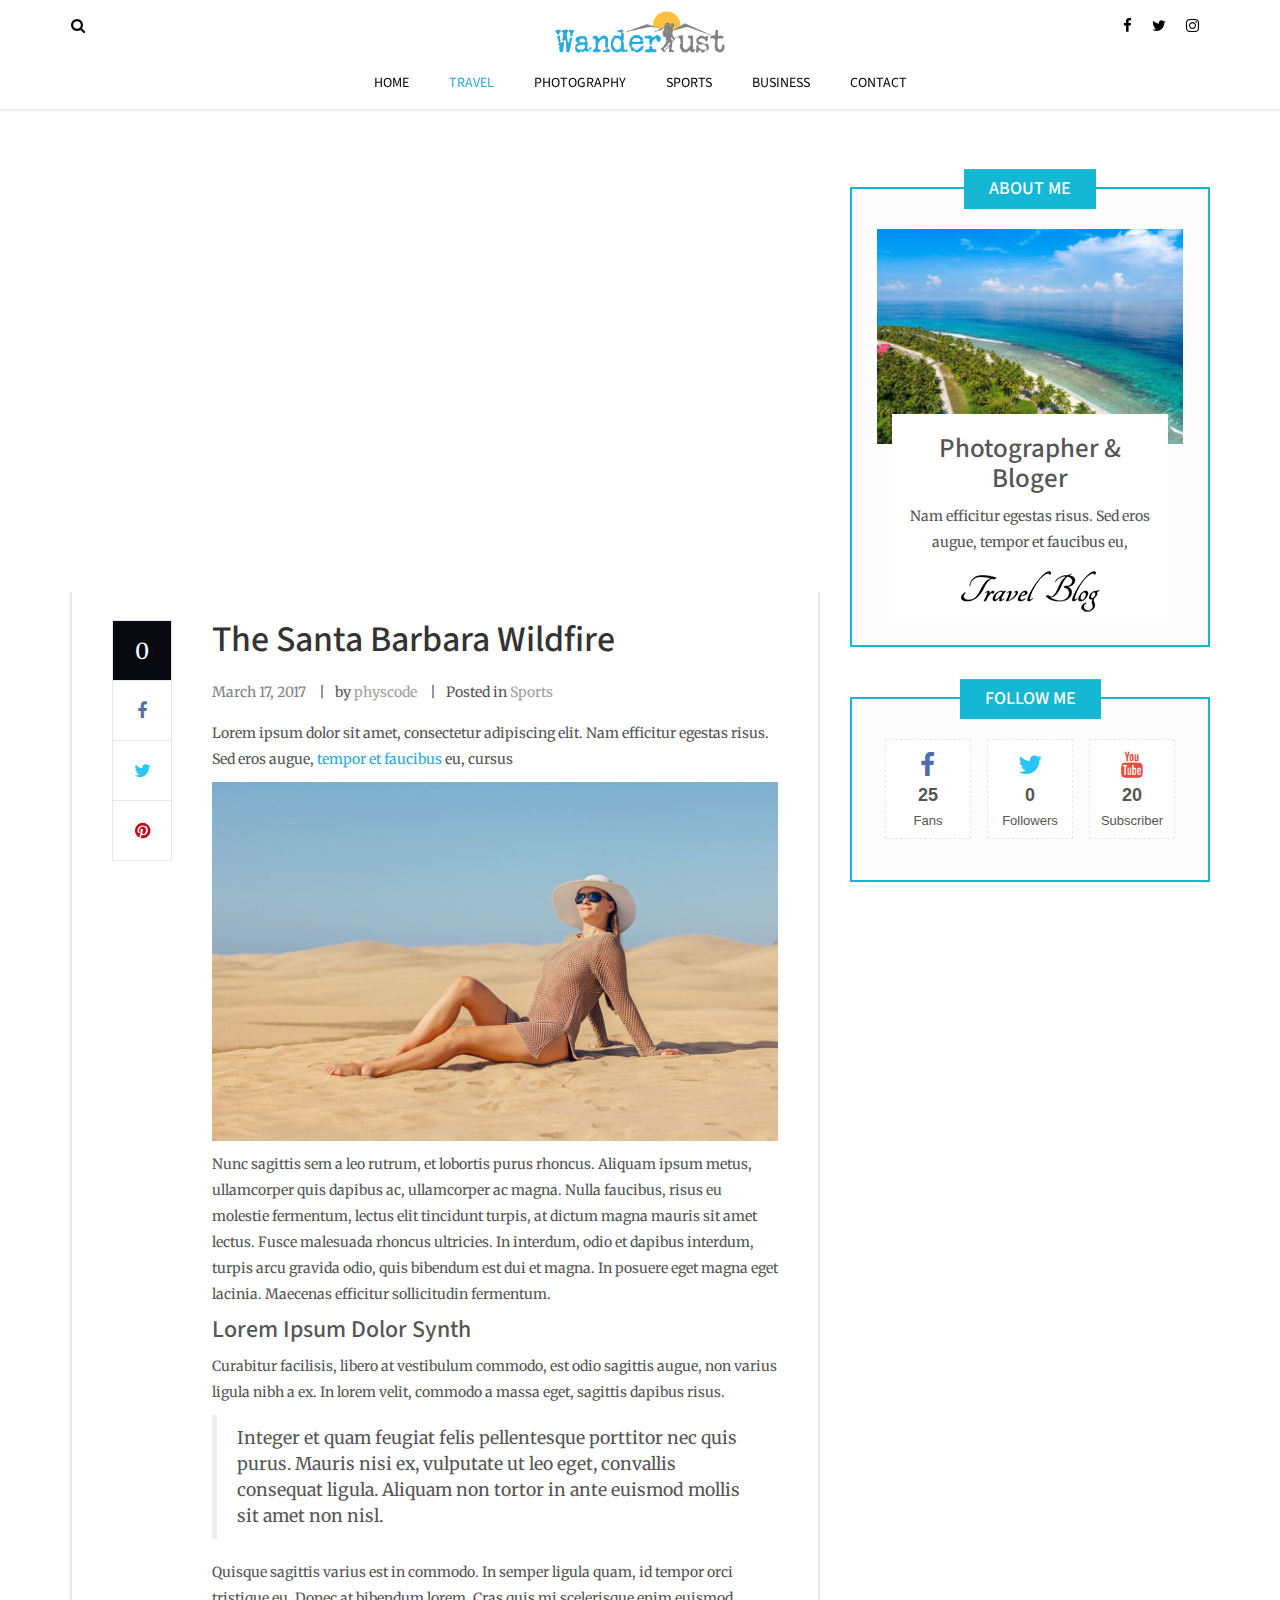
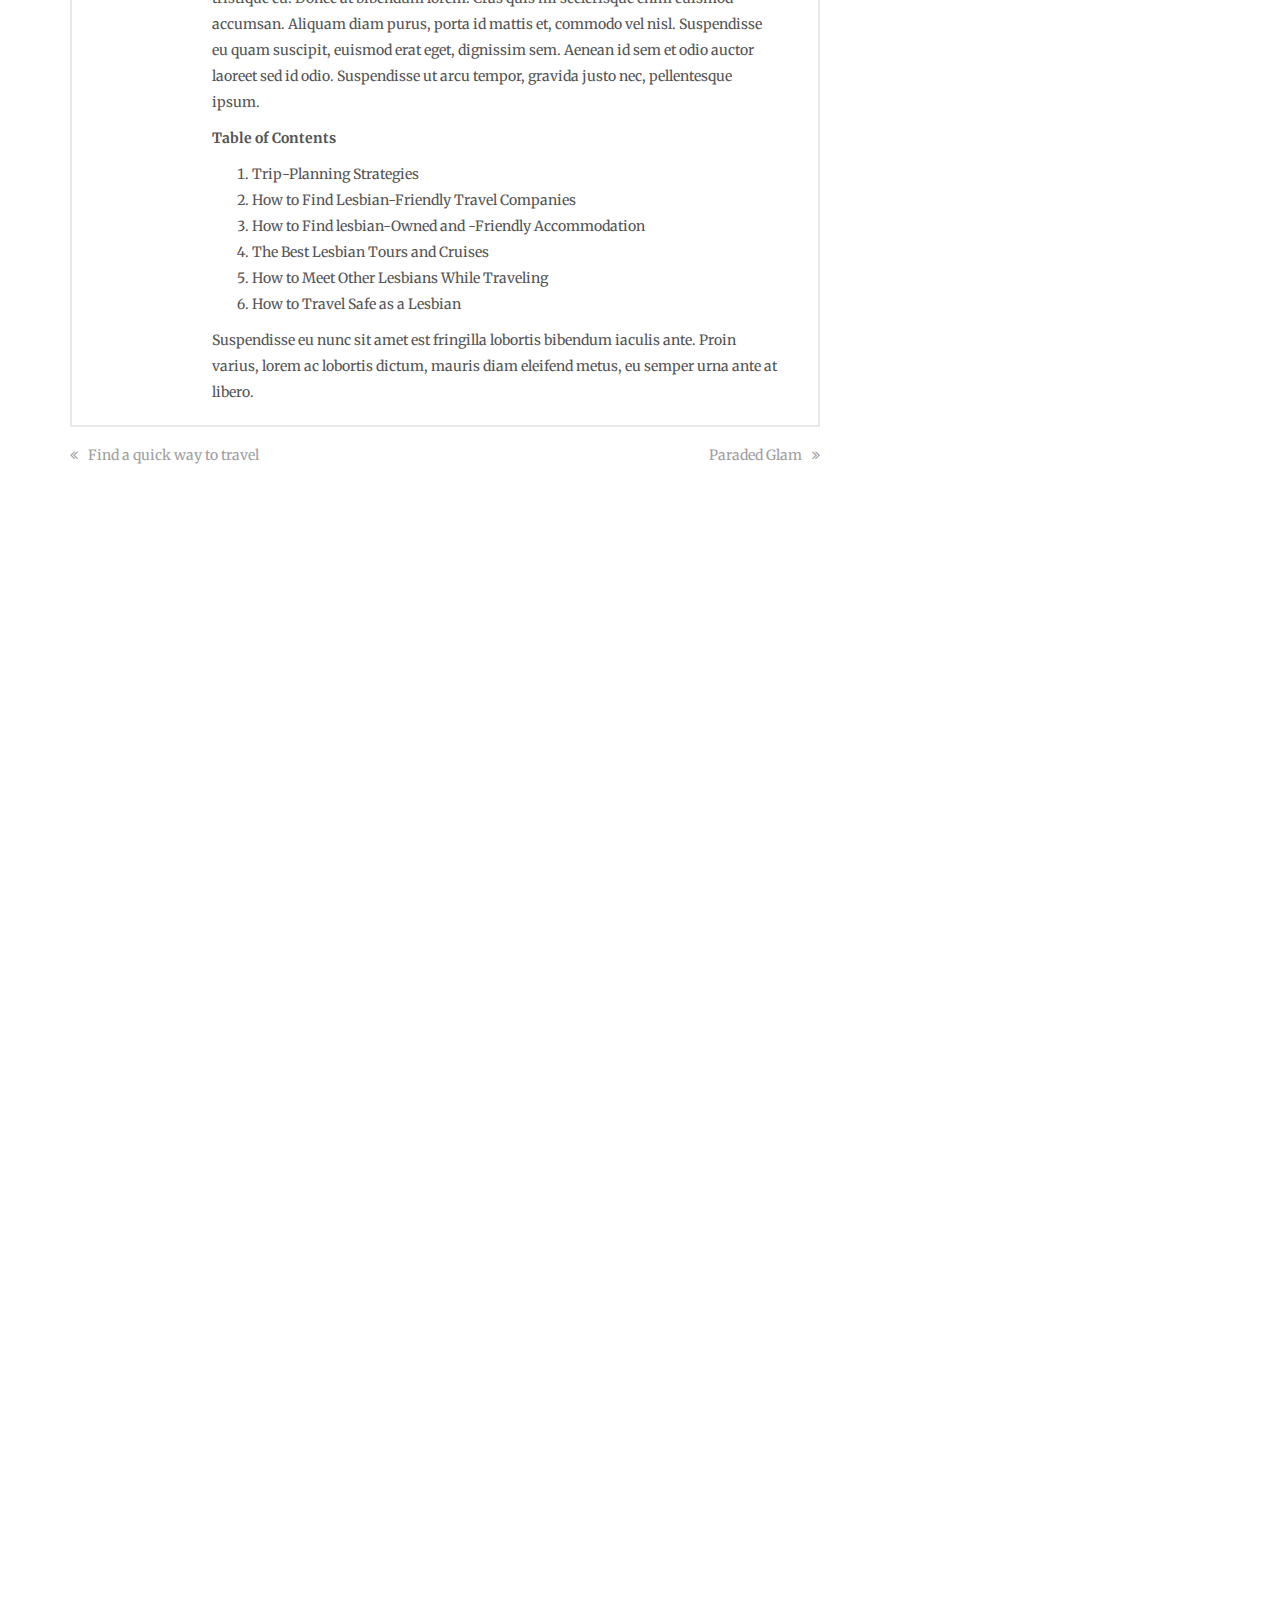
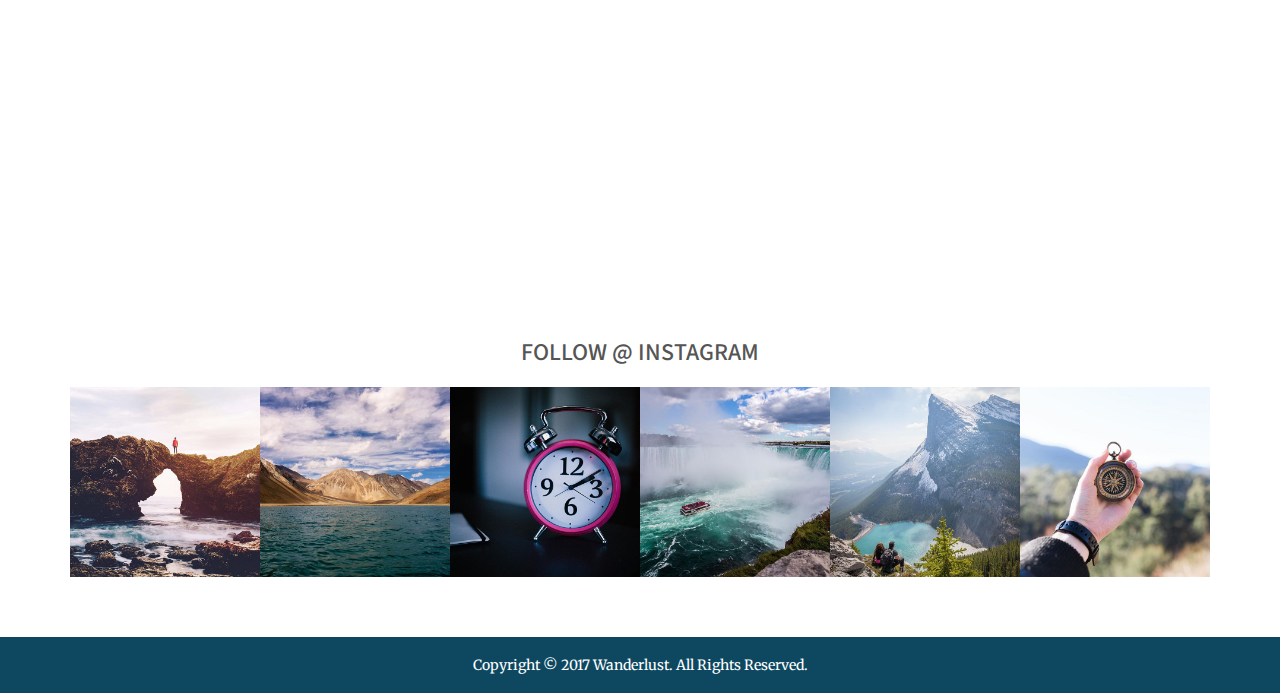
<file: post-video.html>
<!DOCTYPE html>
<html lang="vi">
  <head>
    <meta charset="utf-8">
    <meta http-equiv="X-UA-Compatible" content="IE=edge">
    <meta name="viewport" content="width=device-width, initial-scale=1, maximum-scale=1">
    <meta name="apple-mobile-web-app-capable" content="yes">
    <meta name="format-detection" content="telephone=no">
    <meta name="description" content="Wanderlust">
    <meta name="keywords" content="">
    <meta name="author" content="">
    <link rel="canonical" href="https://likipe.se/">
    <link rel="icon" href="./images/favicon.ico" type="image/x-icon">
    <title>Wanderlust | Blog detail page</title>
    <link href="http://fonts.googleapis.com/css?family=Merriweather:300,400,700,900,300italic,400italic,700italic,900italic%7CSource+Sans+Pro:600" rel="stylesheet">
    <link href="css/wordpress.css" rel="stylesheet" media="all">
    <link href="css/plugins.min.css" rel="stylesheet" media="all">
    <link href="css/style.css" rel="stylesheet" media="all"><!--[if lt IE 9]>
    <script src="https://oss.maxcdn.com/html5shiv/3.7.2/html5shiv.min.js"></script>
    <script src="https://oss.maxcdn.com/respond/1.4.2/respond.min.js"></script><![endif]-->
  </head>
  <body data-spy="scroll" data-target=".navbar" data-offset="80">
    <!-- Start header-section-->
    <header class="header-section">
      <div class="container">
        <nav class="navbar" data-spy="affix" data-offset-top="40">
          <div class="header-search hidden-xs"><a href="#header-search-frm" data-fancybox><i class="fa fa-search"></i></a></div>
          <div id="header-search-frm">
            <form class="search-frm" action="#">
              <input type="text" placeholder="Search...">
              <button><i class="fa fa-search"></i></button>
            </form>
          </div>
          <div class="logo-wrapper"><a class="navbar-logo" href="#" title="Wanderlust"> <img class="img-responsive" src="images/logo.png" alt="Wanderlust"></a></div>
          <button class="navbar-toggle collapsed" type="button" data-toggle="collapse" data-target="#wanderlust-navbar" aria-expanded="false"><span class="sr-only">Toggle navigation</span><span class="icon-bar"></span><span class="icon-bar"></span><span class="icon-bar"></span></button>
          <div class="top-social hidden-xs"><a href="#" target="_blank"><i class="fa fa-facebook"></i></a><a href="#" target="_blank"><i class="fa fa-twitter"></i></a><a href="#" target="_blank"><i class="fa fa-instagram"></i></a></div>
          <div class="collapse navbar-collapse" id="wanderlust-navbar">
            <ul class="nav navbar-nav">
              <li class="menu-item menu-item-type-post_type menu-item-object-page menu-item-11"><a href="#">HOME</a></li>
              <li class="menu-item menu-item-type-custom menu-item-object-custom menu-item-12 menu-item-has-children current-menu-item"><a href="#">TRAVEL</a>
                <ul class="sub-menu">
                  <li class="menu-item menu-item-type-post_type menu-item-object-page"><a href="post-standard.html">Post Standard</a></li>
                  <li class="menu-item menu-item-type-post_type menu-item-object-page current-menu-item"><a href="post-gallary.html">Post Gallary</a></li>
                  <li class="menu-item menu-item-type-post_type menu-item-object-page"><a href="post-video.html">Post Video</a></li>
                </ul>
              </li>
              <li class="menu-item menu-item-type-custom menu-item-object-custom menu-item-13"><a href="#">PHOTOGRAPHY</a>
                <ul class="sub-menu">
                  <li class="menu-item menu-item-type-post_type menu-item-object-page"><a href="post-standard.html">Post Standard</a></li>
                  <li class="menu-item menu-item-type-post_type menu-item-object-page"><a href="post-gallary.html">Post Gallary</a></li>
                </ul>
              </li>
              <li class="menu-item menu-item-type-custom menu-item-object-custom menu-item-14 new-column"><a href="#">SPORTS</a></li>
              <li class="menu-item menu-item-type-custom menu-item-object-custom"><a href="#">BUSINESS</a></li>
              <li class="menu-item menu-item-type-custom menu-item-object-custom"><a href="#">CONTACT</a></li>
            </ul>
          </div>
        </nav>
      </div>
    </header>
    <!-- End header-section-->
    <!-- add the specific class for pages-->
    <div class="likipe-content-wrapper likipe-blog-page likipe-single-page">
      <div class="container">
        <!-- Start main-content section-->
        <section class="main-content-wrapper row">
          <main class="col-md-8 content-inner">
            <article class="post-item main-post category-sports full-width">
              <div class="embed-responsive embed-responsive-16by9">
                <iframe id="player" type="text/html" width="" height="" src="http://www.youtube.com/embed/AzN7EsE5G18" frameborder="0"></iframe>
              </div>
              <div class="content-wrapper wow fadeInUp" data-wow-delay="0.2s" data-wow-duration="1s">
                <div class="post-content-inner">
                  <h1 class="post-title"><a href="#">The Santa Barbara Wildfire</a></h1>
                  <ul class="post-meta">
                    <li class="date">March 17, 2017</li>
                    <li class="author">by <a href="#">physcode</a></li>
                    <li class="category">Posted in <a href="#">Sports</a></li>
                  </ul>
                  <div class="post-share"><a class="comment-number" href="#">0</a><a href="#" tartget="_blank"><i class="fa fa-facebook"></i></a><a href="#" tartget="_blank"><i class="fa fa-twitter"></i></a><a href="#" tartget="_blank"><i class="fa fa-pinterest"></i></a></div>
                  <div class="post-description">
                    <p>Lorem ipsum dolor sit amet, consectetur adipiscing elit. Nam efficitur egestas risus. Sed eros augue, <a href="#">tempor et faucibus</a> eu, cursus</p>
                    <p><img class="img-responsive" src="images/travel-01-hover-lg.jpeg" alt=""></p>
                    <p>Nunc sagittis sem a leo rutrum, et lobortis purus rhoncus. Aliquam ipsum metus, ullamcorper quis dapibus ac, ullamcorper ac magna. Nulla faucibus, risus eu molestie fermentum, lectus elit tincidunt turpis, at dictum magna mauris sit amet lectus. Fusce malesuada rhoncus ultricies. In interdum, odio et dapibus interdum, turpis arcu gravida odio, quis bibendum est dui et magna. In posuere eget magna eget lacinia. Maecenas efficitur sollicitudin fermentum.</p>
                    <h2>Lorem Ipsum Dolor Synth</h2>
                    <p>Curabitur facilisis, libero at vestibulum commodo, est odio sagittis augue, non varius ligula nibh a ex. In lorem velit, commodo a massa eget, sagittis dapibus risus.</p>
                    <blockquote>Integer et quam feugiat felis pellentesque porttitor nec quis purus. Mauris nisi ex, vulputate ut leo eget, convallis consequat ligula. Aliquam non tortor in ante euismod mollis sit amet non nisl.</blockquote>
                    <p>Quisque sagittis varius est in commodo. In semper ligula quam, id tempor orci tristique eu. Donec at bibendum lorem. Cras quis mi scelerisque enim euismod accumsan. Aliquam diam purus, porta id mattis et, commodo vel nisl. Suspendisse eu quam suscipit, euismod erat eget, dignissim sem. Aenean id sem et odio auctor laoreet sed id odio. Suspendisse ut arcu tempor, gravida justo nec, pellentesque ipsum.</p>
                    <p><strong>Table of Contents</strong></p>
                    <ol>
                      <li>Trip-Planning Strategies</li>
                      <li>How to Find Lesbian-Friendly Travel Companies</li>
                      <li>How to Find lesbian-Owned and -Friendly Accommodation</li>
                      <li>The Best Lesbian Tours and Cruises</li>
                      <li>How to Meet Other Lesbians While Traveling</li>
                      <li>How to Travel Safe as a Lesbian</li>
                    </ol>
                    <p>Suspendisse eu nunc sit amet est fringilla lobortis bibendum iaculis ante. Proin varius, lorem ac lobortis dictum, mauris diam eleifend metus, eu semper urna ante at libero.</p>
                  </div>
                </div>
              </div>
              <div class="nav-pagination">
                <div class="newer-post"><a href="#"> <i class="fa fa-angle-double-left"></i>Find a quick way to travel</a></div>
                <div class="older-post"><a href="#">Paraded Glam<i class="fa fa-angle-double-right"></i></a></div>
              </div>
            </article>
            <section class="post-author wow fadeInUp" data-wow-delay="0.2s" data-wow-duration="1s">
              <div class="author-avatar"><img class="img-responsive" src="images/author.jpeg" alt=""></div>
              <div class="author-info">
                <h4>WRITTEN BY <a href="#">PHYSCODE</a></h4>
                <p>Lorem ipsum dolor sit amet, consectetur adipiscing elit. Nam efficitur egestas risus.</p>
              </div>
            </section>
            <section class="post-related wow fadeInUp" data-wow-delay="0.2s" data-wow-duration="1s">
              <h4 class="title">Related Posts</h4>
              <div class="row grid-display">
                <div class="col-md-6 col-sm-6 col-xs-12">
                  <article class="post-item category-sports full-width wow fadeInUp" data-wow-delay="0.2s" data-wow-duration="1s"><a class="thumbnail-wrapper" href="#"><img class="img-responsive" src="images/travel-01-lg.jpeg" alt=""><img class="img-responsive hover-img" src="images/travel-01-hover-lg.jpeg" alt=""></a>
                    <div class="content-wrapper"><a class="category-link" href="#">Sports</a>
                      <h2 class="post-title"><a href="#">The Santa Barbara Wildfire</a></h2>
                      <div class="post-description">
                        <p>Lorem ipsum dolor sit amet, consectetur adipiscing elit. Nam efficitur egestas risus. Sed eros augue, tempor et faucibus eu, cursus</p>
                      </div>
                      <ul class="post-meta">
                        <li class="date">March 17, 2017</li>
                      </ul>
                    </div>
                  </article>
                </div>
                <div class="col-md-6 col-sm-6 col-xs-12">
                  <article class="post-item category-sports full-width wow fadeInUp" data-wow-delay="0.2s" data-wow-duration="1s"><a class="thumbnail-wrapper" href="#"><img class="img-responsive" src="images/travel-01-lg.jpeg" alt=""><img class="img-responsive hover-img" src="images/travel-01-hover-lg.jpeg" alt=""></a>
                    <div class="content-wrapper"><a class="category-link" href="#">Sports</a>
                      <h2 class="post-title"><a href="#">The Santa Barbara Wildfire</a></h2>
                      <div class="post-description">
                        <p>Lorem ipsum dolor sit amet, consectetur adipiscing elit. Nam efficitur egestas risus. Sed eros augue, tempor et faucibus eu, cursus</p>
                      </div>
                      <ul class="post-meta">
                        <li class="date">March 17, 2017</li>
                      </ul>
                    </div>
                  </article>
                </div>
              </div>
            </section>
            <section class="post-comment wow fadeInUp" data-wow-delay="0.2s" data-wow-duration="1s">
              <h3>Leave a Reply</h3>
              <p class="comment-notes">Your email address will not be published. Required fields are marked *</p>
              <div class="gf_browser_chrome gform_wrapper">
                <form id="gform_2" method="post" enctype="multipart/form-data" action="/form-page/">
                  <div class="gform_body">
                    <ul class="gform_fields top_label form_sublabel_below description_below" id="gform_fields_2">
                      <li class="gfield field_sublabel_below field_description_below gfield_visibility_visible" id="field_2_1">
                        <label class="gfield_label" for="input_2_1">Name</label>
                        <div class="ginput_container ginput_container_text">
                          <input class="medium" id="input_2_1" name="input_2" type="text" value="" tabindex="1" aria-invalid="false" placeholder="Name">
                        </div>
                      </li>
                      <li class="gfield field_sublabel_below field_description_below gfield_visibility_visible" id="field_2_2">
                        <label class="gfield_label" for="input_2_2">Email Address</label>
                        <div class="ginput_container ginput_container_text">
                          <input class="medium" id="input_2_2" name="input_2" type="email" value="" tabindex="2" aria-invalid="false" placeholder="Email Address*">
                        </div>
                      </li>
                      <li class="gfield field_sublabel_below field_description_below gfield_visibility_visible" id="field_2_3">
                        <label class="gfield_label" for="input_2_3">Subject</label>
                        <div class="ginput_container ginput_container_text">
                          <input class="medium" id="input_2_3" name="input_3" type="text" value="" tabindex="1" aria-invalid="false" placeholder="Subject">
                        </div>
                      </li>
                      <li class="gfield field_sublabel_below field_description_below gfield_visibility_visible" id="field_2_5">
                        <label class="gfield_label" for="input_2_5">Comment</label>
                        <div class="ginput_container ginput_container_textarea">
                          <textarea class="textarea medium" id="input_2_2" name="input_2" tabindex="2" aria-invalid="false" rows="6" cols="50" placeholder="Comment"></textarea>
                        </div>
                      </li>
                    </ul>
                  </div>
                  <div class="gform_footer top_label">
                    <input class="gform_button button" id="gform_submit_button_1" type="submit" value="Post Comment" tabindex="13">
                  </div>
                </form>
              </div>
            </section>
          </main>
          <aside class="col-md-4 widgets-area">
            <!-- Start about-me-->
            <div class="widget-block widget-about-me wow fadeInUp" data-wow-delay="0.2s" data-wow-duration="1s">
              <h4 class="widget-title"><span>About Me</span></h4>
              <div class="widget-content">
                <div class="avatar-wrapper"><img class="img-responsive" src="images/sport-01-370x260.jpeg" alt=""/></div>
                <div class="content-wrapper">
                  <h3>Photographer & Bloger</h3>
                  <div class="description">
                    <p>Nam efficitur egestas risus. Sed eros augue, tempor et faucibus eu,</p>
                  </div>
                  <div class="signature"><img class="img-responsive center-block" src="images/signature.png" alt=""/></div>
                </div>
              </div>
            </div>
            <!-- Start follow-me-->
            <div class="widget-block widget-follow-me clearfix wow fadeInUp" data-wow-delay="0.2s" data-wow-duration="1s">
              <h4 class="widget-title"><span>FOLLOW ME</span></h4>
              <div class="widget-content"><a href="#" title="Facebook">
                  <div class="social-block"><i class="fa fa-facebook"> </i><span class="social-count">25</span><span class="social-type">Fans</span></div></a><a href="#" title="twitter">
                  <div class="social-block"><i class="fa fa-twitter"></i><span class="social-count">0</span><span class="social-type">Followers</span></div></a><a href="#" title="youtube">
                  <div class="social-block"><i class="fa fa-youtube"></i><span class="social-count">20</span><span class="social-type">Subscriber </span></div></a></div>
            </div>
            <!-- Start recent-post-->
            <div class="widget-block widget-recent-post wow fadeInUp" data-wow-delay="0.2s" data-wow-duration="1s">
              <h4 class="widget-title"><span>Recent Post</span></h4>
              <div class="widget-content">
                <ul>
                  <li class="post-item has-thumbnail-left"><a class="thumbnail-wrapper" href="#"><img class="img-responsive" src="images/blog-01-150x150.jpeg" alt=""/></a>
                    <div class="content-wrapper"><a class="category-link" href="#">Sports</a>
                      <h4><a class="post-title" href="#">The Santa Barbara Wildfire</a></h4>
                      <div class="post-meta"><span class="date">March 17, 2017</span></div>
                    </div>
                  </li>
                  <li class="post-item has-thumbnail-left"><a class="thumbnail-wrapper" href="#"><img class="img-responsive" src="images/blog-02-150x150.jpeg" alt=""/></a>
                    <div class="content-wrapper"><a class="category-link" href="#">Sports</a>
                      <h4><a class="post-title" href="#">The Santa Barbara Wildfire</a></h4>
                      <div class="post-meta"><span class="date">March 17, 2017</span></div>
                    </div>
                  </li>
                  <li class="post-item has-thumbnail-left"><a class="thumbnail-wrapper" href="#"><img class="img-responsive" src="images/blog-03-150x150.jpeg" alt=""/></a>
                    <div class="content-wrapper"><a class="category-link" href="#">Sports</a>
                      <h4><a class="post-title" href="#">The Santa Barbara Wildfire</a></h4>
                      <div class="post-meta"><span class="date">March 17, 2017</span></div>
                    </div>
                  </li>
                </ul>
              </div>
            </div>
            <!-- Start facebook-plugin-->
            <div class="widget-block widget-facebook-plugin wow fadeInUp" data-wow-delay="0.2s" data-wow-duration="1s">
              <h4 class="widget-title"><span>Find us on Facebook</span></h4>
              <div class="widget-content">
                <script>(function (d, s, id) {
                  var js, fjs = d.getElementsByTagName(s)[0];
                  if (d.getElementById(id)) return;
                  js = d.createElement(s);
                  js.id = id;
                  js.src = "//connect.facebook.net/en_US/sdk.js#xfbml=1&version=v2.3";
                  fjs.parentNode.insertBefore(js, fjs);
                }(document, 'script', 'facebook-jssdk'));
                </script>
                <div class="fb-page" data-href="http://www.facebook.com/envato" data-hide-cover="false" data-show-facepile="true" data-show-posts="false"></div>
                
                
                
              </div>
            </div>
            <!-- Start category-->
            <div class="widget-block widget-category wow fadeInUp" data-wow-delay="0.2s" data-wow-duration="1s">
              <h4 class="widget-title"><span>Categories</span></h4>
              <div class="widget-content">
                <ul>
                  <li><a href="#">Business <span class="category-count">(3)</span></a></li>
                  <li><a href="#">Fashion <span class="category-count">(3)</span></a></li>
                  <li><a href="#">Photography <span class="category-count">(3)</span></a></li>
                  <li><a href="#">Sports <span class="category-count">(3)</span></a></li>
                  <li><a href="#">Travel <span class="category-count">(3)</span></a></li>
                  <li><a href="#">Uncategorized <span class="category-count">(3)</span> </a></li>
                </ul>
              </div>
            </div>
          </aside>
        </section>
      </div>
    </div>
    <!-- Start footer-section-->
    <footer class="footer-section">
      <div class="instagram-wrapper container">
        <h3>FOLLOW @ INSTAGRAM</h3>
        <ul class="instagram-pics instagram-size-large">
          <li><a href="#"><img src="images/instagram/01.jpg" alt=""></a></li>
          <li><a href="#"><img src="images/instagram/02.jpg" alt=""></a></li>
          <li><a href="#"><img src="images/instagram/03.jpg" alt=""></a></li>
          <li><a href="#"><img src="images/instagram/04.jpg" alt=""></a></li>
          <li><a href="#"><img src="images/instagram/05.jpg" alt=""></a></li>
          <li><a href="#"><img src="images/instagram/06.jpg" alt=""></a></li>
          <li><a href="#"><img src="images/instagram/01.jpg" alt=""></a></li>
          <li><a href="#"><img src="images/instagram/02.jpg" alt=""></a></li>
        </ul>
      </div>
      <div class="copy-right">Copyright © 2017 Wanderlust. All Rights Reserved.</div>
    </footer>
    <div id="loading">
      <div id="loading-center">
        <div id="loading-center-absolute">
          <div class="object" id="object_four"></div>
          <div class="object" id="object_three"></div>
          <div class="object" id="object_two"></div>
          <div class="object" id="object_one"></div>
        </div>
      </div>
    </div><a class="smooth-scroll" href="#" id="crollToTop"><i class="fa fa-angle-up"></i></a>
    <script src="js/plugins.min.js"></script>
    <script src="js/main.js"></script>
  </body>
</html>
</file>
<file: css/wordpress.css>
.a2a_menu,.a2a_menu * {-moz-box-sizing:content-box;-webkit-box-sizing:content-box;box-sizing:content-box;float:none;margin:0;padding:0;position: static;height:auto;width:auto;}.a2a_menu {border-radius: 6px;display:none;direction:ltr;background:#FFF;font: 16px sans-serif-light, "HelveticaNeue-Light", "Helvetica Neue Light", "Helvetica Neue", Arial, Helvetica, "Liberation Sans", sans-serif;color:#000;line-height:12px;border: 1px solid #CCC;vertical-align:baseline;outline: 0; overflow:hidden;}.a2a_mini {min-width:200px;position:absolute;width: 300px;z-index:9999997;}.a2a_overlay {display: none;background: #CCC; _height: expression( ((e=document.documentElement.clientHeight)?e:document.body.clientHeight)+"px" ); _width: expression( ((e=document.documentElement.clientWidth)?e:document.body.clientWidth)+"px" ); filter: alpha(opacity=50); opacity: .7;position: fixed;_position: absolute; top: 0;right: 0;left: 0;bottom: 0;z-index: 9999998;-webkit-tap-highlight-color: rgba(0,0,0,0);transition: opacity .14s;}.a2a_full {background: #FFF;height: auto;height: calc(320px);top: 15%;_top: expression(40+((e=document.documentElement.scrollTop)?e:document.body.scrollTop)+"px"); left: 50%;margin-left: -320px; position: fixed;_position: absolute; text-align: center;width: 640px;z-index: 9999999;     transition: transform .14s, opacity .14s;}.a2a_full_header,.a2a_full_services,.a2a_full_footer {border: 0;margin: 0;padding: 12px;box-sizing: border-box;}.a2a_full_header {padding-bottom: 8px;}.a2a_full_services {height: 280px; overflow-y: scroll;padding: 0 12px;-webkit-overflow-scrolling: touch;}.a2a_full_services .a2a_i {display: inline-block;float: none;width: 181px;width: calc(33.334% - 18px);}div.a2a_full_footer {font-size: 12px;text-align: center;padding: 8px 14px;}div.a2a_full_footer a,div.a2a_full_footer a:visited {display: inline;font-size: 12px;line-height:14px;padding: 8px 14px; }div.a2a_full_footer a:hover,div.a2a_full_footer a:focus {background: none;border: 0;color: #0166FF;}div.a2a_full_footer a span.a2a_s_a2a,div.a2a_full_footer a span.a2a_w_a2a {background-size: 14px;border-radius: 3px;display: inline-block;height:14px;line-height:14px;margin: 0 3px 0 0;vertical-align: top;*vertical-align: middle; width:14px;}.a2a_modal {background: #FFF;font: 24px sans-serif-light, "HelveticaNeue-Light", "Helvetica Neue Light", "Helvetica Neue", Arial, Helvetica, "Liberation Sans", sans-serif;height: auto;top: 50%;_top: expression(40+((e=document.documentElement.scrollTop)?e:document.body.scrollTop)+"px"); left: 50%;margin-left: -320px; margin-top: -36px; position: fixed;_position: absolute; text-align: center;width: 640px;z-index: 9999999;     transition: transform .14s, opacity .14s;-webkit-tap-highlight-color: rgba(0,0,0,0);}.a2a_copy_link_container {position: relative;}span.a2a_s_link#a2a_copy_link_icon,span.a2a_w_link#a2a_copy_link_icon {background-size: 48px;border-radius: 0;display: inline-block;height:48px;left: 0;line-height:48px;margin: 0 3px 0 0;position: absolute;vertical-align: top;*vertical-align: middle; width:48px;}#a2a_copy_link_text {background-color: transparent;_background-color: #FFF;border: 0;color: #2A2A2A;font: inherit;height: 48px;left: 62px;padding: 0;position: relative;width: 564px;width: calc(100% - 76px);}#a2a_copy_link_copied {background-color: #0166ff;background: linear-gradient(90deg, #0166ff 80%, #9cbfff);color: #fff;display: none;font: inherit;font-size: 16px;padding: 6px 8px;}@media print {.a2a_menu,.a2a_overlay {visibility: hidden;}}@keyframes a2aFadeIn {from { opacity: 0; }  to { opacity: 1; }}.a2a_starting {opacity: 0;}.a2a_starting.a2a_full {transform: scale(.8);}@media (max-width: 639px) {.a2a_full {border-radius: 0;top: 15%;left: 0;margin-left: auto;width: 100%;}.a2a_modal {left: 0;margin-left: 10px;width: calc(100% - 20px);}}@media (min-width: 318px) and (max-width: 437px) {.a2a_full .a2a_full_services .a2a_i {width: calc(50% - 18px);}}@media (max-width: 317px) {.a2a_full .a2a_full_services .a2a_i {width: calc(100% - 18px);}}@media (max-height: 436px) {.a2a_full {bottom: 40px;height: auto;top: 40px;}}.a2a_menu a {color:#0166FF;text-decoration:none;font: 16px sans-serif-light, "HelveticaNeue-Light", "Helvetica Neue Light", "Helvetica Neue", Arial, Helvetica, "Liberation Sans", sans-serif;line-height:14px;height:auto;width:auto;outline:none;-moz-outline:none;}.a2a_menu a:visited{color:#0166FF}.a2a_menu a:hover,.a2a_menu a:active,.a2a_menu a:focus{color: #2A2A2A;border-color: #EEE;border-style: solid;background-color: #EEE;text-decoration: none;}.a2a_menu span.a2a_s_find {background-size: 24px;height:24px;left: 8px;position:absolute;top: 7px;width:24px;}.a2a_menu span.a2a_s_find svg {background-color: #FFF;}.a2a_menu span.a2a_s_find svg path {fill: #CCC;}#a2a_menu_container{display:inline-block} #a2a_menu_container{_display:inline} .a2a_menu_find_container {border: 1px solid #CCC;border-radius: 6px;padding: 2px 24px 2px 0;position: relative;text-align: left;}.a2a_cols_container .a2a_col1{overflow-x:hidden;overflow-y:auto;-webkit-overflow-scrolling:touch}.a2a_menu input,.a2a_menu input[type="text"],input.a2a_copy_link_text,input.a2a_copy_link_text[type="text"] { display:block;background-image:none;box-shadow:none;line-height:100%;margin:0;outline:0;overflow:hidden;padding:0;-moz-box-shadow:none;-webkit-box-shadow:none;-webkit-appearance:none} .a2a_menu_find_container input.a2a_menu_find {background-color: transparent;_background-color: #FFF;border: 0;color: #2A2A2A;font: inherit;font-size: 16px;height: 28px;line-height: 20px;left: 38px;outline: 0;padding: 2px 0;position: relative;width: 99%;}.a2a_clear{clear:both} .a2a_img {background:url(https://static.addtoany.com/menu/icons.36.png);border:0;line-height:16px}.a2a_img,.a2a_svg {background-repeat:no-repeat;display:block;overflow:hidden;}.a2a_img{height:16px;line-height:16px;width:16px;}.a2a_svg{height:32px;line-height:32px;width:32px;}.a2a_svg svg{background-repeat: no-repeat;background-position: 50% 50%;border: none;display: block;left: 0;margin: 0 auto;overflow: hidden;padding: 0;position: relative;top: 0;}a.a2a_i,i.a2a_i{display:block;float:left;border:1px solid #FFF;line-height:24px;padding:6px 8px;text-align:left;white-space:nowrap;overflow: hidden;text-overflow: ellipsis;width:132px;}a.a2a_i span,a.a2a_more span {display: inline-block;overflow: hidden;vertical-align: top;*vertical-align: middle; }a.a2a_i .a2a_img,a.a2a_i .a2a_svg {margin: 0 6px 0 0;}a.a2a_i .a2a_svg,a.a2a_more .a2a_svg {background-size: 24px;height:24px;line-height:24px;width:24px;}a.a2a_sss:hover {border-left: 1px solid #CCC;}a.a2a_menu_show_more_less{border-bottom:1px solid #FFF;border-left:0;border-right:0;line-height:24px;margin:6px 0 0;padding:6px;-webkit-touch-callout:none}a.a2a_menu_show_more_less span{display:inline-block;height:24px;margin:0 6px 0 0;} .a2a_kit .a2a_svg { background-repeat: repeat; }.a2a_default_style a{float:left;line-height:16px;padding:0 2px}.a2a_default_style a:hover .a2a_img,.a2a_default_style a:hover .a2a_svg,.a2a_floating_style a:hover .a2a_img,.a2a_floating_style a:hover .a2a_svg {opacity: .7;}.a2a_default_style .a2a_count,.a2a_default_style .a2a_svg,.a2a_floating_style .a2a_svg,.a2a_vertical_style .a2a_count,.a2a_menu .a2a_svg {border-radius:4px ;}.a2a_default_style .a2a_img, .a2a_default_style .a2a_dd, .a2a_default_style .a2a_svg,.a2a_default_style .a2a_counter img { float: left;}.a2a_default_style .a2a_img_text{margin-right:4px}.a2a_default_style .a2a_divider{border-left:1px solid #000;display:inline;float:left;height:16px;line-height:16px;margin:0 5px}.a2a_kit a{cursor:pointer}.a2a_floating_style { background-color: #fff; border-radius: 6px; padding: 4px; position: fixed; z-index: 9999995;    animation: a2aFadeIn .2s ease-in;}.a2a_vertical_style a { clear: left;display: block;overflow: hidden;padding: 4px;text-decoration: none; }.a2a_floating_style.a2a_default_style { bottom: 0; }.a2a_floating_style.a2a_default_style a { padding: 4px; }.a2a_count {background-color: #fff;border: 1px solid #ccc;box-sizing: border-box;color: #2a2a2a;display: block;float: left;font: 12px Arial,Helvetica,sans-serif;height: 16px;margin-left: 4px;position: relative;text-align: center;width: 50px;}.a2a_count:before,.a2a_count:after {border: solid transparent;border-width: 4px 4px 4px 0;content: "";height: 0;left: 0;line-height: 0;margin: -4px 0 0 -4px;position: absolute;top: 50%;width: 0;}.a2a_count:before {border-right-color: #ccc;}.a2a_count:after {border-right-color: #fff;margin-left: -3px;}.a2a_count span {    animation: a2aFadeIn .14s ease-in;}.a2a_vertical_style .a2a_counter img {display: block;}.a2a_vertical_style .a2a_count {float: none;margin-left: 0;margin-top: 6px; }.a2a_vertical_style .a2a_count:before,.a2a_vertical_style .a2a_count:after {border: solid transparent;border-width: 0 4px 4px 4px;content: "";height: 0;left: 50%;line-height: 0;margin: -4px 0 0 -4px;position: absolute;top: 0;width: 0;}.a2a_vertical_style .a2a_count:before {border-bottom-color: #ccc;}.a2a_vertical_style .a2a_count:after {border-bottom-color: #fff;margin-top: -3px;}.a2a_nowrap{white-space:nowrap}.a2a_note{margin:0 auto;padding:9px;font-size:12px;text-align:center}.a2a_note .a2a_note_note{margin:0;color:#2A2A2A}.a2a_wide a{display:block;margin-top:3px;border-top:1px solid #EEE;text-align:center}.a2a_label {position: absolute !important;clip: rect(1px 1px 1px 1px); clip: rect(1px, 1px, 1px, 1px);overflow: hidden; }iframe.a2a_shim {background-color: transparent;border: 0;bottom: 0;filter: alpha(opacity=0); height: 100%;left: 0;right: 0;top: 0;position: absolute;width: 100%;z-index: 9999996;_height: expression( ((e=document.documentElement.clientHeight)?e:document.body.clientHeight)+"px" ); _width: expression( ((e=document.documentElement.clientWidth)?e:document.body.clientWidth)+"px" ); }.a2a_kit,.a2a_menu,.a2a_modal,.a2a_overlay {-ms-touch-action:manipulation;touch-action:manipulation;}.a2a_dd img {border:0;}.a2a_button_facebook_like iframe {max-width: none;}

.addtoany_share_save_container{clear:both;margin:16px 0}.addtoany_header{margin:0 0 16px}.addtoany_list{display:inline;line-height:16px}.addtoany_list a,.widget .addtoany_list a{border:0;box-shadow:none;display:inline-block;font-size:16px;padding:0 4px;vertical-align:middle}.addtoany_list a img{border:0;display:inline-block;opacity:1;overflow:hidden;vertical-align:baseline}.addtoany_list a span{display:inline-block;float:none}.addtoany_list.a2a_kit_size_32 a{font-size:32px}.addtoany_list.a2a_kit_size_32 a>span{height:32px;line-height:32px;width:32px}.addtoany_list a>span{border-radius:4px;display:inline-block;opacity:1}.addtoany_list a .a2a_count{position:relative;vertical-align:top}.addtoany_list a:hover,.widget .addtoany_list a:hover{border:0;box-shadow:none}.addtoany_list a:hover img,.addtoany_list a:hover span{opacity:.7}.addtoany_list a.addtoany_special_service:hover img,.addtoany_list a.addtoany_special_service:hover span{opacity:1}.addtoany_special_service{display:inline-block;vertical-align:middle}.addtoany_special_service a,.addtoany_special_service div,.addtoany_special_service div.fb_iframe_widget,.addtoany_special_service iframe,.addtoany_special_service span{margin:0;vertical-align:baseline!important}.addtoany_special_service iframe{display:inline;max-width:none}a.addtoany_share_save.addtoany_no_icon span.a2a_img_text{display:none}a.addtoany_share_save img{border:0;width:auto;height:auto}
</file>
<file: css/style.css>
.category-travel .category-link, .main-content-wrapper .full-width.category-travel h2 a:hover, .main-content-wrapper .full-width.category-travel .post-title a:hover {
  color: #25aae1;
}

.category-travel .category-link {
  text-transform: capitalize;
}

.main-content-wrapper .full-width.category-travel .category-link:after {
  background-color: #25aae1;
}

.category-photography .category-link, .main-content-wrapper .full-width.category-photography h2 a:hover, .main-content-wrapper .full-width.category-photography .post-title a:hover {
  color: #b1ca64;
}

.category-photography .category-link {
  text-transform: capitalize;
}

.main-content-wrapper .full-width.category-photography .category-link:after {
  background-color: #b1ca64;
}

.category-business .category-link, .main-content-wrapper .full-width.category-business h2 a:hover, .main-content-wrapper .full-width.category-business .post-title a:hover {
  color: #fec13f;
}

.category-business .category-link {
  text-transform: capitalize;
}

.main-content-wrapper .full-width.category-business .category-link:after {
  background-color: #fec13f;
}

.category-sports .category-link, .main-content-wrapper .full-width.category-sports h2 a:hover, .main-content-wrapper .full-width.category-sports .post-title a:hover {
  color: #cc6699;
}

.category-sports .category-link {
  text-transform: capitalize;
}

.main-content-wrapper .full-width.category-sports .category-link:after {
  background-color: #cc6699;
}

.category-fashion .category-link, .main-content-wrapper .full-width.category-fashion h2 a:hover, .main-content-wrapper .full-width.category-fashion .post-title a:hover {
  color: #8224e3;
}

.category-fashion .category-link {
  text-transform: capitalize;
}

.main-content-wrapper .full-width.category-fashion .category-link:after {
  background-color: #8224e3;
}

.header-section a:hover {
  color: #25aae1;
}

.hero-section .category-link {
  position: relative;
  display: inline-block;
  margin-bottom: 25px;
}
.hero-section .category-link:after {
  content: "";
  position: absolute;
  bottom: -10px;
  width: 40px;
  height: 2px;
  background: rgba(255, 255, 255, 0.5);
  left: 50%;
  margin-left: -20px;
}

/* Usage: @include centerer(false, true); */
/* Usage: @include center(); */
html, body {
  font-family: Merriweather, Helvetica, Arial, sans-serif;
  color: #555555;
  font-size: 14px;
  line-height: 26px;
}

h1, h2, h3, h4, h5, h6 {
  font-family: Source Sans Pro, Helvetica, Arial, sans-serif;
}
h1 a, h2 a, h3 a, h4 a, h5 a, h6 a {
  color: #333;
}

a {
  text-decoration: none;
  color: #a0a0a0;
  -moz-transition: all 0.2s linear;
  -o-transition: all 0.2s linear;
  -webkit-transition: all 0.2s linear;
  transition: all 0.2s linear;
}
a:hover {
  text-decoration: none;
  color: #25aae1;
}
a:hover, a:active, a:visited, a:focus {
  text-decoration: none;
}

ul {
  padding-left: 0;
}

/* ICON */
.icon-lg {
  font-size: 50px;
}
.icon-md {
  font-size: 40px;
}

/* TITLE */
.title {
  margin-top: 0;
  padding-bottom: 5px;
  margin-bottom: 30px;
  border-bottom: 2px solid;
  display: inline-block;
}

/* BUTTON */
.likipe-btn {
  padding: 15px 22px;
  background: #0d4860;
  color: #ffffff;
  font-weight: bold;
  font-size: 14px;
  display: inline-block;
  -moz-transition: all 0.25s ease-in-out;
  -o-transition: all 0.25s ease-in-out;
  -webkit-transition: all 0.25s ease-in-out;
  transition: all 0.25s ease-in-out;
}
.likipe-btn:hover {
  color: #ffffff;
  background-color: #25aae1;
}

.likipe-text-link {
  font-size: 1.125em;
  color: #a0a0a0;
  display: inline-block;
  position: relative;
}
.likipe-text-link:before {
  content: "";
  position: absolute;
  width: 100%;
  height: 1px;
  bottom: 0;
  left: 0;
  background-color: #a0a0a0;
  visibility: hidden;
  -moz-transform: scaleX(0);
  -ms-transform: scaleX(0);
  -webkit-transform: scaleX(0);
  transform: scaleX(0);
  -moz-transition: all 0.3s ease-in-out 0s;
  -o-transition: all 0.3s ease-in-out 0s;
  -webkit-transition: all 0.3s ease-in-out;
  -webkit-transition-delay: 0s;
  transition: all 0.3s ease-in-out 0s;
}
.likipe-text-link:hover:before {
  visibility: visible;
  -moz-transform: scaleX(1);
  -ms-transform: scaleX(1);
  -webkit-transform: scaleX(1);
  transform: scaleX(1);
}

.animated {
  -webkit-animation-duration: 1s;
  animation-duration: 1s;
  -webkit-animation-fill-mode: both;
  animation-fill-mode: both;
}

@keyframes bounceInLeft {
  from, 60%, 75%, 90%, to {
    animation-timing-function: cubic-bezier(0.215, 0.61, 0.355, 1);
  }
  0% {
    opacity: 0;
    transform: translate3d(-3000px, 0, 0);
  }
  60% {
    opacity: 1;
    transform: translate3d(25px, 0, 0);
  }
  75% {
    transform: translate3d(-10px, 0, 0);
  }
  90% {
    transform: translate3d(5px, 0, 0);
  }
  to {
    transform: none;
  }
}
.bounceInLeft {
  animation-name: bounceInLeft;
}

@keyframes bounceInRight {
  from, 60%, 75%, 90%, to {
    animation-timing-function: cubic-bezier(0.215, 0.61, 0.355, 1);
  }
  from {
    opacity: 0;
    transform: translate3d(3000px, 0, 0);
  }
  60% {
    opacity: 1;
    transform: translate3d(-25px, 0, 0);
  }
  75% {
    transform: translate3d(10px, 0, 0);
  }
  90% {
    transform: translate3d(-5px, 0, 0);
  }
  to {
    transform: none;
  }
}
.bounceInRight {
  animation-name: bounceInRight;
}

@keyframes fadeInUp {
  from {
    opacity: 0;
    transform: translate3d(0, 100%, 0);
  }
  to {
    opacity: 1;
    transform: none;
  }
}
.fadeInUp {
  animation-name: fadeInUp;
}

@keyframes fadeIn {
  from {
    opacity: 0;
  }
  to {
    opacity: 1;
  }
}
.fadeIn {
  animation-name: fadeIn;
}

@-webkit-keyframes toRightFromLeft {
  49% {
    -webkit-transform: translate(100%);
  }
  50% {
    opacity: 0;
    -webkit-transform: translate(-100%);
  }
  51% {
    opacity: 1;
  }
}
@-moz-keyframes toRightFromLeft {
  49% {
    -moz-transform: translate(100%);
  }
  50% {
    opacity: 0;
    -moz-transform: translate(-100%);
  }
  51% {
    opacity: 1;
  }
}
@keyframes toRightFromLeft {
  49% {
    transform: translate(100%);
  }
  50% {
    opacity: 0;
    transform: translate(-100%);
  }
  51% {
    opacity: 1;
  }
}
@-webkit-keyframes toLeftFromRight {
  49% {
    -webkit-transform: translate(-100%);
  }
  50% {
    opacity: 0;
    -webkit-transform: translate(100%);
  }
  51% {
    opacity: 1;
  }
}
@-moz-keyframes toLeftFromRight {
  49% {
    -moz-transform: translate(-100%);
  }
  50% {
    opacity: 0;
    -moz-transform: translate(100%);
  }
  51% {
    opacity: 1;
  }
}
@keyframes toLeftFromRight {
  49% {
    transform: translate(-100%);
  }
  50% {
    opacity: 0;
    transform: translate(100%);
  }
  51% {
    opacity: 1;
  }
}
@-webkit-keyframes toRightFromLeft {
  49% {
    -webkit-transform: translate(100%);
  }
  50% {
    opacity: 0;
    -webkit-transform: translate(-100%);
  }
  51% {
    opacity: 1;
  }
}
@-moz-keyframes toRightFromLeft {
  49% {
    -moz-transform: translate(100%);
  }
  50% {
    opacity: 0;
    -moz-transform: translate(-100%);
  }
  51% {
    opacity: 1;
  }
}
@keyframes toRightFromLeft {
  49% {
    transform: translate(100%);
  }
  50% {
    opacity: 0;
    transform: translate(-100%);
  }
  51% {
    opacity: 1;
  }
}
@-webkit-keyframes toLeftFromRight {
  49% {
    -webkit-transform: translate(-100%);
  }
  50% {
    opacity: 0;
    -webkit-transform: translate(100%);
  }
  51% {
    opacity: 1;
  }
}
@-moz-keyframes toLeftFromRight {
  49% {
    -moz-transform: translate(-100%);
  }
  50% {
    opacity: 0;
    -moz-transform: translate(100%);
  }
  51% {
    opacity: 1;
  }
}
@keyframes toLeftFromRight {
  49% {
    transform: translate(-100%);
  }
  50% {
    opacity: 0;
    transform: translate(100%);
  }
  51% {
    opacity: 1;
  }
}
@-webkit-keyframes returnToNormal {
  from {
    opacity: 0;
    -webkit-transform: translate3d(0, 100%, 0);
    transform: translate3d(0, 100%, 0);
  }
  to {
    opacity: 1;
    -webkit-transform: none;
    transform: none;
  }
}
@keyframes returnToNormal {
  from {
    opacity: 0;
    -webkit-transform: translate3d(0, 100%, 0);
    transform: translate3d(0, 100%, 0);
  }
  to {
    opacity: 1;
    -webkit-transform: none;
    transform: none;
  }
}
/* BX SLIDER */
.bx-wrapper {
  box-shadow: none;
  border: 0;
  margin-bottom: 0;
}

.hero-section {
  position: relative;
}

.slider-progress-bar {
  height: 2px;
  background: -webkit-linear-gradient(left, orange, yellow, green, cyan, blue, violet);
  /* For Safari 5.1 to 6.0 */
  background: -o-linear-gradient(right, orange, yellow, green, cyan, blue, violet);
  /* For Opera 11.1 to 12.0 */
  background: -moz-linear-gradient(right, orange, yellow, green, cyan, blue, violet);
  /* For Firefox 3.6 to 15 */
  background: linear-gradient(to right, #ffa500, #ffff00, #008000, #00ffff, #0000ff, #ee82ee);
  /* Standard syntax (must be last) */
  width: 0%;
  z-index: 999;
  position: absolute;
  left: 0;
  top: 0;
}
.slider-progress-bar.animated {
  transition: width 1s linear;
}

.bx-wrapper .animation {
  opacity: 0;
}
.bx-wrapper .bx-controls-direction a {
  position: absolute;
  top: 50%;
  left: 15px;
  right: auto;
  font-size: 24px;
  width: 44px;
  height: 44px;
  border: 2px solid #ffffff;
  color: #ffffff;
  line-height: 39px;
  text-align: center;
  border-radius: 50%;
  opacity: 0.7;
  text-indent: 0;
  background-image: none;
}
.bx-wrapper .bx-controls-direction a:hover {
  opacity: 1;
}
.bx-wrapper .bx-controls-direction .bx-next {
  left: auto;
  right: 15px;
}
.bx-wrapper .bx-pager {
  bottom: 100px;
}
.bx-wrapper .bx-pager.bx-default-pager a {
  width: 6px;
  height: 6px;
  background-color: #ffffff;
}
.bx-wrapper .bx-pager.bx-default-pager a.active {
  background-color: #25aae1;
}

.feature-section {
  position: relative;
  margin-top: -80px;
  z-index: 9;
}
.feature-section h2 {
  font-size: 24px;
  font-weight: 600;
  padding-left: 70px;
  color: #fff;
  margin: 6px 0 23px 0;
}
.feature-section .bx-wrapper {
  background: transparent;
}
.feature-section .bx-controls {
  position: absolute;
  left: 0;
  top: -50px;
  margin: 0;
}
.feature-section .bx-controls a {
  position: static;
  display: inline-block;
  text-indent: 0;
  width: 30px;
  cursor: pointer;
  border: 2px solid #ffffff;
  text-align: center;
  line-height: 23px;
  height: 30px;
  color: #ffffff;
  font-size: 22px;
  transition: all 0.3s ease-out;
}
.feature-section .bx-controls a:hover {
  background: #ffffff;
  color: #16b6d5;
}
.feature-section .bx-controls .bx-prev {
  border-radius: 3px 0 0 3px;
}
.feature-section .bx-controls .bx-prev:hover i {
  animation: toLeftFromRight 0.3s forwards;
}
.feature-section .bx-controls .bx-next {
  border-radius: 0 3px 3px 0;
  margin-left: -2px;
}
.feature-section .bx-controls .bx-next:hover i {
  animation: toRightFromLeft 0.3s forwards;
}

.main-post .bx-controls a {
  background: #ffffff;
  border-radius: 0;
  border: 0;
  color: #000000;
}
.main-post .bx-controls .bx-prev {
  left: 0;
}
.main-post .bx-controls .bx-next {
  right: 0;
}

.fancybox-close-small {
  position: fixed;
  top: 15px;
  right: 15px;
}
.fancybox-close-small:after {
  font-size: 30px;
  color: #ffffff;
  background: transparent;
}
.fancybox-close-small:hover {
  background: transparent;
}

::-webkit-input-placeholder {
  /* Chrome/Opera/Safari */
  color: #E8E8E8;
}

::-moz-placeholder {
  /* Firefox 19+ */
  color: #E8E8E8;
}

:-ms-input-placeholder {
  /* IE 10+ */
  color: #E8E8E8;
}

:-moz-placeholder {
  /* Firefox 18- */
  color: #E8E8E8;
}

input[type="date"], input[type="time"], input[type="datetime-local"], input[type="week"], input[type="month"],
input[type="text"], input[type="email"], input[type="url"], input[type="password"], input[type="search"],
input[type="tel"], input[type="number"], textarea, select {
  width: 100%;
  background: transparent;
  border: 1px solid #E8E8E8;
  padding: 5px 10px;
}
input[type="date"]:focus, input[type="time"]:focus, input[type="datetime-local"]:focus, input[type="week"]:focus, input[type="month"]:focus,
input[type="text"]:focus, input[type="email"]:focus, input[type="url"]:focus, input[type="password"]:focus, input[type="search"]:focus,
input[type="tel"]:focus, input[type="number"]:focus, textarea:focus, select:focus {
  outline: 0;
  border-color: #000000;
}

button, input[type="button"], input[type="reset"], input[type="submit"], .btn-submit {
  display: inline-block;
  border: 0;
  color: #ffffff;
  padding: 10px 40px;
  font-weight: bold;
  background-color: #0d4860;
}
button:hover, input[type="button"]:hover, input[type="reset"]:hover, input[type="submit"]:hover, .btn-submit:hover {
  background-color: #25aae1;
}

.gform_wrapper input[type=checkbox], .gform_wrapper input[type=radio] {
  display: inline-block;
  vertical-align: middle;
  margin: 0 0.4375em 5px 0;
  padding: 0;
}
.gform_wrapper .gfield {
  margin-top: 16px;
  padding-top: 0;
}
.gform_wrapper .gfield_label {
  color: #888888;
  font-style: italic;
  display: inline-block;
  margin-bottom: 5px;
  font-weight: normal;
}
.gform_wrapper .top_label .ginput_container {
  margin-top: 8px;
}
.gform_wrapper .gform_fields, .gform_wrapper .gfield_checkbox {
  padding: 0;
  margin: 0 !important;
  list-style-type: none;
  display: block;
}
.gform_wrapper .gfield_checkbox li, .gform_wrapper .gfield_radio li {
  position: relative;
  padding-left: 20px;
}
.gform_wrapper .gfield_checkbox input, .gform_wrapper .gfield_radio input {
  position: absolute;
  top: 2px;
  left: 0;
}
.gform_wrapper .gform_footer {
  margin: 16px 0 0;
  clear: both;
}

.gform_wrapper ul.gfield_checkbox li label, .gform_wrapper ul.gfield_radio li label {
  display: inline-block;
  vertical-align: middle;
  cursor: pointer;
  text-transform: uppercase;
}

/**
 * 1.0 - volvo-main-menu
 * 2.0 - volvo-sub-menu
 * 3.0 - volvo-search-frm
 * 4.0 - volvo-menu-products
 */
/**
 * 1.0 - 
 */
.header-section {
  padding-top: 5px;
  color: #ffffff;
  background: rgba(255, 255, 255, 0.9);
  box-shadow: 0 1px 3px rgba(0, 0, 0, 0.15);
}

.header-search {
  left: 0;
}

.logo-wrapper {
  width: 180px;
  display: table;
  margin: 0 auto;
}

.top-social {
  right: 0;
}
.top-social a {
  display: inline-block;
  padding: 0 10px;
}

.header-search,
.top-social {
  position: absolute;
  top: 0;
  line-height: 40px;
  font-size: 15px;
}
.header-search a,
.top-social a {
  color: #000000;
}

.navbar {
  margin-bottom: 0;
}
.navbar.affix {
  position: relative;
}

.navbar-toggle {
  padding-left: 0;
  position: absolute;
  top: 10px;
  left: 0;
}
.navbar-toggle .icon-bar {
  background-color: #000000;
}
.navbar-toggle:hover, .navbar-toggle:focus {
  background-color: transparent;
}

.navbar-nav {
  position: relative;
  display: table;
  margin: 0 auto;
  float: none;
}
.navbar-nav > li {
  padding: 0 20px;
}
.navbar-nav > li a {
  font-family: Source Sans Pro, Helvetica, Arial, sans-serif;
  padding-left: 0;
  padding-right: 0;
  color: #000000;
  transition: all 0.5s ease;
  animation: returnToNormal .5s;
}
.navbar-nav > li a:hover {
  background: transparent !important;
  color: #25aae1;
}
.navbar-nav .current-menu-item > a {
  color: #25aae1;
}
.navbar-nav .sub-menu {
  list-style: none;
  text-align: left;
  transition: all 0.25s ease;
}
.navbar-nav .sub-menu a {
  padding: 5px 15px;
}

#header-search-frm {
  display: none;
}
#header-search-frm .search-frm {
  position: relative;
}
#header-search-frm .search-frm input {
  width: 550px;
  height: 40px;
}
#header-search-frm .search-frm button {
  position: absolute;
  right: 0;
  color: #ffffff;
  font-size: 18px;
  line-height: 18px;
  top: 0;
  bottom: 0;
}

@media only screen and (max-width: 767px) {
  .navbar-collapse {
    position: fixed;
    left: 0;
    top: 70px;
    width: 100%;
    background: rgba(0, 0, 0, 0.9);
    z-index: 999;
  }

  .navbar-nav {
    display: block;
  }
  .navbar-nav > li {
    padding: 0;
  }
  .navbar-nav > li a {
    color: #ffffff;
    display: block;
  }
  .navbar-nav > li:not(:first-child) > a {
    border-top: 1px solid rgba(255, 255, 255, 0.3);
  }
  .navbar-nav .current-menu-item .sub-menu {
    display: block;
  }
  .navbar-nav .sub-menu {
    display: none;
    margin-bottom: 10px;
  }
}
@media only screen and (min-width: 768px) {
  .navbar-nav > li:hover .sub-menu {
    margin-top: 1px;
    visibility: visible;
    opacity: 1;
  }
  .navbar-nav .sub-menu {
    opacity: 0;
    visibility: hidden;
    width: 225px;
    position: absolute;
    top: 100%;
    left: 20px;
    z-index: 999;
    margin-top: 25px;
    border-top: 3px solid #25aae1;
    padding: 10px 0 10px 0;
    background-color: #ffffff;
    box-shadow: 0 2px 3px rgba(0, 0, 0, 0.09);
    transition: all 0.25s ease;
  }
  .navbar-nav .sub-menu a {
    padding: 5px 15px;
  }
  .navbar-nav .sub-menu a:hover {
    color: #25aae1;
  }
}
/* Medium Devices, Desktops */
@media only screen and (min-width: 992px) {
  .header-section {
    position: fixed;
    z-index: 99;
    width: 100%;
  }
}
@media only screen and (max-width: 991px) {
  .logo-wrapper {
    margin-bottom: 10px;
  }
}
.instagram-wrapper {
  margin-bottom: 60px;
}
.instagram-wrapper h3 {
  text-transform: uppercase;
  margin-top: 0;
  margin-bottom: 20px;
  text-align: center;
}
.instagram-wrapper li {
  width: 16.6667%;
  float: left;
  margin: 0;
}
.instagram-wrapper li img {
  max-width: 100%;
  vertical-align: middle;
}
.instagram-wrapper li img:hover {
  opacity: .87;
}

.copy-right {
  text-align: center;
  color: #ffffff;
  background: #0d4860;
  padding-top: 15px;
  padding-bottom: 15px;
}

#crollToTop {
  display: inline-block;
  position: fixed;
  right: 15px;
  bottom: 15px;
  z-index: 999;
  width: 30px;
  height: 30px;
  text-align: center;
  line-height: 30px;
  font-size: 22px;
  color: #ffffff;
  background: rgba(0, 0, 0, 0.5);
  border-radius: 4px;
  animation: .2s all ease-in;
}
#crollToTop:hover {
  background: #000000;
}
#crollToTop.affix-top {
  opacity: 0;
  visibility: hidden;
}
#crollToTop.affix {
  opacity: 1;
  visibility: visible;
}

#loading {
  display: none;
  background-color: rgba(60, 60, 60, 0.95);
  height: 100%;
  width: 100%;
  position: fixed;
  z-index: 9999999;
  margin-top: 0px;
  top: 0px;
}

html {
  overflow-x: hidden;
}

#loading-center {
  width: 100%;
  height: 100%;
  position: relative;
}

#loading-center-absolute {
  position: absolute;
  left: 50%;
  top: 50%;
  height: 200px;
  width: 200px;
  margin-top: -100px;
  margin-left: -100px;
  -ms-transform: rotate(-135deg);
  -webkit-transform: rotate(-135deg);
  transform: rotate(-135deg);
}

.object {
  -moz-border-radius: 50% 50% 50% 50%;
  -webkit-border-radius: 50% 50% 50% 50%;
  border-radius: 50% 50% 50% 50%;
  position: absolute;
  border-top: 5px solid #fff;
  border-bottom: 5px solid transparent;
  border-left: 5px solid #fff;
  border-right: 5px solid transparent;
  -webkit-animation: animate 2s infinite;
  animation: animate 2s infinite;
}

#object_one {
  left: 75px;
  top: 75px;
  width: 50px;
  height: 50px;
}

#object_two {
  left: 65px;
  top: 65px;
  width: 70px;
  height: 70px;
  -webkit-animation-delay: 0.2s;
  animation-delay: 0.2s;
}

#object_three {
  left: 55px;
  top: 55px;
  width: 90px;
  height: 90px;
  -webkit-animation-delay: 0.4s;
  animation-delay: 0.4s;
}

#object_four {
  left: 45px;
  top: 45px;
  width: 110px;
  height: 110px;
  -webkit-animation-delay: 0.6s;
  animation-delay: 0.6s;
}

@-webkit-keyframes animate {
  50% {
    -ms-transform: rotate(360deg) scale(0.8);
    -webkit-transform: rotate(360deg) scale(0.8);
    transform: rotate(360deg) scale(0.8);
  }
}
@keyframes animate {
  50% {
    -ms-transform: rotate(360deg) scale(0.8);
    -webkit-transform: rotate(360deg) scale(0.8);
    transform: rotate(360deg) scale(0.8);
  }
}
.likipe-service-section, .client-section, .about-section {
  padding-top: 30px;
  padding-bottom: 30px;
}

.black-bg {
  color: #ffffff;
}
.black-bg a {
  color: #ffffff;
}

.contact-section .gform_button,
.comment-section .gform_button,
.btn-outline {
  display: inline-block;
  text-transform: uppercase;
  padding: 10px 15px;
  border-radius: 32px;
  border: 1px solid #25aae1;
  transition: .2s all ease-out;
  background: transparent;
}
.contact-section .gform_button:hover,
.comment-section .gform_button:hover,
.btn-outline:hover {
  background-color: #25aae1 !important;
}

/**
 * 1.0 - HERO
 */
.hero-section {
  overflow: hidden;
}
.hero-section .caption-wrapper {
  padding: 160px 0;
  position: absolute;
  width: 100%;
  text-align: center;
  top: 50%;
  left: 0;
  transform: translate(0, -50%);
  z-index: 3;
}
.hero-section .caption-wrapper .main-title a {
  color: #ffffff;
  font-size: 2rem;
  line-height: 2rem;
}
.hero-section .caption-wrapper .category-link {
  font-size: 1.3em;
  line-height: 1.5em;
  color: #ffffff;
}
.hero-section .hero-item {
  min-height: calc(100vh - 69px);
  color: #ffffff;
  background-size: cover;
  background-position: center center;
}
.hero-section .hero-item:after {
  content: "";
  background: rgba(0, 0, 0, 0.5);
  position: absolute;
  left: 0;
  right: 0;
  bottom: 0;
  top: 0;
}

.feature-section .post-meta {
  margin-top: 0 !important;
}

/**
 * 2.0 - POST 
 */
.main-content-wrapper {
  margin-top: 60px;
  margin-bottom: 60px;
}

.post-item {
  text-align: center;
  /* HAS-THUMBNAIL-LEFT */
  /* full-width */
}
.post-item h2, .post-item h3, .post-item .post-title {
  font-size: 20px;
  margin: 10px 0;
}
.post-item .post-meta {
  list-style: none;
  margin-top: 20px;
}
.post-item .post-meta .date {
  color: #818285;
}
.post-item .post-meta li {
  display: inline-block;
}
.post-item .post-meta li:not(:first-child):before {
  content: "|";
  margin: 0 10px;
}
.post-item .post-meta .post-share a {
  margin-right: 15px;
}
.post-item.has-thumbnail-left {
  text-align: left;
  overflow: hidden;
  background-color: #ffffff;
}
.post-item.has-thumbnail-left .category-link {
  text-transform: uppercase;
  font-weight: 700;
  font-size: 0.9em;
  color: #818285;
}
.post-item.full-width {
  transition: box-shadow 0.6s ease-in-out;
}
.post-item.full-width h2, .post-item.full-width .post-title {
  font-size: 24px;
  margin-top: 8px;
}
.post-item.full-width .post-description {
  margin-top: 15px;
  font-size: 1.2rem;
}
.post-item.full-width .post-description p:last-child {
  margin-bottom: 0;
}
.post-item.full-width .category-link {
  position: relative;
  transform: translateY(-50%);
  color: #ffffff;
  padding: 5px 20px;
  display: inline-block;
  z-index: 9;
}
.post-item.full-width .category-link:after {
  content: "";
  position: absolute;
  top: 0;
  bottom: 0;
  left: 0;
  right: 0;
  z-index: -1;
  opacity: 0.85;
}
.post-item.full-width .content-wrapper {
  margin: -30px 35px 0 35px;
  padding: 0 40px 20px 40px;
  background: #ffffff;
  position: relative;
  z-index: 9;
  text-align: center;
}
.post-item.full-width:hover .content-wrapper {
  box-shadow: 0 0 13px 5px rgba(188, 188, 188, 0.3);
}
.grid-display .post-item.full-width .post-description {
  font-size: 14px;
}
.grid-display .post-item.full-width .content-wrapper {
  margin-right: 10px;
  margin-left: 10px;
  padding: 0 20px 20px;
}
.likipe-blog-page .post-item.full-width {
  margin-bottom: 20px;
}
.likipe-home-page .content-inner .post-item {
  margin-bottom: 25px;
  border-bottom: 1px solid #E8E8E8;
  padding-bottom: 25px;
}

.thumbnail-wrapper {
  display: inline-table;
  position: relative;
  overflow: hidden;
}
.thumbnail-wrapper .hover-img {
  position: absolute;
  transform: scale(1.05);
  top: 0;
  left: 0;
  width: 100%;
  height: 100%;
  z-index: 2;
  opacity: 0;
  transition: all 0.5s ease-in;
  animation: fadeIn 1s;
}
.thumbnail-wrapper:hover .hover-img {
  opacity: 1;
  transform: scale(1);
}

.nav-pagination {
  overflow: hidden;
}
.nav-pagination .older-post {
  float: right;
}
.nav-pagination .older-post i {
  margin-left: 10px;
}
.nav-pagination .newer-post {
  float: left;
}
.nav-pagination .newer-post i {
  margin-right: 10px;
}

/**
 * 3.0 - BLOG SINGLE PAGE
 */
.likipe-single-page .main-post {
  text-align: left;
}
.likipe-single-page .main-post .post-title {
  font-size: 36px;
}
.likipe-single-page .main-post .content-wrapper {
  text-align: left;
  margin: 0;
}
.likipe-single-page .main-post .thumbnail-slider {
  list-style: none;
  margin-bottom: 0;
}
.likipe-single-page .main-post .post-description {
  font-size: 1rem;
}
.likipe-single-page .main-post .post-description a {
  color: #25aae1;
}
.likipe-single-page .main-post:hover .content-wrapper {
  box-shadow: none;
}
.likipe-single-page .post-content-inner {
  position: relative;
}
.likipe-single-page .post-share {
  position: absolute;
  width: 60px;
  top: 0;
  left: 0;
  display: inline-block;
  text-align: center;
  overflow: hidden;
}
.likipe-single-page .post-share .comment-number {
  background-color: #080810;
  color: #fff;
  font-size: 22px;
}
.likipe-single-page .post-share a {
  display: block;
  height: 60px;
  line-height: 60px;
  font-size: 18px;
}
.likipe-single-page .post-author {
  border-top: 1px solid #E8E8E8;
  padding: 35px 0;
  margin-bottom: 35px;
  border-bottom: 1px solid #E8E8E8;
}
.likipe-single-page .post-author .author-avatar {
  width: 90px;
  overflow: hidden;
  float: left;
  margin-right: 20px;
  border-radius: 50%;
  border: 5px solid #E8E8E8;
}
.likipe-single-page .post-author .author-info {
  overflow: hidden;
}
.likipe-single-page .post-related .title {
  font-size: 24px;
}
.likipe-single-page .nav-pagination {
  margin: 15px 0;
}

/**
 * 3.0 - SIDEBAR
 */
.likipe-single-page .post-share .fa-facebook, .social-block .fa-facebook {
  color: #516eab;
}
.likipe-single-page .post-share .fa-twitter, .social-block .fa-twitter {
  color: #29c5f6;
}
.likipe-single-page .post-share .fa-youtube, .social-block .fa-youtube {
  color: #e14e42;
}
.likipe-single-page .post-share .fa-pinterest, .social-block .fa-pinterest {
  color: #bd081c;
}

.widgets-area {
  padding-top: 17px;
}

.widget-block {
  background: url(../images/pattern.png) repeat;
  border: 2px solid #16b6d5;
  margin: 0 0 50px 0;
  padding: 0 25px 25px;
}
.widget-block .widget-title {
  margin: 0;
  text-transform: uppercase;
  position: relative;
  text-align: center;
  transform: translateY(-50%);
}
.widget-block .widget-title span {
  background: #16b6d5;
  color: #fff;
  display: inline-block;
  padding: 10px 25px;
  z-index: 2;
  position: relative;
}
.widget-block .widget-content {
  overflow: hidden;
}
.widget-block:last-child {
  margin-bottom: 0;
}

.widget-about-me .content-wrapper {
  position: relative;
  margin: -30px 15px 0 15px;
  background: #fff;
  padding: 20px 15px 0;
  text-align: center;
}
.widget-about-me .content-wrapper h3 {
  font-size: 27px;
  margin-top: 0;
}

.widget-follow-me .widget-content > a {
  width: 33.3333%;
  float: left;
  color: #555555;
}
.widget-follow-me .social-block {
  background-color: #ffffff;
  border: 1px dashed #E8E8E8;
  margin: 0 8px 16px;
  height: 100px;
  position: relative;
  text-align: center;
}
.widget-follow-me .social-block i {
  font-size: 26px;
  display: inline-block;
  text-align: center;
  font-weight: normal;
  margin-top: 12px;
}
.widget-follow-me .social-block .social-count {
  display: block;
  width: 100%;
  padding: 0;
  font-size: 18px;
  top: 0;
  position: relative;
  font-weight: bold;
  font-family: 'Open Sans', arial, sans-serif;
}
.widget-follow-me .social-block .social-type {
  display: block;
  width: 100%;
  padding: 0;
  font-size: 13px;
  font-weight: normal;
  position: relative;
  font-family: 'Open Sans', arial, sans-serif;
}

.widget-recent-post {
  border-color: #fec13f;
}
.widget-recent-post .widget-title span {
  background-color: #fec13f;
}
.widget-recent-post .post-item:not(:last-child) {
  margin-bottom: 25px;
}
.widget-recent-post .post-item .thumbnail-wrapper {
  width: 90px !important;
  float: left;
}
.widget-recent-post .post-item .content-wrapper {
  width: calc(100% - 90px) !important;
  padding-left: 15px !important;
  float: left;
}
.widget-recent-post .post-item .category-link {
  font-size: 0.8rem;
  line-height: 1.4rem;
  font-family: Source Sans Pro, Helvetica, Arial, sans-serif;
}
.widget-recent-post .post-item h4, .widget-recent-post .post-item .post-title {
  margin-top: 0;
  font-size: 1.2rem;
}
.widget-recent-post .post-item .post-meta {
  margin-top: 0;
}
.widget-recent-post .post-item .date:before {
  content: "\f073";
  font: normal normal normal 14px/1 FontAwesome;
  margin-right: 5px;
}
.widget-recent-post a:hover {
  color: #fec13f !important;
}

.widget-facebook-plugin {
  border-color: #b1ca64;
}
.widget-facebook-plugin .widget-title span {
  background-color: #b1ca64;
}

.widget-category {
  border-color: #cc6699;
}
.widget-category .widget-title span {
  background-color: #cc6699;
}
.widget-category ul {
  margin-bottom: 0;
}
.widget-category li {
  padding-top: 10px;
  padding-bottom: 10px;
  border-bottom: 1px solid #E8E8E8;
}
.widget-category li:last-child {
  border: 0;
  padding-bottom: 0;
}
.widget-category a {
  display: block;
  position: relative;
  color: #555555;
}
.widget-category a:hover {
  color: #cc6699;
}
.widget-category .category-count {
  position: absolute;
  right: 0;
  top: 0;
  cursor: text;
}

/**
 * 4.0 - CONTACT
 */
.section-title {
  text-align: center;
  padding-bottom: 25px;
}
.section-title .main-title {
  margin-top: 0;
  margin-bottom: 25px;
  text-transform: uppercase;
  position: relative;
}
.section-title .main-title:after {
  content: "";
  width: 50px;
  height: 2px;
  border: 1px solid;
  position: absolute;
  left: 50%;
  margin-left: -25px;
  bottom: -15px;
}

.contact-frm-wrapper {
  width: 80%;
}

/*==========  Mobile First Method / Bootstrap 3 Media Queries ==========*/
/* Custom, iPhone Retina */
/* Extra Small Devices, Phones */
@media only screen and (max-width: 767px) {
  .hero-section .bx-controls-direction {
    display: none;
  }

  .post-item.full-width .content-wrapper {
    padding: 0;
  }
  .grid-display .post-item.full-width .content-wrapper {
    padding: 0;
  }

  .likipe-single-page .post-content-inner {
    padding-top: 45px;
  }
  .likipe-single-page .post-share {
    width: 100%;
  }
  .likipe-single-page .post-share a {
    height: 40px;
    line-height: 40px;
    border: 1px solid #E8E8E8;
    border-left: 0;
    float: left;
    width: 25%;
  }

  .main-content-wrapper {
    margin-top: 30px;
    margin-bottom: 30px;
  }

  .widgets-area {
    margin-top: 30px;
  }
}
/* Small Devices, Tablets */
@media only screen and (min-width: 768px) {
  .post-item.has-thumbnail-left .thumbnail-wrapper {
    width: 300px;
    float: left;
  }
  .post-item.has-thumbnail-left .content-wrapper {
    width: calc(100% - 300px);
    padding-left: 25px;
    float: left;
  }

  .likipe-single-page .main-post .content-wrapper {
    padding: 20px 40px;
    border: 2px solid #E8E8E8;
    border-top: 0;
  }
  .likipe-single-page .post-content-inner {
    padding-left: 100px;
    min-height: 280px;
  }
  .likipe-single-page .post-share {
    border: 1px solid #E8E8E8;
    border-bottom: none;
  }
  .likipe-single-page .post-share a {
    border-bottom: 1px solid #E8E8E8;
  }
  .likipe-single-page .post-author {
    border-top: 1px solid #E8E8E8;
    padding: 35px 0;
    margin-bottom: 35px;
    border-bottom: 1px solid #E8E8E8;
  }
  .likipe-single-page .post-author .author-avatar {
    width: 90px;
    overflow: hidden;
    float: left;
    margin-right: 20px;
    border-radius: 50%;
    border: 5px solid #E8E8E8;
  }
  .likipe-single-page .post-author .author-info {
    overflow: hidden;
  }
  .likipe-single-page .post-related .title {
    font-size: 24px;
  }
  .likipe-single-page .nav-pagination {
    margin: 15px 0;
  }
}
/* Medium Devices, Desktops */
@media only screen and (min-width: 992px) {
  .likipe-content-wrapper {
    padding-top: 110px;
  }
  .likipe-content-wrapper.likipe-home-page {
    padding-top: 0;
  }

  .hero-section {
    min-height: 100vh;
  }
  .hero-section .caption-wrapper .main-title {
    margin: 0 50px;
  }
  .hero-section .caption-wrapper .main-title a {
    font-size: 5rem;
    line-height: 5rem;
  }
  .hero-section .hero-item {
    min-height: 100vh;
  }
}
@media only screen and (max-width: 991px) {
  html, body {
    font-size: 12px;
    line-height: 20px;
  }

  .likipe-single-page .main-post .post-title,
  .h3, h3, .post-item h2, .post-item h3, .post-item .post-title {
    font-size: 1.5rem !important;
  }

  blockquote {
    font-size: 14px;
  }

  .widget-block {
    padding: 0 15px 15px;
  }
}
@media only screen and (min-width: 768px) and (max-width: 991px) {
  .hero-section .hero-item {
    height: 450px;
    min-height: 450px;
  }

  img {
    margin: 0 auto;
  }

  .post-item.has-thumbnail-left .thumbnail-wrapper {
    width: 30%;
  }

  .post-item.has-thumbnail-left .content-wrapper {
    width: 70%;
  }
}
/* Large Devices, Wide Screens */

/*# sourceMappingURL=style.css.map */
</file>
